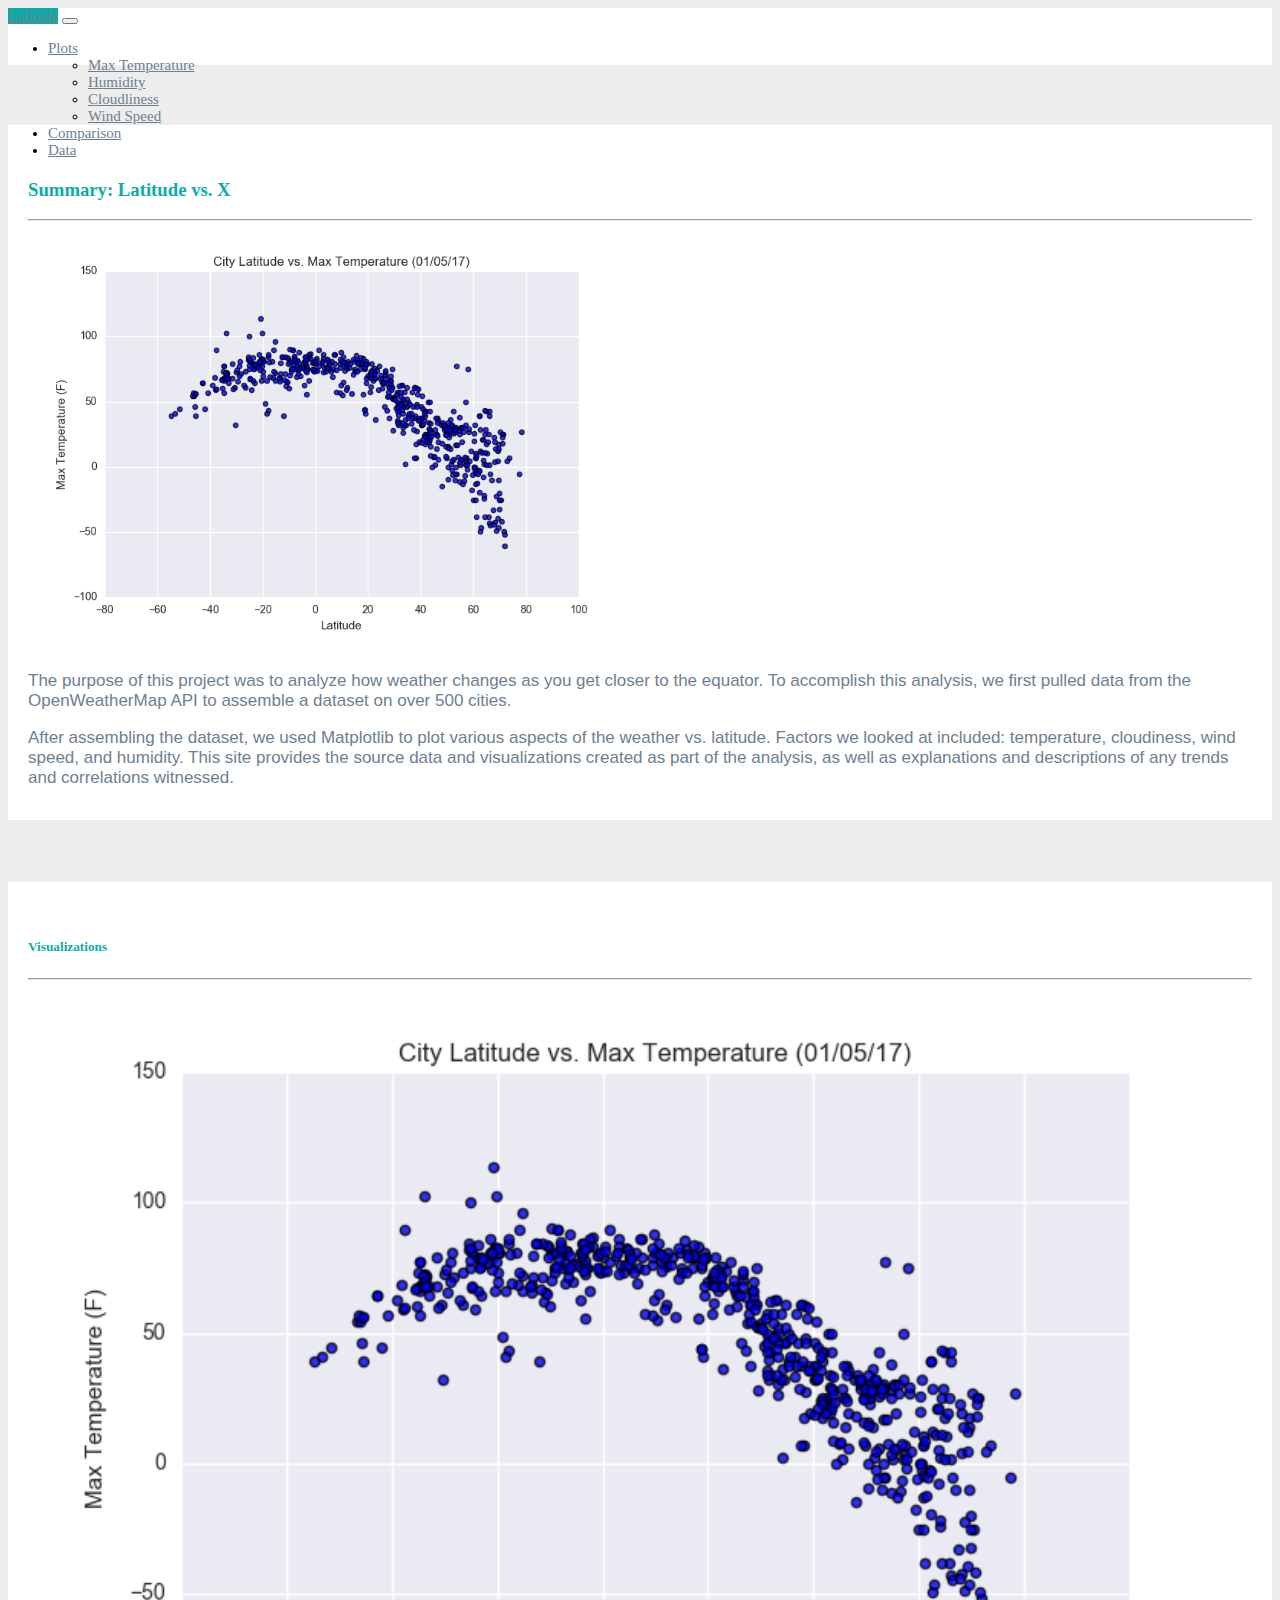
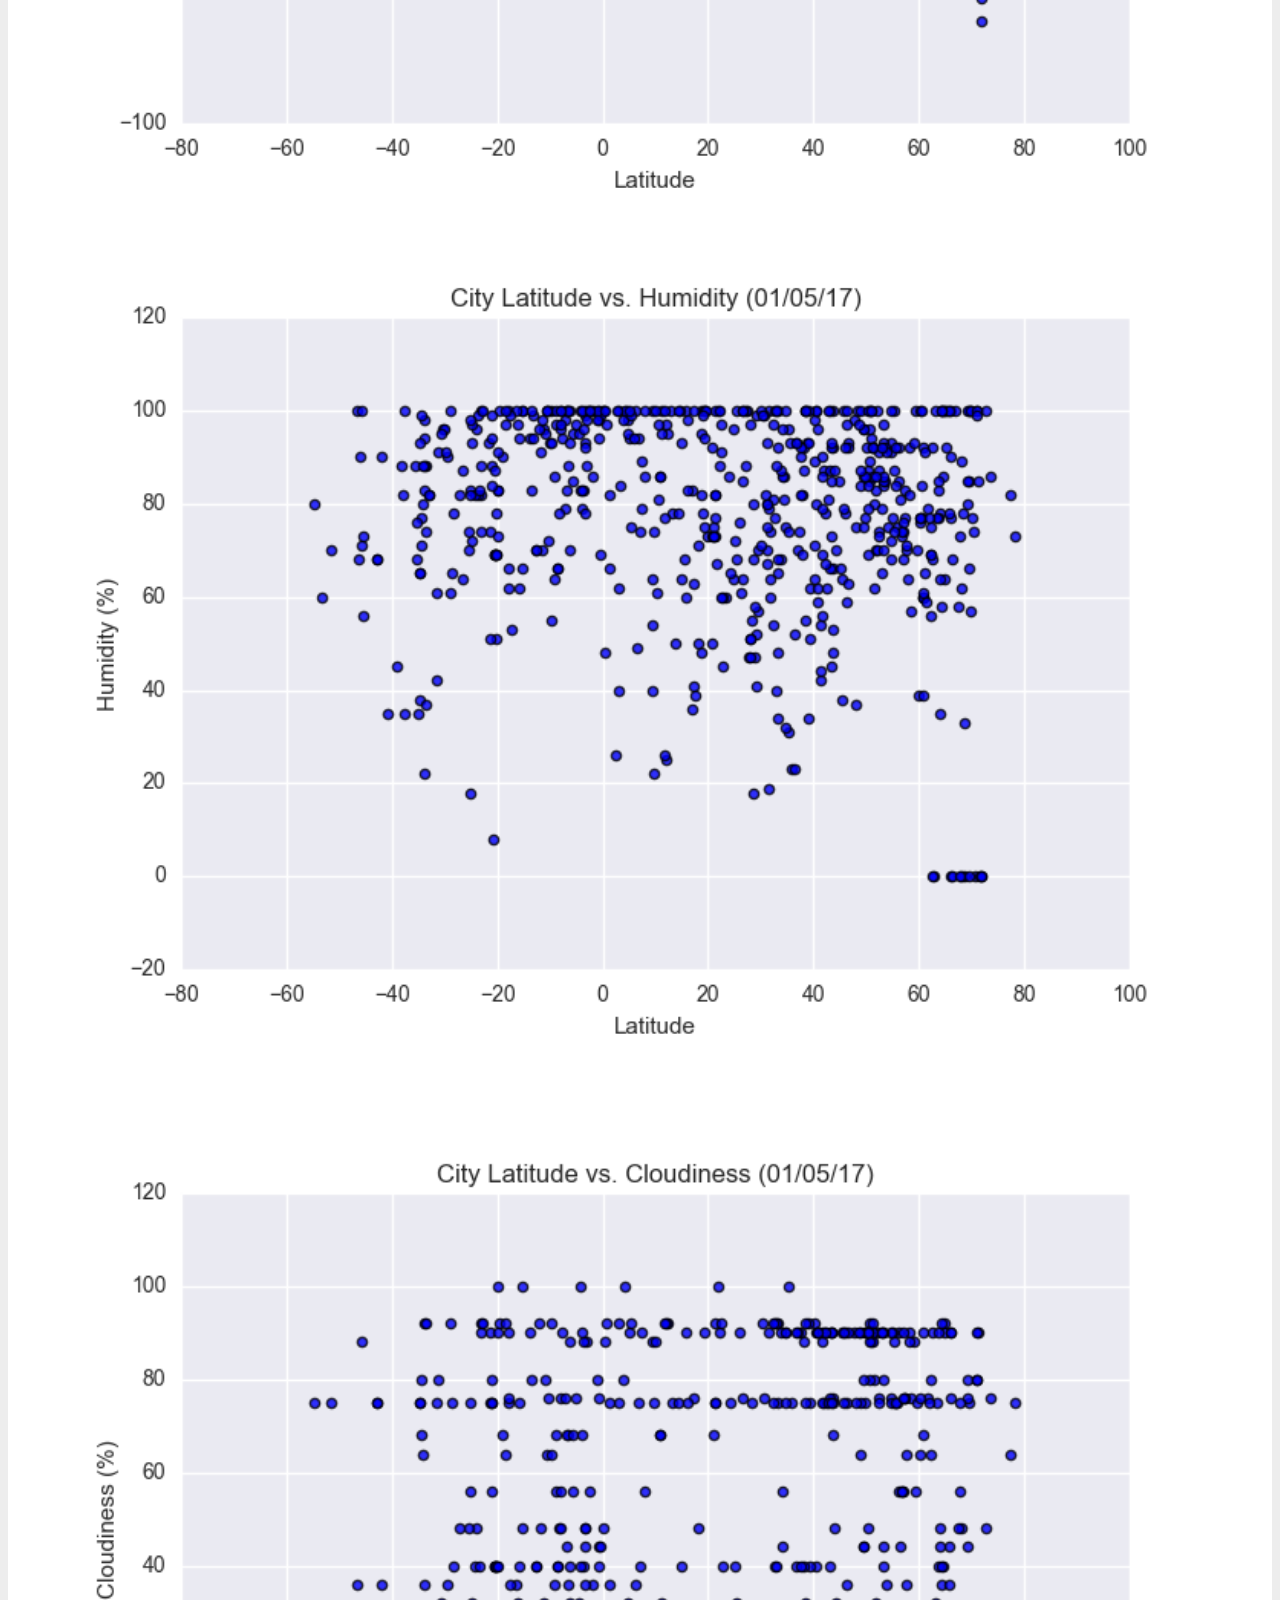
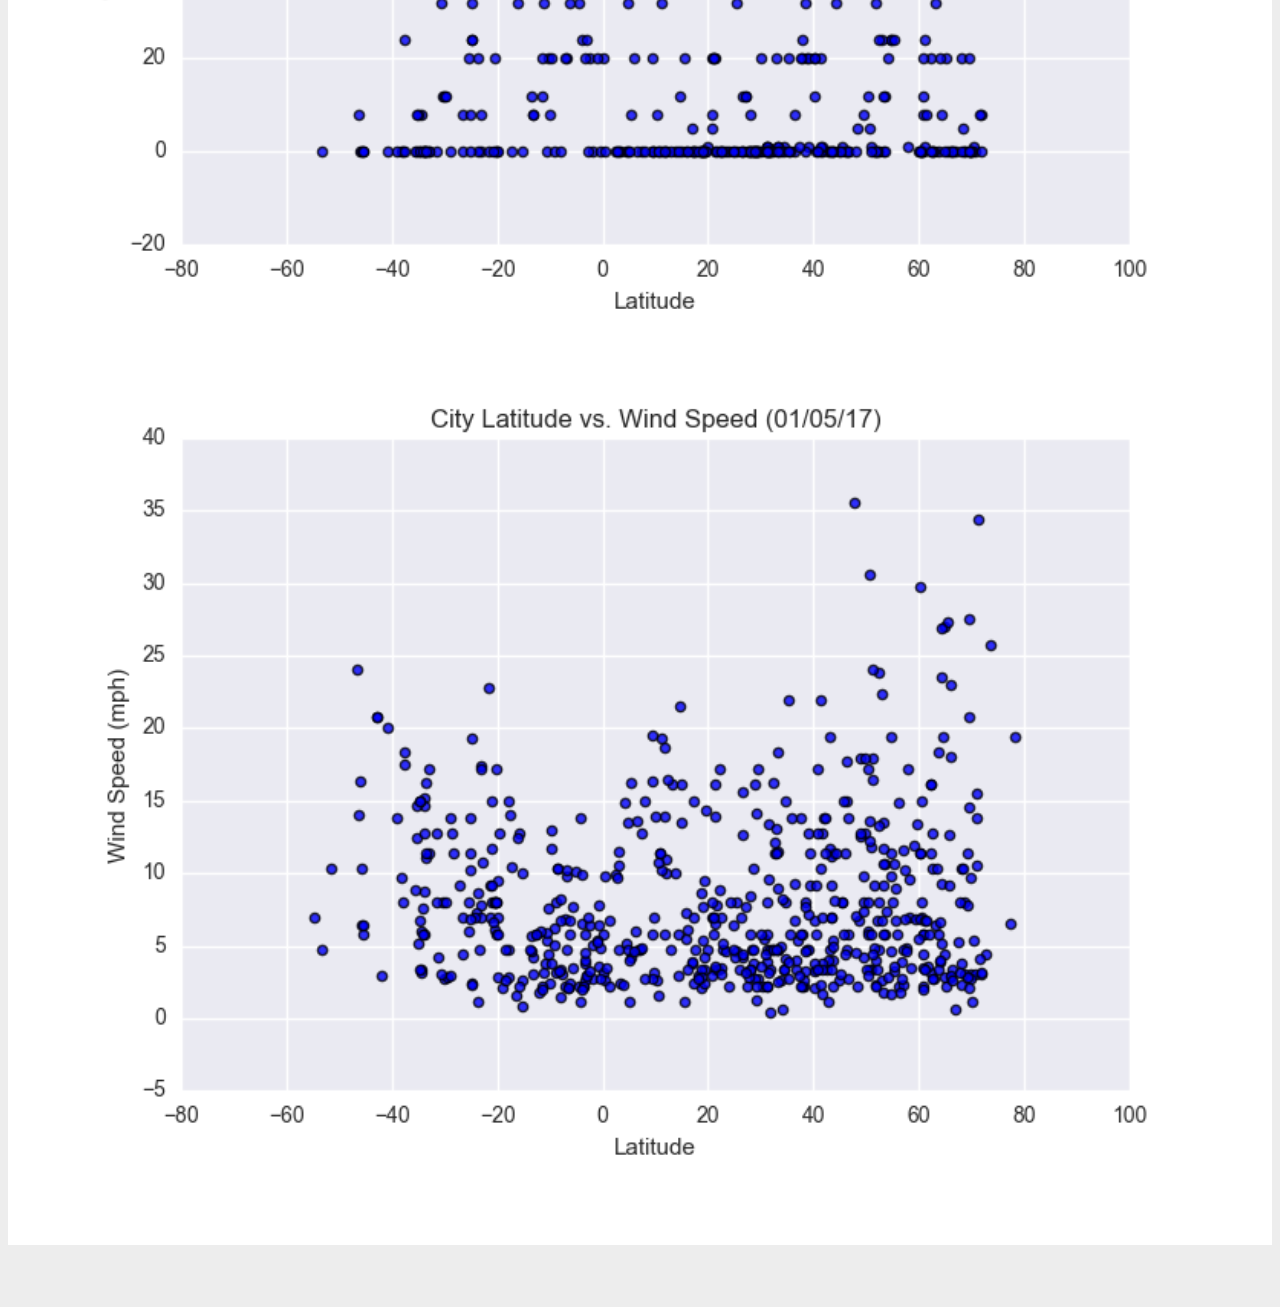
<file: index.html>
<!doctype html>
<html lang="en">
  <head>
    <!-- Required meta tags -->
    <meta charset="utf-8">
    <meta http-equiv="X-UA-Compatible" content="IE=edge">
    <title>Bootstrap Visualization Dashboard</title>
    <meta name="viewport" content="width=device-width, initial-scale=1">

    <!-- Bootstrap CSS -->
    <link href="https://cdn.jsdelivr.net/npm/bootstrap@5.0.0-beta2/dist/css/bootstrap.min.css" rel="stylesheet" integrity="sha384-BmbxuPwQa2lc/FVzBcNJ7UAyJxM6wuqIj61tLrc4wSX0szH/Ev+nYRRuWlolflfl" crossorigin="anonymous">
    
     <!--CSS Link-->
    <link rel="stylesheet" href="style.css">
    
  </head>
  <body>
    <!-- Navigation Section -->
    <nav class="navbar navbar-expand-lg navbar-light bg-light">
        <div class="container-fluid">
          <a class="navbar-brand" style="background-color: #0BADA6;" href="index.html">Latitude</a>
          <button class="navbar-toggler border border-white" type="button" data-bs-toggle="collapse" data-bs-target="#navbarSupportedContent" aria-controls="navbarSupportedContent" aria-expanded="false" aria-label="Toggle navigation">
            <span class="navbar-toggler-icon"></span>
            <div class="container">
         </div>
          </button>
          <div class="collapse navbar-collapse" id="navbarSupportedContent">
           <!--- <ul class="navbar-nav me-auto mb-2 mb-lg-0 justify-content-end "> -->
            <ul class="navbar-nav me-auto">
              <li class="nav-item dropdown">
                <a class="nav-link dropdown-toggle" href="#" id="navbarDropdown" role="button" data-bs-toggle="dropdown" aria-haspopup="true" aria-expanded="false">
                  Plots
                </a>
                <ul class="dropdown-menu" aria-labelledby="navbarDropdown">
                  <li><a class="dropdown-item" href="max_temperature.html">Max Temperature</a></li>
                  <li><a class="dropdown-item" href="humidity.html">Humidity</a></li>
                 <li><a class="dropdown-item" href="cloudiness.html">Cloudliness</a></li>
                 <li><a class="dropdown-item" href="wind_speed.html">Wind Speed</a></li>
                </ul>
              </li>
              <li class="nav-item">
                <a class="nav-link" href="comparison.html">Comparison</a>
              </li>
              <li class="nav-item">
                <a class="nav-link" href="data.html">Data</a>
              </li>
              
            </ul>
         
          </div>
        
        </div>
     </nav>
      <div class="container">
        <div class="row">
          <div class="col-lg-7 col-md-12">
            <!-- Left box  -->
            <div class="box">
              <h3 class="title">Summary: Latitude vs. X</h3>
              <hr>
              <img src="Resources/assets/images/Fig1.png" class="vizualization rounded float-left" alt="Max Temperature Graph">
              <p>The purpose of this project was to analyze how weather changes as you get closer to the equator. To
                accomplish this analysis, we first pulled data from the OpenWeatherMap API to assemble a dataset on over
                500 cities.</p>
              <p>After assembling the dataset, we used Matplotlib to plot various aspects of the weather vs. latitude.
                Factors we looked at included: temperature, cloudiness, wind speed, and humidity. This site provides the
                source data and visualizations created as part of the analysis, as well as explanations and descriptions of
                any trends and correlations witnessed.</p>
            </div>
          </div>
          <div class="col-lg-5 col-md-12">
            <!-- Right Box -->
            <div class="box">
              <h5 class="title">Visualizations</h5>
              <hr>
    
    
              <div class="container">
                <div class="row" style="padding-bottom: 30px;">
                  <div class="col-6">
                    <a href="max_temperature.html">
                      <img class="panel" src="Resources/assets/images/Fig1.png" alt="Max Temperature Image">
                    </a>
                  </div>
                  <div class="col-6">
                    <a href="humidity.html">
                      <img class="panel" src="Resources/assets/images/Fig2.png" alt="Humidity Graph">
                    </a>
                  </div>
                </div>
    
                <div class="row" style="padding-bottom: 30px;">
                  <div class="col-6">
                    <a href="cloudiness.html">
                      <img class="panel" src="Resources/assets/images/Fig3.png" alt="Cloudiness Graph">
                    </a>
                  </div>
                  <div class="col-6">
                    <a href="wind_speed.html">
                      <img class="panel" src="Resources/assets/images/Fig4.png" alt="Wind Speed Graph">
                    </a>
                  </div>
                </div>
            </div>
        </div>
    

    <!-- Optional JavaScript; choose one of the two! -->

    <!-- Option 1: Bootstrap Bundle with Popper -->
    <script src="https://cdn.jsdelivr.net/npm/bootstrap@5.0.0-beta2/dist/js/bootstrap.bundle.min.js" integrity="sha384-b5kHyXgcpbZJO/tY9Ul7kGkf1S0CWuKcCD38l8YkeH8z8QjE0GmW1gYU5S9FOnJ0" crossorigin="anonymous"></script>

    <!-- Option 2: Separate Popper and Bootstrap JS -->
    <!--
    <script src="https://cdn.jsdelivr.net/npm/@popperjs/core@2.6.0/dist/umd/popper.min.js" integrity="sha384-KsvD1yqQ1/1+IA7gi3P0tyJcT3vR+NdBTt13hSJ2lnve8agRGXTTyNaBYmCR/Nwi" crossorigin="anonymous"></script>
    <script src="https://cdn.jsdelivr.net/npm/bootstrap@5.0.0-beta2/dist/js/bootstrap.min.js" integrity="sha384-nsg8ua9HAw1y0W1btsyWgBklPnCUAFLuTMS2G72MMONqmOymq585AcH49TLBQObG" crossorigin="anonymous"></script>
    -->

  </body>
</html>
</file>
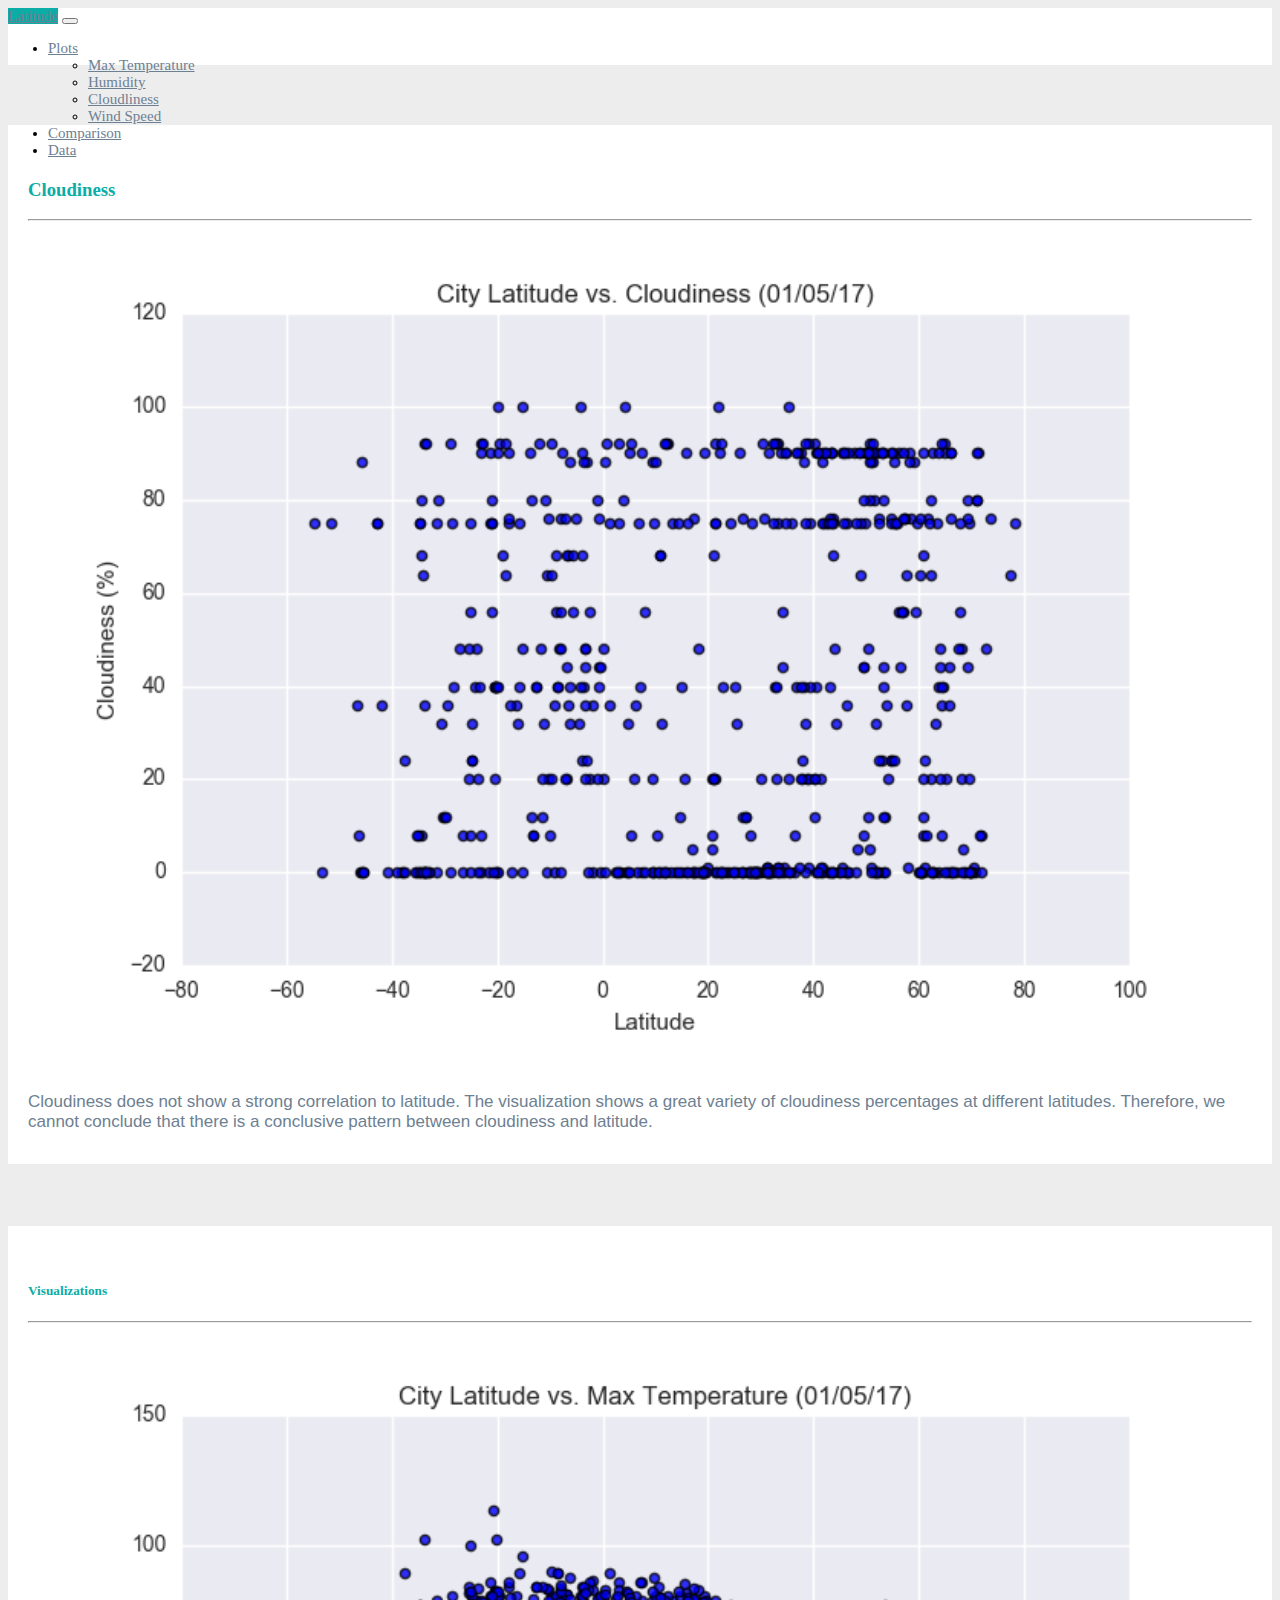
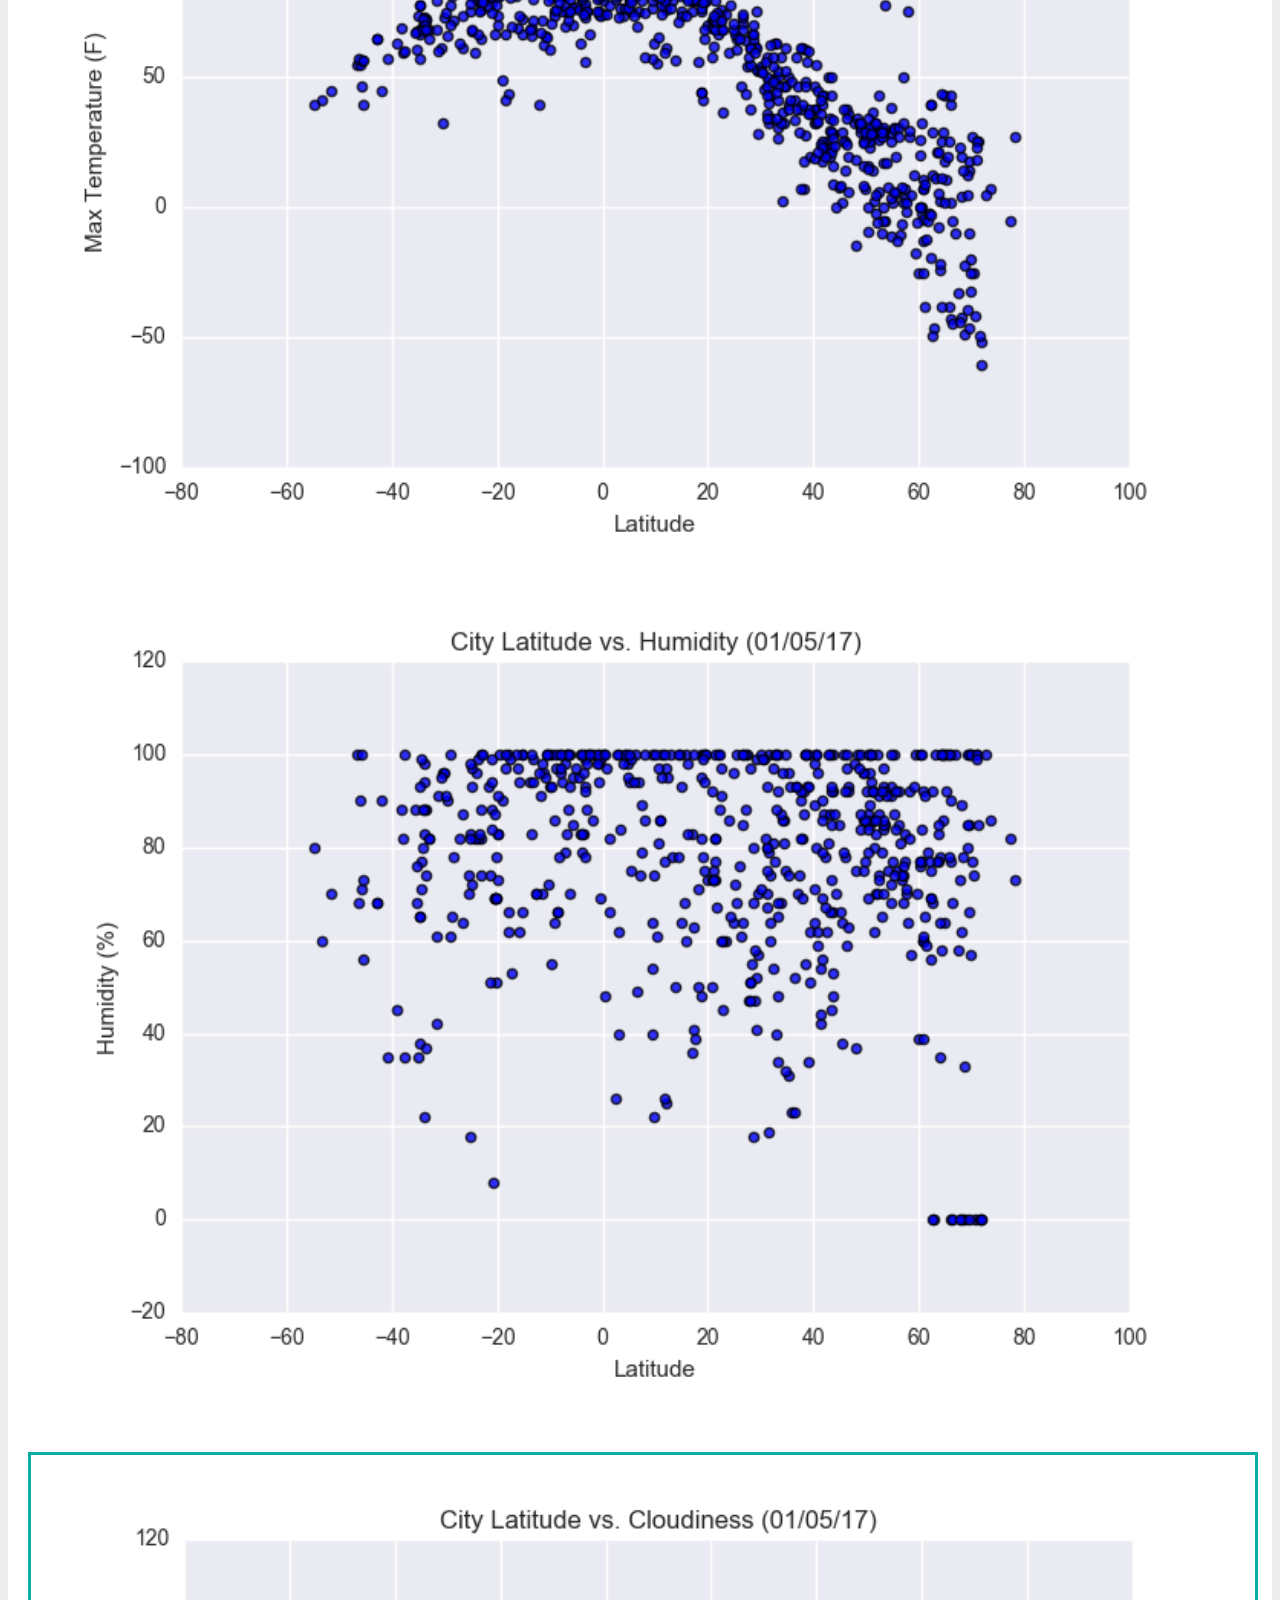
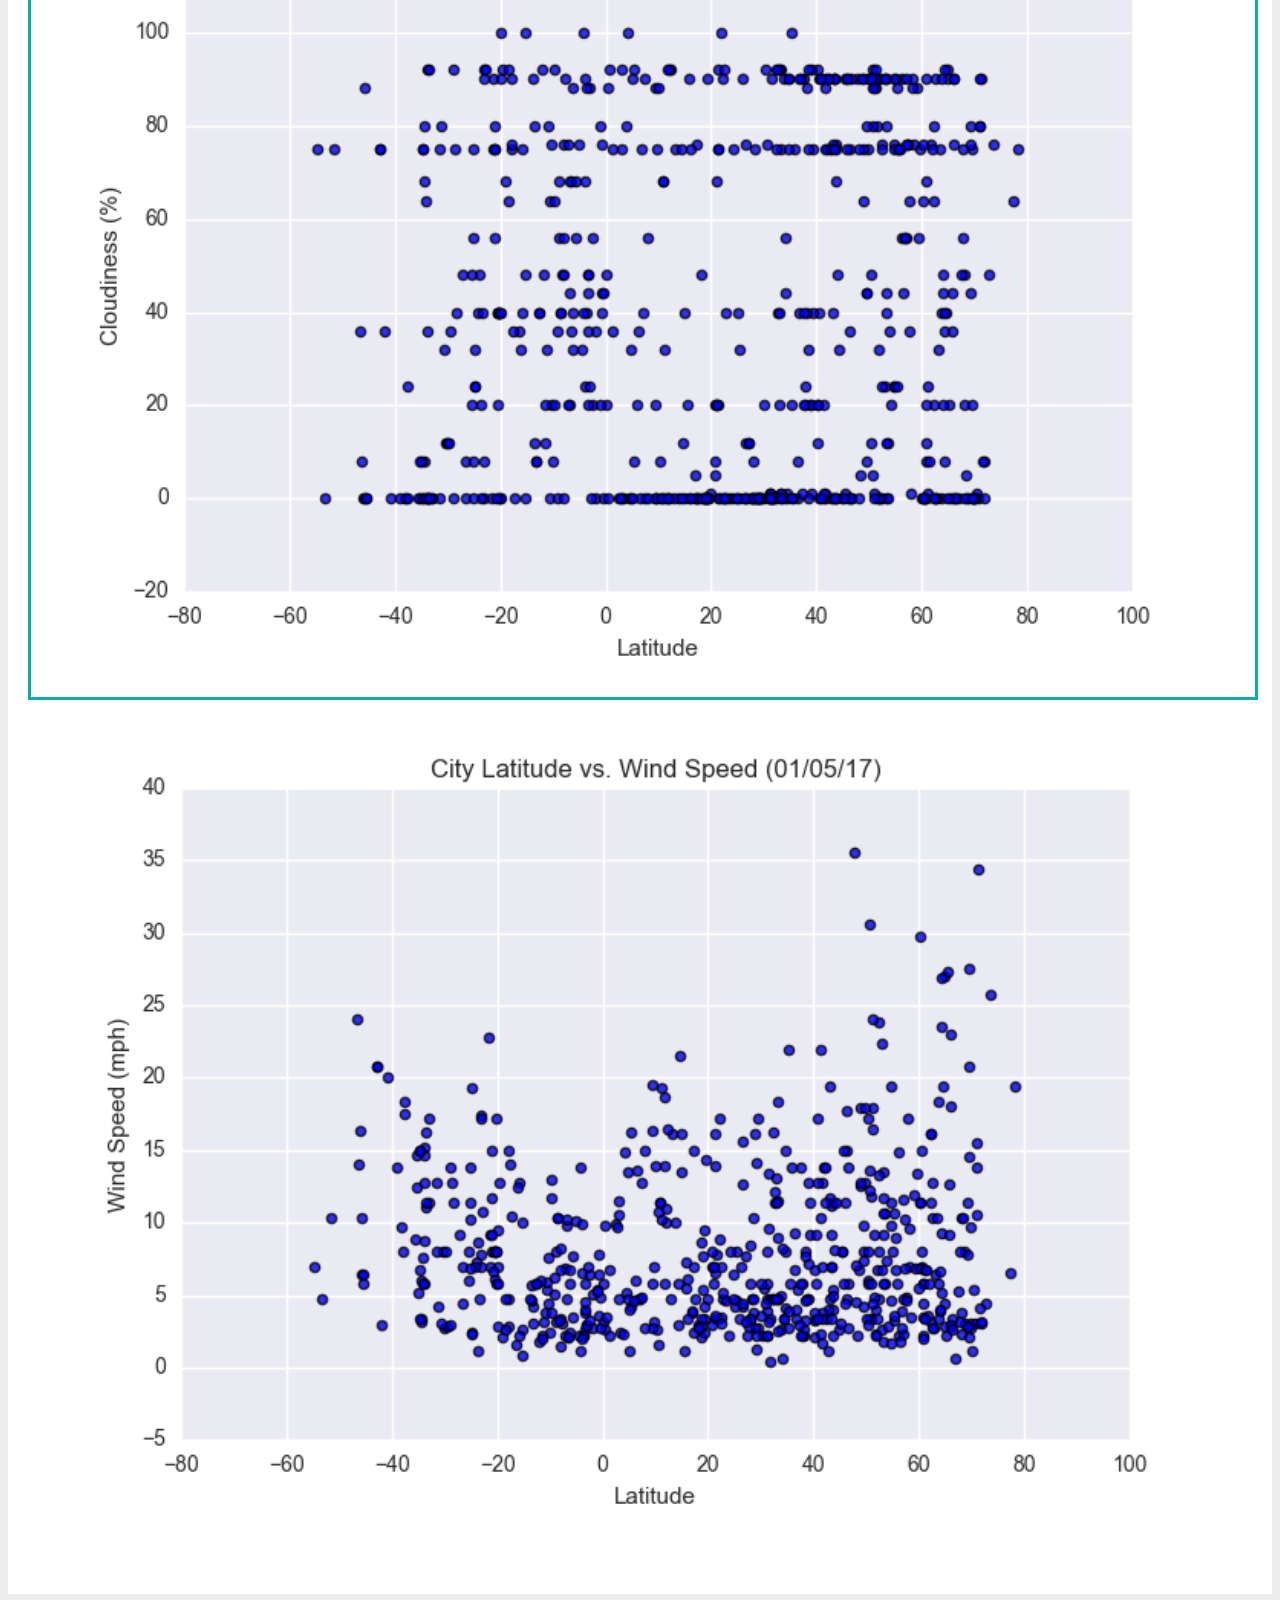
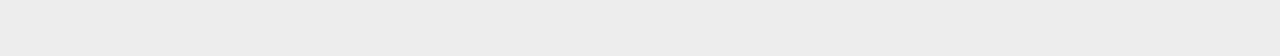
<file: cloudiness.html>
<!DOCTYPE html>
<html lang="en">
<head>
    <meta charset="UTF-8">
    <meta name="viewport" content="width=device-width, initial-scale=1.0">
    <title>Bootstrap Visualization Dashboard</title>
    <!-- Bootstrap CSS -->
    <link href="https://cdn.jsdelivr.net/npm/bootstrap@5.0.0-beta2/dist/css/bootstrap.min.css" rel="stylesheet" integrity="sha384-BmbxuPwQa2lc/FVzBcNJ7UAyJxM6wuqIj61tLrc4wSX0szH/Ev+nYRRuWlolflfl" crossorigin="anonymous">
    
     <!--CSS Link-->
    <link rel="stylesheet" href="style.css">

</head>
<body>
   <!-- Navigation Section -->
   <nav class="navbar navbar-expand-lg navbar-light bg-light">
    <div class="container-fluid">
      <a class="navbar-brand" style="background-color: #0BADA6;" href="index.html">Latitude</a>
      <button class="navbar-toggler border border-white" type="button" data-bs-toggle="collapse" data-bs-target="#navbarSupportedContent" aria-controls="navbarSupportedContent" aria-expanded="false" aria-label="Toggle navigation">
        <span class="navbar-toggler-icon"></span>
        <div class="container">
     </div>
      </button>
      <div class="collapse navbar-collapse" id="navbarSupportedContent">
       <!--- <ul class="navbar-nav me-auto mb-2 mb-lg-0 justify-content-end "> -->
        <ul class="navbar-nav me-auto">
          <li class="nav-item dropdown">
            <a class="nav-link dropdown-toggle" href="#" id="navbarDropdown" role="button" data-bs-toggle="dropdown" aria-haspopup="true" aria-expanded="false">
              Plots
            </a>
            <ul class="dropdown-menu" aria-labelledby="navbarDropdown">
              <li><a class="dropdown-item" href="max_temperature.html">Max Temperature</a></li>
              <li><a class="dropdown-item" href="humidity.html">Humidity</a></li>
             <li><a class="dropdown-item" href="cloudiness.html">Cloudliness</a></li>
             <li><a class="dropdown-item" href="wind_speed.html">Wind Speed</a></li>
            </ul>
          </li>
          <li class="nav-item">
            <a class="nav-link" href="comparison.html">Comparison</a>
          </li>
          <li class="nav-item">
            <a class="nav-link" href="data.html">Data</a>
          </li>
          
        </ul>
     
      </div>
    
    </div>
 </nav> 
  <!-- Content Section -->
  <div class="container">
    <div class="row">
      <div class="col-lg-7 col-md-12">
        <!-- Left box  -->
        <div class="box">
          <h3 class="title">Cloudiness</h3>
          <hr>
          <img src="Resources/assets/images/Fig3.png" alt="Cloudines Graph">
          <p>Cloudiness does not show a strong correlation to latitude. The visualization shows a great variety of
            cloudiness percentages at different latitudes. Therefore, we cannot conclude that there is a conclusive
            pattern between cloudiness and latitude.</p>
        </div>
      </div>
      <div class="col-lg-5 col-md-12">
        <!-- Right Box -->
        <div class="box">
          <h5 class="title">Visualizations</h5>
          <hr>


          <div class="container">
            <div class="row" style="padding-bottom: 30px;">
              <div class="col-6">
                <a href="max_temperature.html">
                  <img class="panel" src="Resources/assets/images/Fig1.png" alt="Max Temperature Image">
                </a>
              </div>
              <div class="col-6">
                <a href="humidity.html">
                  <img class="panel" src="Resources/assets/images/Fig2.png" alt="Humidity Graph">
                </a>
              </div>
            </div>

            <div class="row" style="padding-bottom: 30px;">
              <div class="col-6">
                <a href="cloudiness.html">
                  <img class="panel active" src="Resources/assets/images/Fig3.png" alt="Cloudiness Graph">
                </a>
              </div>
              <div class="col-6">
                <a href="wind_speed.html">
                  <img class="panel" src="Resources/assets/images/Fig4.png" alt="Wind Speed Graph">
                </a>
              </div>


            </div>
          </div>


        </div>
      </div>
    </div>
  </div>
  <!-- Optional JavaScript; choose one of the two! -->

    <!-- Option 1: Bootstrap Bundle with Popper -->
    <script src="https://cdn.jsdelivr.net/npm/bootstrap@5.0.0-beta2/dist/js/bootstrap.bundle.min.js" integrity="sha384-b5kHyXgcpbZJO/tY9Ul7kGkf1S0CWuKcCD38l8YkeH8z8QjE0GmW1gYU5S9FOnJ0" crossorigin="anonymous"></script>

    <!-- Option 2: Separate Popper and Bootstrap JS -->
    <!--
    <script src="https://cdn.jsdelivr.net/npm/@popperjs/core@2.6.0/dist/umd/popper.min.js" integrity="sha384-KsvD1yqQ1/1+IA7gi3P0tyJcT3vR+NdBTt13hSJ2lnve8agRGXTTyNaBYmCR/Nwi" crossorigin="anonymous"></script>
    <script src="https://cdn.jsdelivr.net/npm/bootstrap@5.0.0-beta2/dist/js/bootstrap.min.js" integrity="sha384-nsg8ua9HAw1y0W1btsyWgBklPnCUAFLuTMS2G72MMONqmOymq585AcH49TLBQObG" crossorigin="anonymous"></script>
    -->
</body>
</html>
</file>
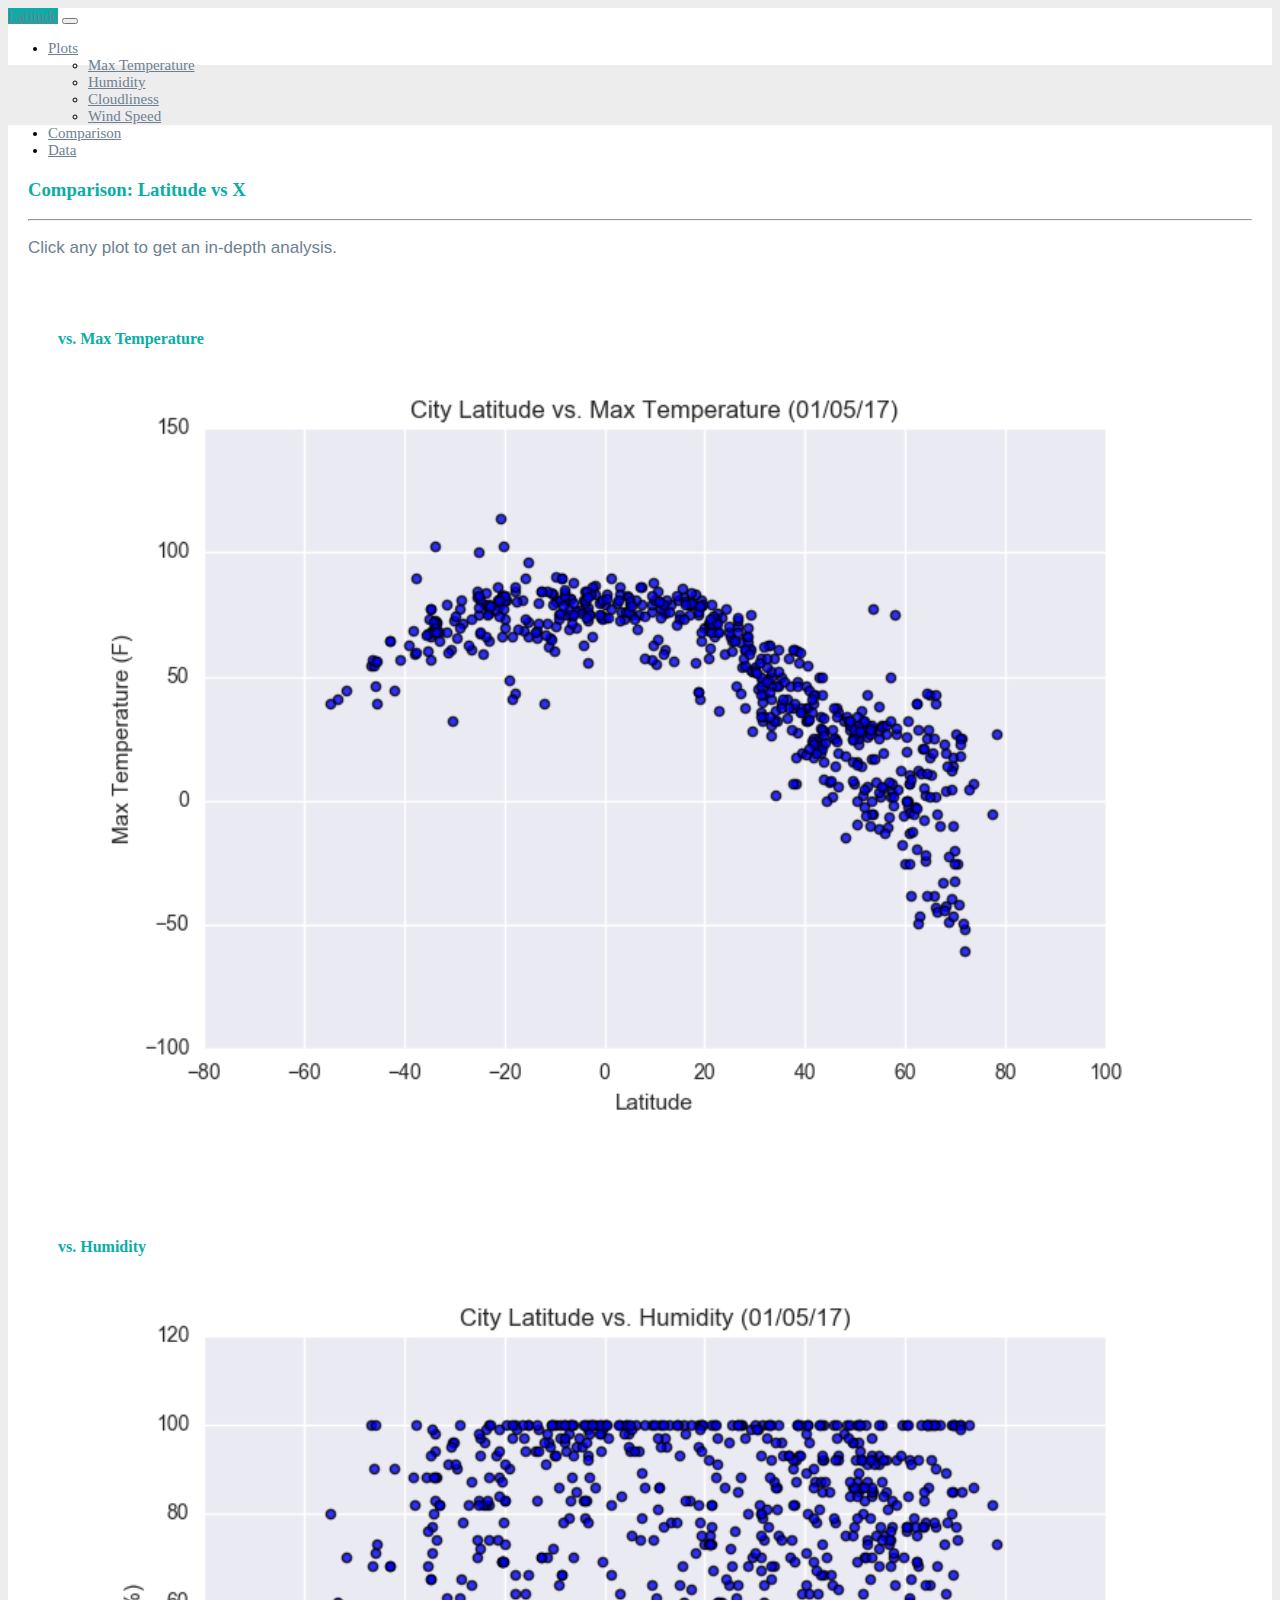
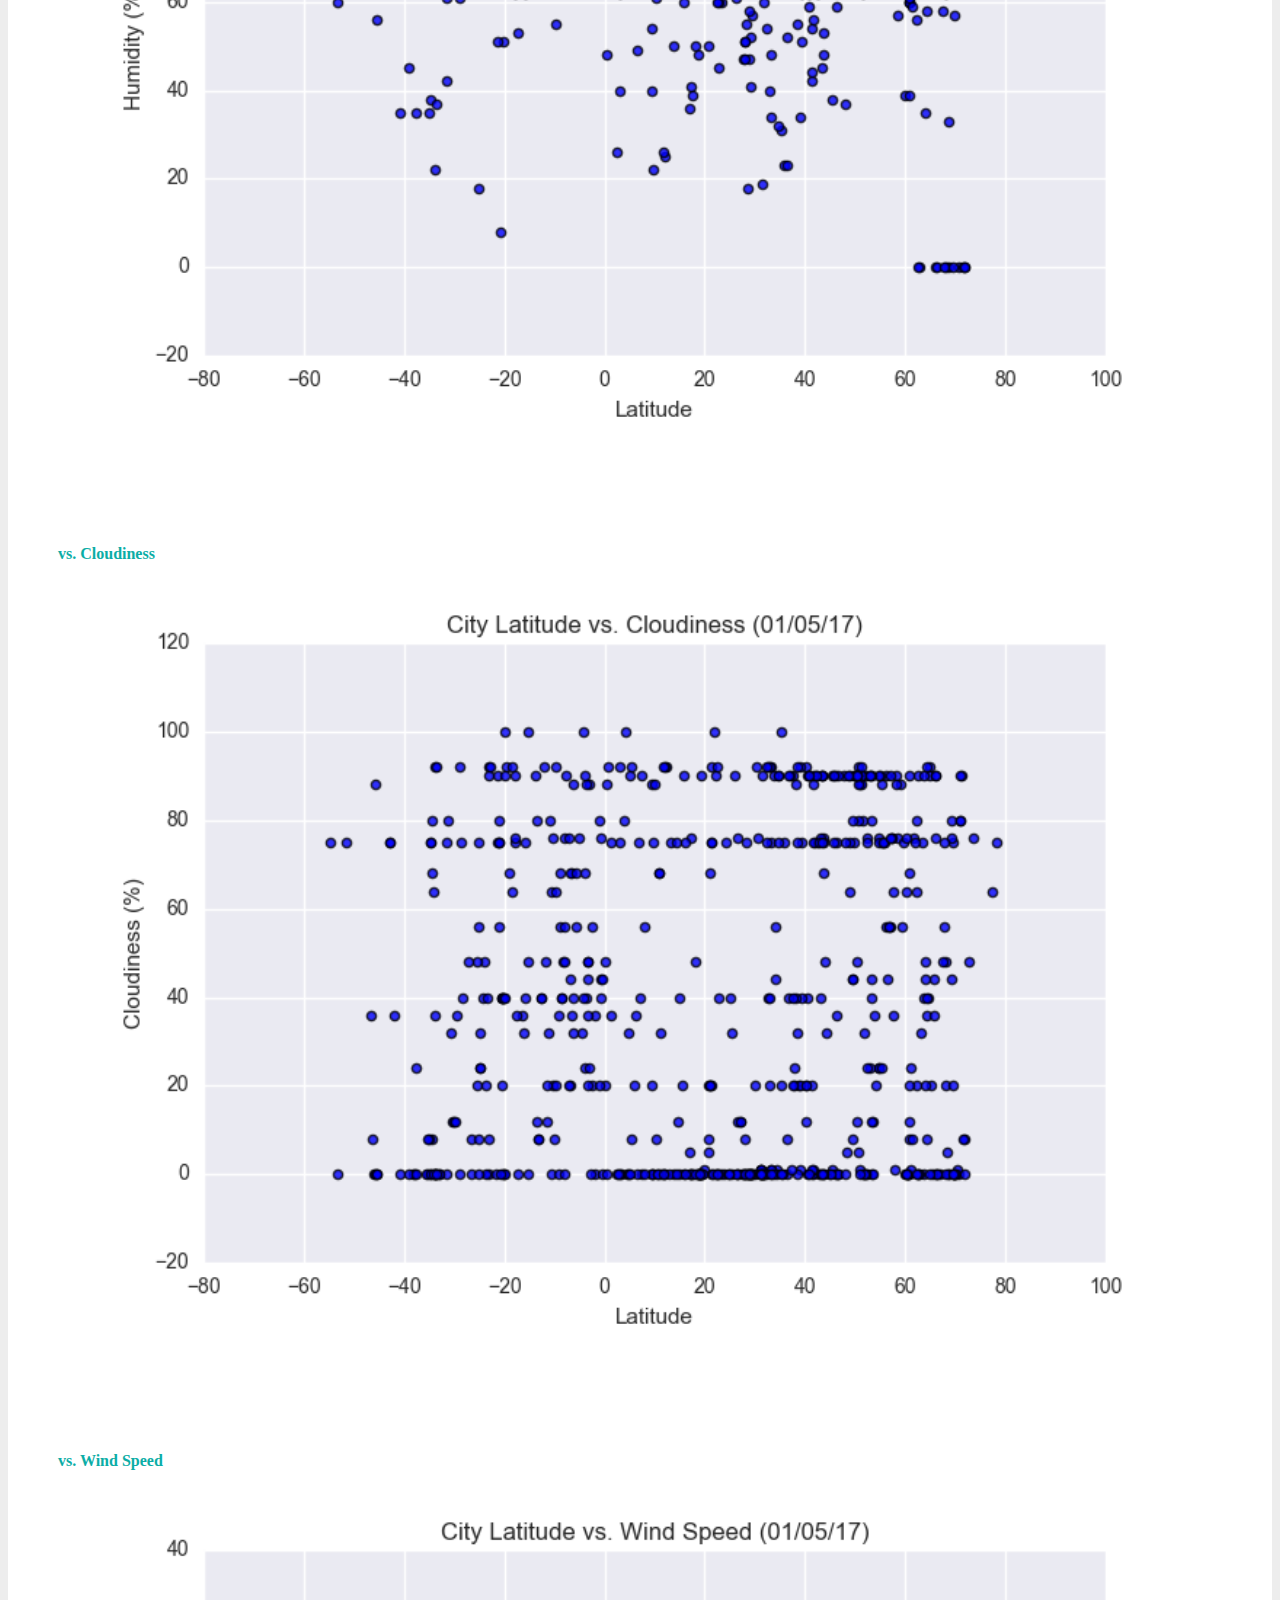
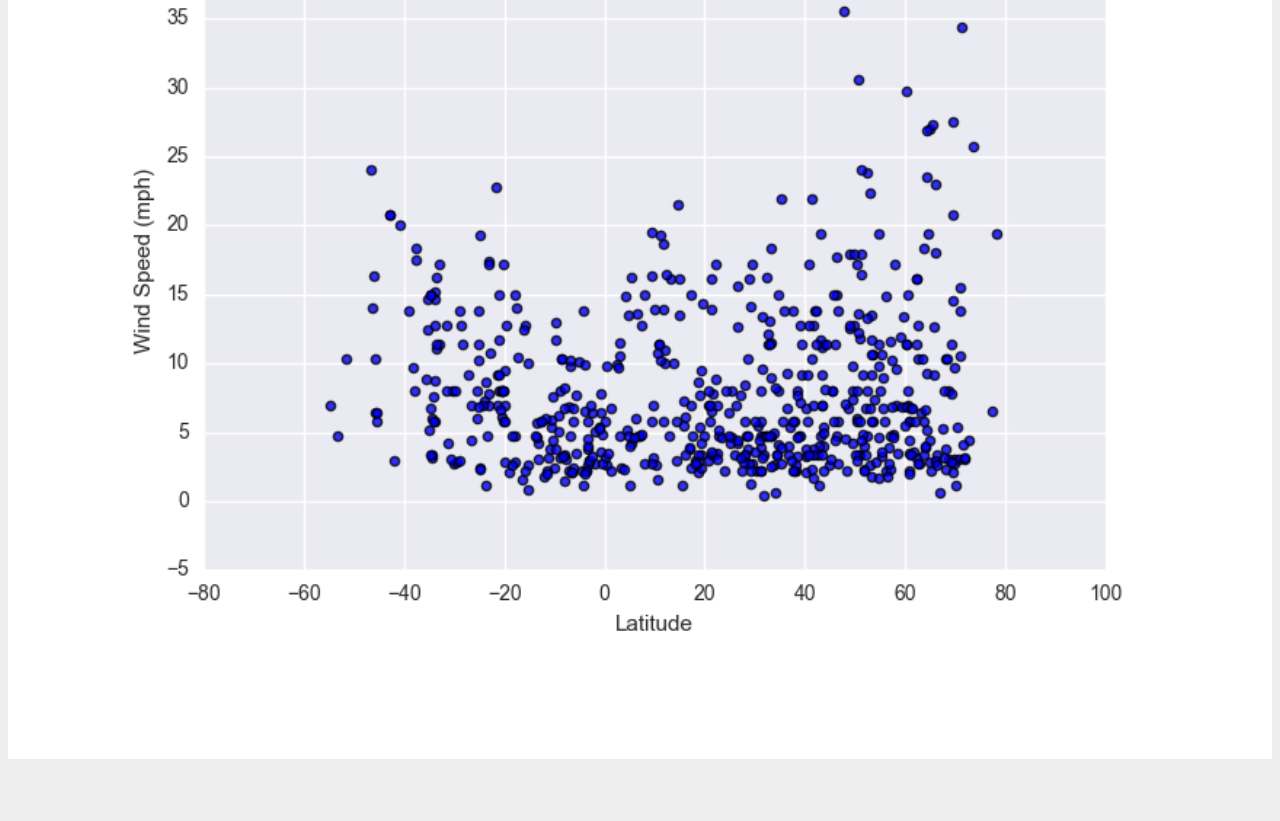
<file: comparison.html>
<!DOCTYPE html>
<html lang="en">
<head>
    <meta charset="UTF-8">
    <meta name="viewport" content="width=device-width, initial-scale=1.0">
    <title>Bootstrap Visualization Dashboard</title>

    <!-- Bootstrap CSS -->
    <link href="https://cdn.jsdelivr.net/npm/bootstrap@5.0.0-beta2/dist/css/bootstrap.min.css" rel="stylesheet" integrity="sha384-BmbxuPwQa2lc/FVzBcNJ7UAyJxM6wuqIj61tLrc4wSX0szH/Ev+nYRRuWlolflfl" crossorigin="anonymous">
    
     <!--CSS Link-->
    <link rel="stylesheet" href="style.css">

</head>
<body>
   <!-- Navigation Section -->
   <nav class="navbar navbar-expand-lg navbar-light bg-light">
    <div class="container-fluid">
      <a class="navbar-brand" style="background-color: #0BADA6;" href="index.html">Latitude</a>
      <button class="navbar-toggler border border-white" type="button" data-bs-toggle="collapse" data-bs-target="#navbarSupportedContent" aria-controls="navbarSupportedContent" aria-expanded="false" aria-label="Toggle navigation">
        <span class="navbar-toggler-icon"></span>
        <div class="container">
     </div>
      </button>
      <div class="collapse navbar-collapse" id="navbarSupportedContent">
       <!--- <ul class="navbar-nav me-auto mb-2 mb-lg-0 justify-content-end "> -->
        <ul class="navbar-nav me-auto">
          <li class="nav-item dropdown">
            <a class="nav-link dropdown-toggle" href="#" id="navbarDropdown" role="button" data-bs-toggle="dropdown" aria-haspopup="true" aria-expanded="false">
              Plots
            </a>
            <ul class="dropdown-menu" aria-labelledby="navbarDropdown">
              <li><a class="dropdown-item" href="max_temperature.html">Max Temperature</a></li>
              <li><a class="dropdown-item" href="humidity.html">Humidity</a></li>
             <li><a class="dropdown-item" href="cloudiness.html">Cloudliness</a></li>
             <li><a class="dropdown-item" href="wind_speed.html">Wind Speed</a></li>
            </ul>
          </li>
          <li class="nav-item">
            <a class="nav-link" href="comparison.html">Comparison</a>
          </li>
          <li class="nav-item">
            <a class="nav-link" href="data.html">Data</a>
          </li>
          
        </ul>
     
      </div>
    
    </div>
 </nav>
 
     <!-- Content Section -->
  <div class="container">
    <div class="row">
      <div>
        <!-- Left box  -->
        <div class="box">
          <h3 class="title">Comparison: Latitude vs X</h3>
          <hr>
          <p>Click any plot to get an in-depth analysis.</p>
          <div class="container" style="padding-bottom: 40px;">
            <div class="row">
              <div class="col-lg-6" style="padding: 30px;">
                <div class="title">vs. Max Temperature</div>
                <a href="max_temperature.html">
                  <img class="panel" src="Resources/assets/images/Fig1.png" alt="Max Temperature Image">
                </a>
              </div>
              <div class="col-lg-6" style="padding: 30px;">
                <div class="title">vs. Humidity</div>
                <a href="humidity.html">
                  <img class="panel" src="Resources/assets/images/Fig2.png" alt="Humidity Graph">
                </a>
              </div>
            </div>

            <div class="row">
              <div class="col-lg-6" style="padding: 30px;">
                <div class="title">vs. Cloudiness</div>
                <a href="cloudiness.html">
                  <img class="panel" src="Resources/assets/images/Fig3.png" alt="Cloudiness Graph">
                </a>

              </div>
              <div class="col-lg-6" style="padding: 30px;">
                <div class="title">vs. Wind Speed</div>
                <a href="wind_speed.html">
                  <img class="panel" src="Resources/assets/images/Fig4.png" alt="Wind Speed Graph">
                </a>
              </div>
            </div>
          </div>
        </div>
      </div>
    </div>
  </div>
  <!-- Optional JavaScript; choose one of the two! -->

    <!-- Option 1: Bootstrap Bundle with Popper -->
    <script src="https://cdn.jsdelivr.net/npm/bootstrap@5.0.0-beta2/dist/js/bootstrap.bundle.min.js" integrity="sha384-b5kHyXgcpbZJO/tY9Ul7kGkf1S0CWuKcCD38l8YkeH8z8QjE0GmW1gYU5S9FOnJ0" crossorigin="anonymous"></script>

    <!-- Option 2: Separate Popper and Bootstrap JS -->
    <!--
    <script src="https://cdn.jsdelivr.net/npm/@popperjs/core@2.6.0/dist/umd/popper.min.js" integrity="sha384-KsvD1yqQ1/1+IA7gi3P0tyJcT3vR+NdBTt13hSJ2lnve8agRGXTTyNaBYmCR/Nwi" crossorigin="anonymous"></script>
    <script src="https://cdn.jsdelivr.net/npm/bootstrap@5.0.0-beta2/dist/js/bootstrap.min.js" integrity="sha384-nsg8ua9HAw1y0W1btsyWgBklPnCUAFLuTMS2G72MMONqmOymq585AcH49TLBQObG" crossorigin="anonymous"></script>
    -->
</body>

</html>
</file>
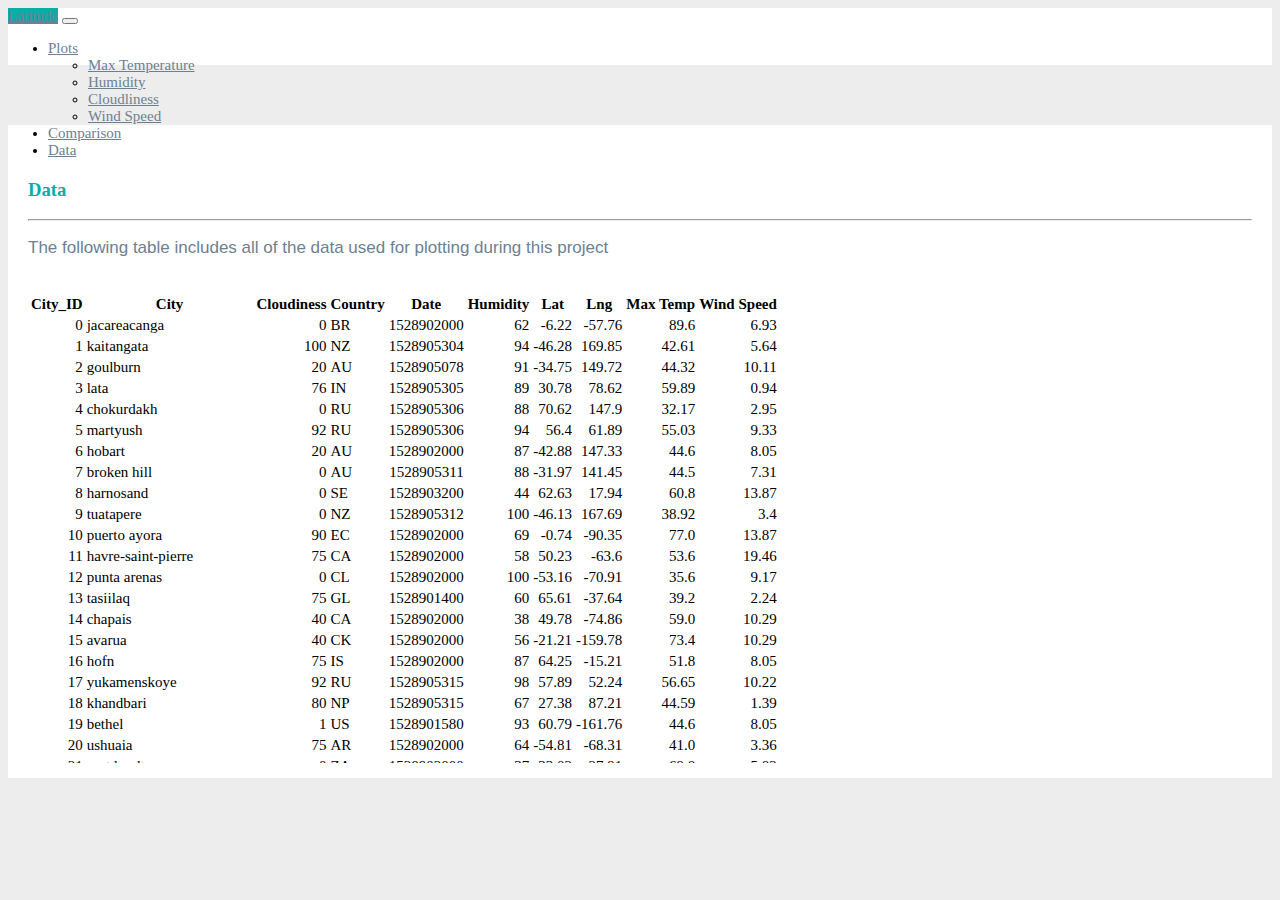
<file: Data.html>
<!DOCTYPE html>
<html lang="en">
<head>
    <meta charset="UTF-8">
    <meta name="viewport" content="width=device-width, initial-scale=1.0">
    <title>Bootstrap Visualization Dashboard</title>
    <!-- Bootstrap CSS -->
    <link href="https://cdn.jsdelivr.net/npm/bootstrap@5.0.0-beta2/dist/css/bootstrap.min.css" rel="stylesheet" integrity="sha384-BmbxuPwQa2lc/FVzBcNJ7UAyJxM6wuqIj61tLrc4wSX0szH/Ev+nYRRuWlolflfl" crossorigin="anonymous">
    
     <!--CSS Link-->
    <link rel="stylesheet" href="style.css">
</head>
<body>
 <!-- Navigation Section -->
 <nav class="navbar navbar-expand-lg navbar-light bg-light">
    <div class="container-fluid">
      <a class="navbar-brand" style="background-color: #0BADA6;" href="index.html">Latitude</a>
      <button class="navbar-toggler border border-white" type="button" data-bs-toggle="collapse" data-bs-target="#navbarSupportedContent" aria-controls="navbarSupportedContent" aria-expanded="false" aria-label="Toggle navigation">
        <span class="navbar-toggler-icon"></span>
        <div class="container">
     </div>
      </button>
      <div class="collapse navbar-collapse" id="navbarSupportedContent">
       <!--- <ul class="navbar-nav me-auto mb-2 mb-lg-0 justify-content-end "> -->
        <ul class="navbar-nav me-auto">
          <li class="nav-item dropdown">
            <a class="nav-link dropdown-toggle" href="#" id="navbarDropdown" role="button" data-bs-toggle="dropdown" aria-haspopup="true" aria-expanded="false">
              Plots
            </a>
            <ul class="dropdown-menu" aria-labelledby="navbarDropdown">
              <li><a class="dropdown-item" href="max_temperature.html">Max Temperature</a></li>
              <li><a class="dropdown-item" href="humidity.html">Humidity</a></li>
             <li><a class="dropdown-item" href="cloudiness.html">Cloudliness</a></li>
             <li><a class="dropdown-item" href="wind_speed.html">Wind Speed</a></li>
            </ul>
          </li>
          <li class="nav-item">
            <a class="nav-link" href="comparison.html">Comparison</a>
          </li>
          <li class="nav-item">
            <a class="nav-link" href="data.html">Data</a>
          </li>
          
        </ul>
     
      </div>
    
    </div>
 </nav>
 <!-- Content Section -->
 <div class="container">
    <div class="row">
      <div>
        <!-- Left box  -->
        <div class="box">
          <h3 class="title">Data</h3>
          <hr>
          <p>The following table includes all of the data used for plotting during this project</p>   
          <br>
      <div class="table-responsive" style="overflow-x:auto; overflow-y:auto; max-height:470px; max-width: auto;">

                <table class="table table-bordered table-hover table-condensed">
                    <thead><tr><th title="Field #1">City_ID</th>
                    <th title="Field #2">City</th>
                    <th title="Field #3">Cloudiness</th>
                    <th title="Field #4">Country</th>
                    <th title="Field #5">Date</th>
                    <th title="Field #6">Humidity</th>
                    <th title="Field #7">Lat</th>
                    <th title="Field #8">Lng</th>
                    <th title="Field #9">Max Temp</th>
                    <th title="Field #10">Wind Speed</th>
                    </tr></thead>
                    <tbody><tr>
                    <td align="right">0</td>
                    <td>jacareacanga</td>
                    <td align="right">0</td>
                    <td>BR</td>
                    <td align="right">1528902000</td>
                    <td align="right">62</td>
                    <td align="right">-6.22</td>
                    <td align="right">-57.76</td>
                    <td align="right">89.6</td>
                    <td align="right">6.93</td>
                    </tr>
                    <tr>
                    <td align="right">1</td>
                    <td>kaitangata</td>
                    <td align="right">100</td>
                    <td>NZ</td>
                    <td align="right">1528905304</td>
                    <td align="right">94</td>
                    <td align="right">-46.28</td>
                    <td align="right">169.85</td>
                    <td align="right">42.61</td>
                    <td align="right">5.64</td>
                    </tr>
                    <tr>
                    <td align="right">2</td>
                    <td>goulburn</td>
                    <td align="right">20</td>
                    <td>AU</td>
                    <td align="right">1528905078</td>
                    <td align="right">91</td>
                    <td align="right">-34.75</td>
                    <td align="right">149.72</td>
                    <td align="right">44.32</td>
                    <td align="right">10.11</td>
                    </tr>
                    <tr>
                    <td align="right">3</td>
                    <td>lata</td>
                    <td align="right">76</td>
                    <td>IN</td>
                    <td align="right">1528905305</td>
                    <td align="right">89</td>
                    <td align="right">30.78</td>
                    <td align="right">78.62</td>
                    <td align="right">59.89</td>
                    <td align="right">0.94</td>
                    </tr>
                    <tr>
                    <td align="right">4</td>
                    <td>chokurdakh</td>
                    <td align="right">0</td>
                    <td>RU</td>
                    <td align="right">1528905306</td>
                    <td align="right">88</td>
                    <td align="right">70.62</td>
                    <td align="right">147.9</td>
                    <td align="right">32.17</td>
                    <td align="right">2.95</td>
                    </tr>
                    <tr>
                    <td align="right">5</td>
                    <td>martyush</td>
                    <td align="right">92</td>
                    <td>RU</td>
                    <td align="right">1528905306</td>
                    <td align="right">94</td>
                    <td align="right">56.4</td>
                    <td align="right">61.89</td>
                    <td align="right">55.03</td>
                    <td align="right">9.33</td>
                    </tr>
                    <tr>
                    <td align="right">6</td>
                    <td>hobart</td>
                    <td align="right">20</td>
                    <td>AU</td>
                    <td align="right">1528902000</td>
                    <td align="right">87</td>
                    <td align="right">-42.88</td>
                    <td align="right">147.33</td>
                    <td align="right">44.6</td>
                    <td align="right">8.05</td>
                    </tr>
                    <tr>
                    <td align="right">7</td>
                    <td>broken hill</td>
                    <td align="right">0</td>
                    <td>AU</td>
                    <td align="right">1528905311</td>
                    <td align="right">88</td>
                    <td align="right">-31.97</td>
                    <td align="right">141.45</td>
                    <td align="right">44.5</td>
                    <td align="right">7.31</td>
                    </tr>
                    <tr>
                    <td align="right">8</td>
                    <td>harnosand</td>
                    <td align="right">0</td>
                    <td>SE</td>
                    <td align="right">1528903200</td>
                    <td align="right">44</td>
                    <td align="right">62.63</td>
                    <td align="right">17.94</td>
                    <td align="right">60.8</td>
                    <td align="right">13.87</td>
                    </tr>
                    <tr>
                    <td align="right">9</td>
                    <td>tuatapere</td>
                    <td align="right">0</td>
                    <td>NZ</td>
                    <td align="right">1528905312</td>
                    <td align="right">100</td>
                    <td align="right">-46.13</td>
                    <td align="right">167.69</td>
                    <td align="right">38.92</td>
                    <td align="right">3.4</td>
                    </tr>
                    <tr>
                    <td align="right">10</td>
                    <td>puerto ayora</td>
                    <td align="right">90</td>
                    <td>EC</td>
                    <td align="right">1528902000</td>
                    <td align="right">69</td>
                    <td align="right">-0.74</td>
                    <td align="right">-90.35</td>
                    <td align="right">77.0</td>
                    <td align="right">13.87</td>
                    </tr>
                    <tr>
                    <td align="right">11</td>
                    <td>havre-saint-pierre</td>
                    <td align="right">75</td>
                    <td>CA</td>
                    <td align="right">1528902000</td>
                    <td align="right">58</td>
                    <td align="right">50.23</td>
                    <td align="right">-63.6</td>
                    <td align="right">53.6</td>
                    <td align="right">19.46</td>
                    </tr>
                    <tr>
                    <td align="right">12</td>
                    <td>punta arenas</td>
                    <td align="right">0</td>
                    <td>CL</td>
                    <td align="right">1528902000</td>
                    <td align="right">100</td>
                    <td align="right">-53.16</td>
                    <td align="right">-70.91</td>
                    <td align="right">35.6</td>
                    <td align="right">9.17</td>
                    </tr>
                    <tr>
                    <td align="right">13</td>
                    <td>tasiilaq</td>
                    <td align="right">75</td>
                    <td>GL</td>
                    <td align="right">1528901400</td>
                    <td align="right">60</td>
                    <td align="right">65.61</td>
                    <td align="right">-37.64</td>
                    <td align="right">39.2</td>
                    <td align="right">2.24</td>
                    </tr>
                    <tr>
                    <td align="right">14</td>
                    <td>chapais</td>
                    <td align="right">40</td>
                    <td>CA</td>
                    <td align="right">1528902000</td>
                    <td align="right">38</td>
                    <td align="right">49.78</td>
                    <td align="right">-74.86</td>
                    <td align="right">59.0</td>
                    <td align="right">10.29</td>
                    </tr>
                    <tr>
                    <td align="right">15</td>
                    <td>avarua</td>
                    <td align="right">40</td>
                    <td>CK</td>
                    <td align="right">1528902000</td>
                    <td align="right">56</td>
                    <td align="right">-21.21</td>
                    <td align="right">-159.78</td>
                    <td align="right">73.4</td>
                    <td align="right">10.29</td>
                    </tr>
                    <tr>
                    <td align="right">16</td>
                    <td>hofn</td>
                    <td align="right">75</td>
                    <td>IS</td>
                    <td align="right">1528902000</td>
                    <td align="right">87</td>
                    <td align="right">64.25</td>
                    <td align="right">-15.21</td>
                    <td align="right">51.8</td>
                    <td align="right">8.05</td>
                    </tr>
                    <tr>
                    <td align="right">17</td>
                    <td>yukamenskoye</td>
                    <td align="right">92</td>
                    <td>RU</td>
                    <td align="right">1528905315</td>
                    <td align="right">98</td>
                    <td align="right">57.89</td>
                    <td align="right">52.24</td>
                    <td align="right">56.65</td>
                    <td align="right">10.22</td>
                    </tr>
                    <tr>
                    <td align="right">18</td>
                    <td>khandbari</td>
                    <td align="right">80</td>
                    <td>NP</td>
                    <td align="right">1528905315</td>
                    <td align="right">67</td>
                    <td align="right">27.38</td>
                    <td align="right">87.21</td>
                    <td align="right">44.59</td>
                    <td align="right">1.39</td>
                    </tr>
                    <tr>
                    <td align="right">19</td>
                    <td>bethel</td>
                    <td align="right">1</td>
                    <td>US</td>
                    <td align="right">1528901580</td>
                    <td align="right">93</td>
                    <td align="right">60.79</td>
                    <td align="right">-161.76</td>
                    <td align="right">44.6</td>
                    <td align="right">8.05</td>
                    </tr>
                    <tr>
                    <td align="right">20</td>
                    <td>ushuaia</td>
                    <td align="right">75</td>
                    <td>AR</td>
                    <td align="right">1528902000</td>
                    <td align="right">64</td>
                    <td align="right">-54.81</td>
                    <td align="right">-68.31</td>
                    <td align="right">41.0</td>
                    <td align="right">3.36</td>
                    </tr>
                    <tr>
                    <td align="right">21</td>
                    <td>east london</td>
                    <td align="right">0</td>
                    <td>ZA</td>
                    <td align="right">1528902000</td>
                    <td align="right">37</td>
                    <td align="right">-33.02</td>
                    <td align="right">27.91</td>
                    <td align="right">69.8</td>
                    <td align="right">5.82</td>
                    </tr>
                    <tr>
                    <td align="right">22</td>
                    <td>bluff</td>
                    <td align="right">76</td>
                    <td>AU</td>
                    <td align="right">1528905321</td>
                    <td align="right">76</td>
                    <td align="right">-23.58</td>
                    <td align="right">149.07</td>
                    <td align="right">61.96</td>
                    <td align="right">4.74</td>
                    </tr>
                    <tr>
                    <td align="right">23</td>
                    <td>mount isa</td>
                    <td align="right">75</td>
                    <td>AU</td>
                    <td align="right">1528902000</td>
                    <td align="right">100</td>
                    <td align="right">-20.73</td>
                    <td align="right">139.49</td>
                    <td align="right">64.4</td>
                    <td align="right">3.29</td>
                    </tr>
                    <tr>
                    <td align="right">24</td>
                    <td>pevek</td>
                    <td align="right">0</td>
                    <td>RU</td>
                    <td align="right">1528905321</td>
                    <td align="right">71</td>
                    <td align="right">69.7</td>
                    <td align="right">170.27</td>
                    <td align="right">36.94</td>
                    <td align="right">6.98</td>
                    </tr>
                    <tr>
                    <td align="right">25</td>
                    <td>gao</td>
                    <td align="right">24</td>
                    <td>ML</td>
                    <td align="right">1528905321</td>
                    <td align="right">16</td>
                    <td align="right">16.28</td>
                    <td align="right">-0.04</td>
                    <td align="right">110.02</td>
                    <td align="right">4.97</td>
                    </tr>
                    <tr>
                    <td align="right">26</td>
                    <td>cabo san lucas</td>
                    <td align="right">75</td>
                    <td>MX</td>
                    <td align="right">1528901160</td>
                    <td align="right">74</td>
                    <td align="right">22.89</td>
                    <td align="right">-109.91</td>
                    <td align="right">84.2</td>
                    <td align="right">10.29</td>
                    </tr>
                    <tr>
                    <td align="right">27</td>
                    <td>sao filipe</td>
                    <td align="right">0</td>
                    <td>CV</td>
                    <td align="right">1528905323</td>
                    <td align="right">88</td>
                    <td align="right">14.9</td>
                    <td align="right">-24.5</td>
                    <td align="right">75.73</td>
                    <td align="right">13.02</td>
                    </tr>
                    <tr>
                    <td align="right">28</td>
                    <td>tiksi</td>
                    <td align="right">44</td>
                    <td>RU</td>
                    <td align="right">1528905298</td>
                    <td align="right">58</td>
                    <td align="right">71.64</td>
                    <td align="right">128.87</td>
                    <td align="right">57.73</td>
                    <td align="right">10.11</td>
                    </tr>
                    <tr>
                    <td align="right">29</td>
                    <td>busselton</td>
                    <td align="right">92</td>
                    <td>AU</td>
                    <td align="right">1528905323</td>
                    <td align="right">100</td>
                    <td align="right">-33.64</td>
                    <td align="right">115.35</td>
                    <td align="right">60.43</td>
                    <td align="right">10.56</td>
                    </tr>
                    <tr>
                    <td align="right">30</td>
                    <td>alofi</td>
                    <td align="right">76</td>
                    <td>NU</td>
                    <td align="right">1528902000</td>
                    <td align="right">88</td>
                    <td align="right">-19.06</td>
                    <td align="right">-169.92</td>
                    <td align="right">71.6</td>
                    <td align="right">3.36</td>
                    </tr>
                    <tr>
                    <td align="right">31</td>
                    <td>ola</td>
                    <td align="right">75</td>
                    <td>RU</td>
                    <td align="right">1528902000</td>
                    <td align="right">100</td>
                    <td align="right">59.58</td>
                    <td align="right">151.3</td>
                    <td align="right">42.8</td>
                    <td align="right">7.76</td>
                    </tr>
                    <tr>
                    <td align="right">32</td>
                    <td>atar</td>
                    <td align="right">20</td>
                    <td>MR</td>
                    <td align="right">1528902000</td>
                    <td align="right">19</td>
                    <td align="right">20.52</td>
                    <td align="right">-13.05</td>
                    <td align="right">91.4</td>
                    <td align="right">9.17</td>
                    </tr>
                    <tr>
                    <td align="right">33</td>
                    <td>rikitea</td>
                    <td align="right">0</td>
                    <td>PF</td>
                    <td align="right">1528905325</td>
                    <td align="right">100</td>
                    <td align="right">-23.12</td>
                    <td align="right">-134.97</td>
                    <td align="right">73.57</td>
                    <td align="right">8.66</td>
                    </tr>
                    <tr>
                    <td align="right">34</td>
                    <td>hermanus</td>
                    <td align="right">0</td>
                    <td>ZA</td>
                    <td align="right">1528905325</td>
                    <td align="right">24</td>
                    <td align="right">-34.42</td>
                    <td align="right">19.24</td>
                    <td align="right">77.17</td>
                    <td align="right">8.66</td>
                    </tr>
                    <tr>
                    <td align="right">35</td>
                    <td>ponta delgada</td>
                    <td align="right">75</td>
                    <td>PT</td>
                    <td align="right">1528903800</td>
                    <td align="right">88</td>
                    <td align="right">37.73</td>
                    <td align="right">-25.67</td>
                    <td align="right">71.6</td>
                    <td align="right">12.75</td>
                    </tr>
                    <tr>
                    <td align="right">36</td>
                    <td>bambari</td>
                    <td align="right">24</td>
                    <td>CF</td>
                    <td align="right">1528905326</td>
                    <td align="right">84</td>
                    <td align="right">5.77</td>
                    <td align="right">20.68</td>
                    <td align="right">81.85</td>
                    <td align="right">7.65</td>
                    </tr>
                    <tr>
                    <td align="right">37</td>
                    <td>cap malheureux</td>
                    <td align="right">75</td>
                    <td>MU</td>
                    <td align="right">1528902000</td>
                    <td align="right">69</td>
                    <td align="right">-19.98</td>
                    <td align="right">57.61</td>
                    <td align="right">75.2</td>
                    <td align="right">14.99</td>
                    </tr>
                    <tr>
                    <td align="right">38</td>
                    <td>puerto escondido</td>
                    <td align="right">75</td>
                    <td>MX</td>
                    <td align="right">1528901100</td>
                    <td align="right">65</td>
                    <td align="right">15.86</td>
                    <td align="right">-97.07</td>
                    <td align="right">80.6</td>
                    <td align="right">3.36</td>
                    </tr>
                    <tr>
                    <td align="right">39</td>
                    <td>qaanaaq</td>
                    <td align="right">32</td>
                    <td>GL</td>
                    <td align="right">1528905330</td>
                    <td align="right">100</td>
                    <td align="right">77.48</td>
                    <td align="right">-69.36</td>
                    <td align="right">31.45</td>
                    <td align="right">6.31</td>
                    </tr>
                    <tr>
                    <td align="right">40</td>
                    <td>new norfolk</td>
                    <td align="right">20</td>
                    <td>AU</td>
                    <td align="right">1528902000</td>
                    <td align="right">87</td>
                    <td align="right">-42.78</td>
                    <td align="right">147.06</td>
                    <td align="right">44.6</td>
                    <td align="right">8.05</td>
                    </tr>
                    <tr>
                    <td align="right">41</td>
                    <td>najran</td>
                    <td align="right">40</td>
                    <td>SA</td>
                    <td align="right">1528902000</td>
                    <td align="right">13</td>
                    <td align="right">17.54</td>
                    <td align="right">44.22</td>
                    <td align="right">98.6</td>
                    <td align="right">11.41</td>
                    </tr>
                    <tr>
                    <td align="right">42</td>
                    <td>isla mujeres</td>
                    <td align="right">90</td>
                    <td>MX</td>
                    <td align="right">1528904340</td>
                    <td align="right">100</td>
                    <td align="right">21.23</td>
                    <td align="right">-86.73</td>
                    <td align="right">75.2</td>
                    <td align="right">16.11</td>
                    </tr>
                    <tr>
                    <td align="right">43</td>
                    <td>mar del plata</td>
                    <td align="right">0</td>
                    <td>AR</td>
                    <td align="right">1528905297</td>
                    <td align="right">100</td>
                    <td align="right">-46.43</td>
                    <td align="right">-67.52</td>
                    <td align="right">32.53</td>
                    <td align="right">7.31</td>
                    </tr>
                    <tr>
                    <td align="right">44</td>
                    <td>provideniya</td>
                    <td align="right">0</td>
                    <td>RU</td>
                    <td align="right">1528905332</td>
                    <td align="right">91</td>
                    <td align="right">64.42</td>
                    <td align="right">-173.23</td>
                    <td align="right">40.63</td>
                    <td align="right">10.78</td>
                    </tr>
                    <tr>
                    <td align="right">45</td>
                    <td>jamestown</td>
                    <td align="right">12</td>
                    <td>AU</td>
                    <td align="right">1528905333</td>
                    <td align="right">88</td>
                    <td align="right">-33.21</td>
                    <td align="right">138.6</td>
                    <td align="right">43.15</td>
                    <td align="right">10.89</td>
                    </tr>
                    <tr>
                    <td align="right">46</td>
                    <td>medicine hat</td>
                    <td align="right">20</td>
                    <td>CA</td>
                    <td align="right">1528902000</td>
                    <td align="right">34</td>
                    <td align="right">50.04</td>
                    <td align="right">-110.68</td>
                    <td align="right">66.2</td>
                    <td align="right">14.99</td>
                    </tr>
                    <tr>
                    <td align="right">47</td>
                    <td>katsuura</td>
                    <td align="right">8</td>
                    <td>JP</td>
                    <td align="right">1528905334</td>
                    <td align="right">88</td>
                    <td align="right">33.93</td>
                    <td align="right">134.5</td>
                    <td align="right">62.05</td>
                    <td align="right">7.54</td>
                    </tr>
                    <tr>
                    <td align="right">48</td>
                    <td>aklavik</td>
                    <td align="right">20</td>
                    <td>CA</td>
                    <td align="right">1528902000</td>
                    <td align="right">53</td>
                    <td align="right">68.22</td>
                    <td align="right">-135.01</td>
                    <td align="right">51.8</td>
                    <td align="right">11.41</td>
                    </tr>
                    <tr>
                    <td align="right">49</td>
                    <td>tuktoyaktuk</td>
                    <td align="right">20</td>
                    <td>CA</td>
                    <td align="right">1528902000</td>
                    <td align="right">61</td>
                    <td align="right">69.44</td>
                    <td align="right">-133.03</td>
                    <td align="right">46.4</td>
                    <td align="right">6.93</td>
                    </tr>
                    <tr>
                    <td align="right">50</td>
                    <td>kapaa</td>
                    <td align="right">90</td>
                    <td>US</td>
                    <td align="right">1528901760</td>
                    <td align="right">88</td>
                    <td align="right">22.08</td>
                    <td align="right">-159.32</td>
                    <td align="right">75.2</td>
                    <td align="right">14.99</td>
                    </tr>
                    <tr>
                    <td align="right">51</td>
                    <td>mildura</td>
                    <td align="right">0</td>
                    <td>AU</td>
                    <td align="right">1528905300</td>
                    <td align="right">92</td>
                    <td align="right">-34.18</td>
                    <td align="right">142.16</td>
                    <td align="right">45.67</td>
                    <td align="right">9.66</td>
                    </tr>
                    <tr>
                    <td align="right">52</td>
                    <td>souillac</td>
                    <td align="right">75</td>
                    <td>FR</td>
                    <td align="right">1528903800</td>
                    <td align="right">49</td>
                    <td align="right">45.6</td>
                    <td align="right">-0.6</td>
                    <td align="right">73.4</td>
                    <td align="right">10.29</td>
                    </tr>
                    <tr>
                    <td align="right">53</td>
                    <td>lorengau</td>
                    <td align="right">100</td>
                    <td>PG</td>
                    <td align="right">1528905336</td>
                    <td align="right">100</td>
                    <td align="right">-2.02</td>
                    <td align="right">147.27</td>
                    <td align="right">80.59</td>
                    <td align="right">3.85</td>
                    </tr>
                    <tr>
                    <td align="right">54</td>
                    <td>praia</td>
                    <td align="right">20</td>
                    <td>BR</td>
                    <td align="right">1528902000</td>
                    <td align="right">47</td>
                    <td align="right">-20.25</td>
                    <td align="right">-43.81</td>
                    <td align="right">82.4</td>
                    <td align="right">3.36</td>
                    </tr>
                    <tr>
                    <td align="right">55</td>
                    <td>port alfred</td>
                    <td align="right">0</td>
                    <td>ZA</td>
                    <td align="right">1528905338</td>
                    <td align="right">50</td>
                    <td align="right">-33.59</td>
                    <td align="right">26.89</td>
                    <td align="right">76.54</td>
                    <td align="right">7.2</td>
                    </tr>
                    <tr>
                    <td align="right">56</td>
                    <td>barranca</td>
                    <td align="right">0</td>
                    <td>PE</td>
                    <td align="right">1528905339</td>
                    <td align="right">98</td>
                    <td align="right">-10.75</td>
                    <td align="right">-77.76</td>
                    <td align="right">61.87</td>
                    <td align="right">9.89</td>
                    </tr>
                    <tr>
                    <td align="right">57</td>
                    <td>nome</td>
                    <td align="right">40</td>
                    <td>US</td>
                    <td align="right">1528902900</td>
                    <td align="right">70</td>
                    <td align="right">30.04</td>
                    <td align="right">-94.42</td>
                    <td align="right">87.8</td>
                    <td align="right">3.36</td>
                    </tr>
                    <tr>
                    <td align="right">58</td>
                    <td>matay</td>
                    <td align="right">0</td>
                    <td>EG</td>
                    <td align="right">1528905339</td>
                    <td align="right">23</td>
                    <td align="right">28.42</td>
                    <td align="right">30.79</td>
                    <td align="right">97.69</td>
                    <td align="right">6.98</td>
                    </tr>
                    <tr>
                    <td align="right">59</td>
                    <td>saskylakh</td>
                    <td align="right">48</td>
                    <td>RU</td>
                    <td align="right">1528905339</td>
                    <td align="right">55</td>
                    <td align="right">71.97</td>
                    <td align="right">114.09</td>
                    <td align="right">59.53</td>
                    <td align="right">5.86</td>
                    </tr>
                    <tr>
                    <td align="right">60</td>
                    <td>itarema</td>
                    <td align="right">0</td>
                    <td>BR</td>
                    <td align="right">1528905340</td>
                    <td align="right">61</td>
                    <td align="right">-2.92</td>
                    <td align="right">-39.92</td>
                    <td align="right">88.33</td>
                    <td align="right">12.57</td>
                    </tr>
                    <tr>
                    <td align="right">61</td>
                    <td>butaritari</td>
                    <td align="right">56</td>
                    <td>KI</td>
                    <td align="right">1528905340</td>
                    <td align="right">100</td>
                    <td align="right">3.07</td>
                    <td align="right">172.79</td>
                    <td align="right">81.13</td>
                    <td align="right">7.31</td>
                    </tr>
                    <tr>
                    <td align="right">62</td>
                    <td>peniche</td>
                    <td align="right">20</td>
                    <td>PT</td>
                    <td align="right">1528903800</td>
                    <td align="right">64</td>
                    <td align="right">39.36</td>
                    <td align="right">-9.38</td>
                    <td align="right">75.2</td>
                    <td align="right">12.75</td>
                    </tr>
                    <tr>
                    <td align="right">63</td>
                    <td>beloha</td>
                    <td align="right">0</td>
                    <td>MG</td>
                    <td align="right">1528905340</td>
                    <td align="right">57</td>
                    <td align="right">-25.17</td>
                    <td align="right">45.06</td>
                    <td align="right">71.95</td>
                    <td align="right">16.37</td>
                    </tr>
                    <tr>
                    <td align="right">64</td>
                    <td>anadyr</td>
                    <td align="right">0</td>
                    <td>RU</td>
                    <td align="right">1528902000</td>
                    <td align="right">57</td>
                    <td align="right">64.73</td>
                    <td align="right">177.51</td>
                    <td align="right">48.2</td>
                    <td align="right">4.47</td>
                    </tr>
                    <tr>
                    <td align="right">65</td>
                    <td>luderitz</td>
                    <td align="right">12</td>
                    <td>NA</td>
                    <td align="right">1528905342</td>
                    <td align="right">64</td>
                    <td align="right">-26.65</td>
                    <td align="right">15.16</td>
                    <td align="right">64.03</td>
                    <td align="right">17.38</td>
                    </tr>
                    <tr>
                    <td align="right">66</td>
                    <td>rochester</td>
                    <td align="right">1</td>
                    <td>US</td>
                    <td align="right">1528902960</td>
                    <td align="right">37</td>
                    <td align="right">44.02</td>
                    <td align="right">-92.46</td>
                    <td align="right">73.4</td>
                    <td align="right">6.93</td>
                    </tr>
                    <tr>
                    <td align="right">67</td>
                    <td>bosaso</td>
                    <td align="right">0</td>
                    <td>SO</td>
                    <td align="right">1528905347</td>
                    <td align="right">86</td>
                    <td align="right">11.28</td>
                    <td align="right">49.18</td>
                    <td align="right">89.77</td>
                    <td align="right">3.96</td>
                    </tr>
                    <tr>
                    <td align="right">68</td>
                    <td>faanui</td>
                    <td align="right">0</td>
                    <td>PF</td>
                    <td align="right">1528905347</td>
                    <td align="right">100</td>
                    <td align="right">-16.48</td>
                    <td align="right">-151.75</td>
                    <td align="right">79.96</td>
                    <td align="right">11.79</td>
                    </tr>
                    <tr>
                    <td align="right">69</td>
                    <td>grindavik</td>
                    <td align="right">75</td>
                    <td>IS</td>
                    <td align="right">1528902000</td>
                    <td align="right">70</td>
                    <td align="right">63.84</td>
                    <td align="right">-22.43</td>
                    <td align="right">48.2</td>
                    <td align="right">5.82</td>
                    </tr>
                    <tr>
                    <td align="right">70</td>
                    <td>margate</td>
                    <td align="right">20</td>
                    <td>AU</td>
                    <td align="right">1528902000</td>
                    <td align="right">87</td>
                    <td align="right">-43.03</td>
                    <td align="right">147.26</td>
                    <td align="right">44.6</td>
                    <td align="right">8.05</td>
                    </tr>
                    <tr>
                    <td align="right">71</td>
                    <td>marsh harbour</td>
                    <td align="right">88</td>
                    <td>BS</td>
                    <td align="right">1528905349</td>
                    <td align="right">95</td>
                    <td align="right">26.54</td>
                    <td align="right">-77.06</td>
                    <td align="right">82.39</td>
                    <td align="right">10.0</td>
                    </tr>
                    <tr>
                    <td align="right">72</td>
                    <td>comodoro rivadavia</td>
                    <td align="right">40</td>
                    <td>AR</td>
                    <td align="right">1528902000</td>
                    <td align="right">60</td>
                    <td align="right">-45.87</td>
                    <td align="right">-67.48</td>
                    <td align="right">42.8</td>
                    <td align="right">9.17</td>
                    </tr>
                    <tr>
                    <td align="right">73</td>
                    <td>upernavik</td>
                    <td align="right">92</td>
                    <td>GL</td>
                    <td align="right">1528905350</td>
                    <td align="right">100</td>
                    <td align="right">72.79</td>
                    <td align="right">-56.15</td>
                    <td align="right">29.29</td>
                    <td align="right">3.74</td>
                    </tr>
                    <tr>
                    <td align="right">74</td>
                    <td>uige</td>
                    <td align="right">0</td>
                    <td>AO</td>
                    <td align="right">1528905350</td>
                    <td align="right">29</td>
                    <td align="right">-7.61</td>
                    <td align="right">15.06</td>
                    <td align="right">86.8</td>
                    <td align="right">3.18</td>
                    </tr>
                    <tr>
                    <td align="right">75</td>
                    <td>bredasdorp</td>
                    <td align="right">0</td>
                    <td>ZA</td>
                    <td align="right">1528902000</td>
                    <td align="right">23</td>
                    <td align="right">-34.53</td>
                    <td align="right">20.04</td>
                    <td align="right">82.4</td>
                    <td align="right">5.82</td>
                    </tr>
                    <tr>
                    <td align="right">76</td>
                    <td>bodden town</td>
                    <td align="right">40</td>
                    <td>KY</td>
                    <td align="right">1528902000</td>
                    <td align="right">78</td>
                    <td align="right">19.28</td>
                    <td align="right">-81.25</td>
                    <td align="right">80.6</td>
                    <td align="right">16.11</td>
                    </tr>
                    <tr>
                    <td align="right">77</td>
                    <td>guerrero negro</td>
                    <td align="right">44</td>
                    <td>MX</td>
                    <td align="right">1528905350</td>
                    <td align="right">88</td>
                    <td align="right">27.97</td>
                    <td align="right">-114.04</td>
                    <td align="right">63.85</td>
                    <td align="right">3.74</td>
                    </tr>
                    <tr>
                    <td align="right">78</td>
                    <td>bilma</td>
                    <td align="right">0</td>
                    <td>NE</td>
                    <td align="right">1528905351</td>
                    <td align="right">12</td>
                    <td align="right">18.69</td>
                    <td align="right">12.92</td>
                    <td align="right">110.47</td>
                    <td align="right">4.63</td>
                    </tr>
                    <tr>
                    <td align="right">79</td>
                    <td>carnarvon</td>
                    <td align="right">0</td>
                    <td>ZA</td>
                    <td align="right">1528905351</td>
                    <td align="right">30</td>
                    <td align="right">-30.97</td>
                    <td align="right">22.13</td>
                    <td align="right">60.43</td>
                    <td align="right">14.25</td>
                    </tr>
                    <tr>
                    <td align="right">80</td>
                    <td>ponta do sol</td>
                    <td align="right">12</td>
                    <td>BR</td>
                    <td align="right">1528905352</td>
                    <td align="right">72</td>
                    <td align="right">-20.63</td>
                    <td align="right">-46.0</td>
                    <td align="right">78.25</td>
                    <td align="right">3.96</td>
                    </tr>
                    <tr>
                    <td align="right">81</td>
                    <td>vila franca do campo</td>
                    <td align="right">75</td>
                    <td>PT</td>
                    <td align="right">1528903800</td>
                    <td align="right">88</td>
                    <td align="right">37.72</td>
                    <td align="right">-25.43</td>
                    <td align="right">71.6</td>
                    <td align="right">12.75</td>
                    </tr>
                    <tr>
                    <td align="right">82</td>
                    <td>puerto del rosario</td>
                    <td align="right">20</td>
                    <td>ES</td>
                    <td align="right">1528903800</td>
                    <td align="right">60</td>
                    <td align="right">28.5</td>
                    <td align="right">-13.86</td>
                    <td align="right">73.4</td>
                    <td align="right">17.22</td>
                    </tr>
                    <tr>
                    <td align="right">83</td>
                    <td>sitka</td>
                    <td align="right">20</td>
                    <td>US</td>
                    <td align="right">1528905353</td>
                    <td align="right">92</td>
                    <td align="right">37.17</td>
                    <td align="right">-99.65</td>
                    <td align="right">74.02</td>
                    <td align="right">5.97</td>
                    </tr>
                    <tr>
                    <td align="right">84</td>
                    <td>camacha</td>
                    <td align="right">75</td>
                    <td>PT</td>
                    <td align="right">1528903800</td>
                    <td align="right">72</td>
                    <td align="right">33.08</td>
                    <td align="right">-16.33</td>
                    <td align="right">68.0</td>
                    <td align="right">16.11</td>
                    </tr>
                    <tr>
                    <td align="right">85</td>
                    <td>saint-philippe</td>
                    <td align="right">1</td>
                    <td>CA</td>
                    <td align="right">1528902900</td>
                    <td align="right">54</td>
                    <td align="right">45.36</td>
                    <td align="right">-73.48</td>
                    <td align="right">78.8</td>
                    <td align="right">11.41</td>
                    </tr>
                    <tr>
                    <td align="right">86</td>
                    <td>port blair</td>
                    <td align="right">92</td>
                    <td>IN</td>
                    <td align="right">1528905357</td>
                    <td align="right">97</td>
                    <td align="right">11.67</td>
                    <td align="right">92.75</td>
                    <td align="right">84.37</td>
                    <td align="right">25.1</td>
                    </tr>
                    <tr>
                    <td align="right">87</td>
                    <td>albany</td>
                    <td align="right">90</td>
                    <td>US</td>
                    <td align="right">1528903860</td>
                    <td align="right">68</td>
                    <td align="right">42.65</td>
                    <td align="right">-73.75</td>
                    <td align="right">69.8</td>
                    <td align="right">3.36</td>
                    </tr>
                    <tr>
                    <td align="right">88</td>
                    <td>barrow</td>
                    <td align="right">88</td>
                    <td>AR</td>
                    <td align="right">1528905182</td>
                    <td align="right">72</td>
                    <td align="right">-38.31</td>
                    <td align="right">-60.23</td>
                    <td align="right">50.26</td>
                    <td align="right">8.21</td>
                    </tr>
                    <tr>
                    <td align="right">89</td>
                    <td>qorveh</td>
                    <td align="right">92</td>
                    <td>IR</td>
                    <td align="right">1528905357</td>
                    <td align="right">22</td>
                    <td align="right">35.17</td>
                    <td align="right">47.8</td>
                    <td align="right">76.72</td>
                    <td align="right">3.18</td>
                    </tr>
                    <tr>
                    <td align="right">90</td>
                    <td>san jeronimo</td>
                    <td align="right">90</td>
                    <td>PE</td>
                    <td align="right">1528902000</td>
                    <td align="right">81</td>
                    <td align="right">-13.65</td>
                    <td align="right">-73.37</td>
                    <td align="right">46.4</td>
                    <td align="right">2.39</td>
                    </tr>
                    <tr>
                    <td align="right">91</td>
                    <td>mataura</td>
                    <td align="right">24</td>
                    <td>NZ</td>
                    <td align="right">1528905299</td>
                    <td align="right">79</td>
                    <td align="right">-46.19</td>
                    <td align="right">168.86</td>
                    <td align="right">25.69</td>
                    <td align="right">3.18</td>
                    </tr>
                    <tr>
                    <td align="right">92</td>
                    <td>buala</td>
                    <td align="right">64</td>
                    <td>SB</td>
                    <td align="right">1528905359</td>
                    <td align="right">100</td>
                    <td align="right">-8.15</td>
                    <td align="right">159.59</td>
                    <td align="right">78.7</td>
                    <td align="right">4.18</td>
                    </tr>
                    <tr>
                    <td align="right">93</td>
                    <td>eyl</td>
                    <td align="right">20</td>
                    <td>SO</td>
                    <td align="right">1528905359</td>
                    <td align="right">57</td>
                    <td align="right">7.98</td>
                    <td align="right">49.82</td>
                    <td align="right">86.62</td>
                    <td align="right">22.41</td>
                    </tr>
                    <tr>
                    <td align="right">94</td>
                    <td>abu dhabi</td>
                    <td align="right">0</td>
                    <td>AE</td>
                    <td align="right">1528902000</td>
                    <td align="right">29</td>
                    <td align="right">24.47</td>
                    <td align="right">54.37</td>
                    <td align="right">98.6</td>
                    <td align="right">16.11</td>
                    </tr>
                    <tr>
                    <td align="right">95</td>
                    <td>tahe</td>
                    <td align="right">92</td>
                    <td>CN</td>
                    <td align="right">1528905359</td>
                    <td align="right">98</td>
                    <td align="right">52.34</td>
                    <td align="right">124.71</td>
                    <td align="right">51.43</td>
                    <td align="right">2.17</td>
                    </tr>
                    <tr>
                    <td align="right">96</td>
                    <td>chuy</td>
                    <td align="right">80</td>
                    <td>UY</td>
                    <td align="right">1528905099</td>
                    <td align="right">93</td>
                    <td align="right">-33.69</td>
                    <td align="right">-53.46</td>
                    <td align="right">52.87</td>
                    <td align="right">28.9</td>
                    </tr>
                    <tr>
                    <td align="right">97</td>
                    <td>dzerzhinskoye</td>
                    <td align="right">8</td>
                    <td>RU</td>
                    <td align="right">1528905360</td>
                    <td align="right">69</td>
                    <td align="right">56.84</td>
                    <td align="right">95.22</td>
                    <td align="right">65.11</td>
                    <td align="right">3.85</td>
                    </tr>
                    <tr>
                    <td align="right">98</td>
                    <td>vanavara</td>
                    <td align="right">0</td>
                    <td>RU</td>
                    <td align="right">1528905360</td>
                    <td align="right">50</td>
                    <td align="right">60.35</td>
                    <td align="right">102.28</td>
                    <td align="right">64.21</td>
                    <td align="right">5.64</td>
                    </tr>
                    <tr>
                    <td align="right">99</td>
                    <td>muros</td>
                    <td align="right">40</td>
                    <td>ES</td>
                    <td align="right">1528903800</td>
                    <td align="right">72</td>
                    <td align="right">42.77</td>
                    <td align="right">-9.06</td>
                    <td align="right">66.2</td>
                    <td align="right">10.29</td>
                    </tr>
                    <tr>
                    <td align="right">100</td>
                    <td>auchel</td>
                    <td align="right">0</td>
                    <td>FR</td>
                    <td align="right">1528903800</td>
                    <td align="right">49</td>
                    <td align="right">50.51</td>
                    <td align="right">2.47</td>
                    <td align="right">68.0</td>
                    <td align="right">3.36</td>
                    </tr>
                    <tr>
                    <td align="right">101</td>
                    <td>bubaque</td>
                    <td align="right">40</td>
                    <td>GW</td>
                    <td align="right">1528902000</td>
                    <td align="right">55</td>
                    <td align="right">11.28</td>
                    <td align="right">-15.83</td>
                    <td align="right">91.4</td>
                    <td align="right">11.41</td>
                    </tr>
                    <tr>
                    <td align="right">102</td>
                    <td>khatanga</td>
                    <td align="right">8</td>
                    <td>RU</td>
                    <td align="right">1528905361</td>
                    <td align="right">65</td>
                    <td align="right">71.98</td>
                    <td align="right">102.47</td>
                    <td align="right">60.97</td>
                    <td align="right">4.63</td>
                    </tr>
                    <tr>
                    <td align="right">103</td>
                    <td>los banos</td>
                    <td align="right">1</td>
                    <td>US</td>
                    <td align="right">1528904100</td>
                    <td align="right">67</td>
                    <td align="right">37.06</td>
                    <td align="right">-120.85</td>
                    <td align="right">75.2</td>
                    <td align="right">4.74</td>
                    </tr>
                    <tr>
                    <td align="right">104</td>
                    <td>labuhan</td>
                    <td align="right">12</td>
                    <td>ID</td>
                    <td align="right">1528905361</td>
                    <td align="right">95</td>
                    <td align="right">-2.54</td>
                    <td align="right">115.51</td>
                    <td align="right">72.94</td>
                    <td align="right">1.83</td>
                    </tr>
                    <tr>
                    <td align="right">105</td>
                    <td>saint-paul</td>
                    <td align="right">75</td>
                    <td>FR</td>
                    <td align="right">1528903800</td>
                    <td align="right">56</td>
                    <td align="right">45.22</td>
                    <td align="right">1.9</td>
                    <td align="right">68.0</td>
                    <td align="right">14.99</td>
                    </tr>
                    <tr>
                    <td align="right">106</td>
                    <td>petatlan</td>
                    <td align="right">90</td>
                    <td>MX</td>
                    <td align="right">1528901220</td>
                    <td align="right">74</td>
                    <td align="right">17.52</td>
                    <td align="right">-101.27</td>
                    <td align="right">84.2</td>
                    <td align="right">1.83</td>
                    </tr>
                    <tr>
                    <td align="right">107</td>
                    <td>baykit</td>
                    <td align="right">36</td>
                    <td>RU</td>
                    <td align="right">1528905366</td>
                    <td align="right">68</td>
                    <td align="right">61.68</td>
                    <td align="right">96.39</td>
                    <td align="right">63.94</td>
                    <td align="right">4.29</td>
                    </tr>
                    <tr>
                    <td align="right">108</td>
                    <td>dalby</td>
                    <td align="right">75</td>
                    <td>AU</td>
                    <td align="right">1528902000</td>
                    <td align="right">93</td>
                    <td align="right">-27.18</td>
                    <td align="right">151.26</td>
                    <td align="right">53.6</td>
                    <td align="right">2.24</td>
                    </tr>
                    <tr>
                    <td align="right">109</td>
                    <td>yellowknife</td>
                    <td align="right">90</td>
                    <td>CA</td>
                    <td align="right">1528902540</td>
                    <td align="right">93</td>
                    <td align="right">62.45</td>
                    <td align="right">-114.38</td>
                    <td align="right">46.4</td>
                    <td align="right">8.05</td>
                    </tr>
                    <tr>
                    <td align="right">110</td>
                    <td>hilo</td>
                    <td align="right">75</td>
                    <td>US</td>
                    <td align="right">1528901580</td>
                    <td align="right">88</td>
                    <td align="right">19.71</td>
                    <td align="right">-155.08</td>
                    <td align="right">66.2</td>
                    <td align="right">5.82</td>
                    </tr>
                    <tr>
                    <td align="right">111</td>
                    <td>turukhansk</td>
                    <td align="right">36</td>
                    <td>RU</td>
                    <td align="right">1528905297</td>
                    <td align="right">76</td>
                    <td align="right">65.8</td>
                    <td align="right">87.96</td>
                    <td align="right">66.37</td>
                    <td align="right">6.42</td>
                    </tr>
                    <tr>
                    <td align="right">112</td>
                    <td>dingle</td>
                    <td align="right">68</td>
                    <td>PH</td>
                    <td align="right">1528905368</td>
                    <td align="right">82</td>
                    <td align="right">11.0</td>
                    <td align="right">122.67</td>
                    <td align="right">79.96</td>
                    <td align="right">8.21</td>
                    </tr>
                    <tr>
                    <td align="right">113</td>
                    <td>dillon</td>
                    <td align="right">1</td>
                    <td>US</td>
                    <td align="right">1528901580</td>
                    <td align="right">44</td>
                    <td align="right">45.22</td>
                    <td align="right">-112.64</td>
                    <td align="right">57.2</td>
                    <td align="right">5.82</td>
                    </tr>
                    <tr>
                    <td align="right">114</td>
                    <td>labytnangi</td>
                    <td align="right">64</td>
                    <td>RU</td>
                    <td align="right">1528905370</td>
                    <td align="right">75</td>
                    <td align="right">66.66</td>
                    <td align="right">66.39</td>
                    <td align="right">47.11</td>
                    <td align="right">17.49</td>
                    </tr>
                    <tr>
                    <td align="right">115</td>
                    <td>gigmoto</td>
                    <td align="right">36</td>
                    <td>PH</td>
                    <td align="right">1528905370</td>
                    <td align="right">98</td>
                    <td align="right">13.78</td>
                    <td align="right">124.39</td>
                    <td align="right">83.56</td>
                    <td align="right">17.6</td>
                    </tr>
                    <tr>
                    <td align="right">116</td>
                    <td>nouakchott</td>
                    <td align="right">68</td>
                    <td>MR</td>
                    <td align="right">1528905371</td>
                    <td align="right">76</td>
                    <td align="right">18.08</td>
                    <td align="right">-15.98</td>
                    <td align="right">76.72</td>
                    <td align="right">1.39</td>
                    </tr>
                    <tr>
                    <td align="right">117</td>
                    <td>rumoi</td>
                    <td align="right">92</td>
                    <td>JP</td>
                    <td align="right">1528905371</td>
                    <td align="right">100</td>
                    <td align="right">43.93</td>
                    <td align="right">141.67</td>
                    <td align="right">44.41</td>
                    <td align="right">8.1</td>
                    </tr>
                    <tr>
                    <td align="right">118</td>
                    <td>dikson</td>
                    <td align="right">32</td>
                    <td>RU</td>
                    <td align="right">1528905373</td>
                    <td align="right">100</td>
                    <td align="right">73.51</td>
                    <td align="right">80.55</td>
                    <td align="right">31.09</td>
                    <td align="right">13.13</td>
                    </tr>
                    <tr>
                    <td align="right">119</td>
                    <td>chinsali</td>
                    <td align="right">0</td>
                    <td>ZM</td>
                    <td align="right">1528905377</td>
                    <td align="right">36</td>
                    <td align="right">-10.55</td>
                    <td align="right">32.07</td>
                    <td align="right">73.39</td>
                    <td align="right">9.22</td>
                    </tr>
                    <tr>
                    <td align="right">120</td>
                    <td>georgetown</td>
                    <td align="right">75</td>
                    <td>GY</td>
                    <td align="right">1528902000</td>
                    <td align="right">78</td>
                    <td align="right">6.8</td>
                    <td align="right">-58.16</td>
                    <td align="right">82.4</td>
                    <td align="right">9.17</td>
                    </tr>
                    <tr>
                    <td align="right">121</td>
                    <td>tooele</td>
                    <td align="right">1</td>
                    <td>US</td>
                    <td align="right">1528902900</td>
                    <td align="right">35</td>
                    <td align="right">40.53</td>
                    <td align="right">-112.3</td>
                    <td align="right">73.4</td>
                    <td align="right">9.17</td>
                    </tr>
                    <tr>
                    <td align="right">122</td>
                    <td>nikolskoye</td>
                    <td align="right">40</td>
                    <td>RU</td>
                    <td align="right">1528902000</td>
                    <td align="right">41</td>
                    <td align="right">59.7</td>
                    <td align="right">30.79</td>
                    <td align="right">60.8</td>
                    <td align="right">4.47</td>
                    </tr>
                    <tr>
                    <td align="right">123</td>
                    <td>bodo</td>
                    <td align="right">80</td>
                    <td>CI</td>
                    <td align="right">1528905379</td>
                    <td align="right">66</td>
                    <td align="right">5.91</td>
                    <td align="right">-4.68</td>
                    <td align="right">87.7</td>
                    <td align="right">8.21</td>
                    </tr>
                    <tr>
                    <td align="right">124</td>
                    <td>minador do negrao</td>
                    <td align="right">32</td>
                    <td>BR</td>
                    <td align="right">1528905379</td>
                    <td align="right">80</td>
                    <td align="right">-9.31</td>
                    <td align="right">-36.86</td>
                    <td align="right">76.81</td>
                    <td align="right">13.24</td>
                    </tr>
                    <tr>
                    <td align="right">125</td>
                    <td>sambava</td>
                    <td align="right">88</td>
                    <td>MG</td>
                    <td align="right">1528905379</td>
                    <td align="right">100</td>
                    <td align="right">-14.27</td>
                    <td align="right">50.17</td>
                    <td align="right">77.35</td>
                    <td align="right">19.73</td>
                    </tr>
                    <tr>
                    <td align="right">126</td>
                    <td>yerbogachen</td>
                    <td align="right">0</td>
                    <td>RU</td>
                    <td align="right">1528905380</td>
                    <td align="right">44</td>
                    <td align="right">61.28</td>
                    <td align="right">108.01</td>
                    <td align="right">64.93</td>
                    <td align="right">7.43</td>
                    </tr>
                    <tr>
                    <td align="right">127</td>
                    <td>kahului</td>
                    <td align="right">1</td>
                    <td>US</td>
                    <td align="right">1528901760</td>
                    <td align="right">93</td>
                    <td align="right">20.89</td>
                    <td align="right">-156.47</td>
                    <td align="right">66.2</td>
                    <td align="right">3.36</td>
                    </tr>
                    <tr>
                    <td align="right">128</td>
                    <td>clyde river</td>
                    <td align="right">75</td>
                    <td>CA</td>
                    <td align="right">1528902660</td>
                    <td align="right">100</td>
                    <td align="right">70.47</td>
                    <td align="right">-68.59</td>
                    <td align="right">35.6</td>
                    <td align="right">21.92</td>
                    </tr>
                    <tr>
                    <td align="right">129</td>
                    <td>ancud</td>
                    <td align="right">20</td>
                    <td>CL</td>
                    <td align="right">1528905381</td>
                    <td align="right">90</td>
                    <td align="right">-41.87</td>
                    <td align="right">-73.83</td>
                    <td align="right">39.1</td>
                    <td align="right">2.73</td>
                    </tr>
                    <tr>
                    <td align="right">130</td>
                    <td>beringovskiy</td>
                    <td align="right">0</td>
                    <td>RU</td>
                    <td align="right">1528905381</td>
                    <td align="right">88</td>
                    <td align="right">63.05</td>
                    <td align="right">179.32</td>
                    <td align="right">39.37</td>
                    <td align="right">3.4</td>
                    </tr>
                    <tr>
                    <td align="right">131</td>
                    <td>majene</td>
                    <td align="right">32</td>
                    <td>ID</td>
                    <td align="right">1528905382</td>
                    <td align="right">100</td>
                    <td align="right">-3.54</td>
                    <td align="right">118.97</td>
                    <td align="right">81.85</td>
                    <td align="right">11.01</td>
                    </tr>
                    <tr>
                    <td align="right">132</td>
                    <td>ahar</td>
                    <td align="right">36</td>
                    <td>IR</td>
                    <td align="right">1528905382</td>
                    <td align="right">62</td>
                    <td align="right">38.48</td>
                    <td align="right">47.07</td>
                    <td align="right">62.77</td>
                    <td align="right">3.74</td>
                    </tr>
                    <tr>
                    <td align="right">133</td>
                    <td>ilhabela</td>
                    <td align="right">80</td>
                    <td>BR</td>
                    <td align="right">1528905382</td>
                    <td align="right">98</td>
                    <td align="right">-23.78</td>
                    <td align="right">-45.36</td>
                    <td align="right">72.85</td>
                    <td align="right">2.28</td>
                    </tr>
                    <tr>
                    <td align="right">134</td>
                    <td>listvyagi</td>
                    <td align="right">0</td>
                    <td>RU</td>
                    <td align="right">1528905382</td>
                    <td align="right">78</td>
                    <td align="right">53.68</td>
                    <td align="right">86.95</td>
                    <td align="right">65.11</td>
                    <td align="right">2.06</td>
                    </tr>
                    <tr>
                    <td align="right">135</td>
                    <td>skjervoy</td>
                    <td align="right">40</td>
                    <td>NO</td>
                    <td align="right">1528903200</td>
                    <td align="right">65</td>
                    <td align="right">70.03</td>
                    <td align="right">20.97</td>
                    <td align="right">44.6</td>
                    <td align="right">10.29</td>
                    </tr>
                    <tr>
                    <td align="right">136</td>
                    <td>cape town</td>
                    <td align="right">0</td>
                    <td>ZA</td>
                    <td align="right">1528902000</td>
                    <td align="right">35</td>
                    <td align="right">-33.93</td>
                    <td align="right">18.42</td>
                    <td align="right">73.4</td>
                    <td align="right">9.17</td>
                    </tr>
                    <tr>
                    <td align="right">137</td>
                    <td>iqaluit</td>
                    <td align="right">90</td>
                    <td>CA</td>
                    <td align="right">1528902000</td>
                    <td align="right">96</td>
                    <td align="right">63.75</td>
                    <td align="right">-68.52</td>
                    <td align="right">35.6</td>
                    <td align="right">20.8</td>
                    </tr>
                    <tr>
                    <td align="right">138</td>
                    <td>fort-shevchenko</td>
                    <td align="right">0</td>
                    <td>KZ</td>
                    <td align="right">1528905387</td>
                    <td align="right">59</td>
                    <td align="right">44.51</td>
                    <td align="right">50.26</td>
                    <td align="right">74.2</td>
                    <td align="right">3.62</td>
                    </tr>
                    <tr>
                    <td align="right">139</td>
                    <td>severo-kurilsk</td>
                    <td align="right">92</td>
                    <td>RU</td>
                    <td align="right">1528905387</td>
                    <td align="right">100</td>
                    <td align="right">50.68</td>
                    <td align="right">156.12</td>
                    <td align="right">38.02</td>
                    <td align="right">16.26</td>
                    </tr>
                    <tr>
                    <td align="right">140</td>
                    <td>arraial do cabo</td>
                    <td align="right">0</td>
                    <td>BR</td>
                    <td align="right">1528905600</td>
                    <td align="right">65</td>
                    <td align="right">-22.97</td>
                    <td align="right">-42.02</td>
                    <td align="right">80.6</td>
                    <td align="right">4.7</td>
                    </tr>
                    <tr>
                    <td align="right">141</td>
                    <td>torbay</td>
                    <td align="right">90</td>
                    <td>CA</td>
                    <td align="right">1528903560</td>
                    <td align="right">93</td>
                    <td align="right">47.66</td>
                    <td align="right">-52.73</td>
                    <td align="right">50.0</td>
                    <td align="right">19.46</td>
                    </tr>
                    <tr>
                    <td align="right">142</td>
                    <td>ahipara</td>
                    <td align="right">88</td>
                    <td>NZ</td>
                    <td align="right">1528905388</td>
                    <td align="right">91</td>
                    <td align="right">-35.17</td>
                    <td align="right">173.16</td>
                    <td align="right">56.65</td>
                    <td align="right">9.66</td>
                    </tr>
                    <tr>
                    <td align="right">143</td>
                    <td>bandarbeyla</td>
                    <td align="right">0</td>
                    <td>SO</td>
                    <td align="right">1528905389</td>
                    <td align="right">79</td>
                    <td align="right">9.49</td>
                    <td align="right">50.81</td>
                    <td align="right">79.15</td>
                    <td align="right">32.93</td>
                    </tr>
                    <tr>
                    <td align="right">144</td>
                    <td>vuktyl</td>
                    <td align="right">92</td>
                    <td>RU</td>
                    <td align="right">1528905389</td>
                    <td align="right">96</td>
                    <td align="right">63.86</td>
                    <td align="right">57.31</td>
                    <td align="right">52.6</td>
                    <td align="right">7.43</td>
                    </tr>
                    <tr>
                    <td align="right">145</td>
                    <td>caravelas</td>
                    <td align="right">0</td>
                    <td>BR</td>
                    <td align="right">1528905390</td>
                    <td align="right">98</td>
                    <td align="right">-17.73</td>
                    <td align="right">-39.27</td>
                    <td align="right">77.62</td>
                    <td align="right">10.45</td>
                    </tr>
                    <tr>
                    <td align="right">146</td>
                    <td>waipawa</td>
                    <td align="right">92</td>
                    <td>NZ</td>
                    <td align="right">1528905390</td>
                    <td align="right">94</td>
                    <td align="right">-39.94</td>
                    <td align="right">176.59</td>
                    <td align="right">50.89</td>
                    <td align="right">9.44</td>
                    </tr>
                    <tr>
                    <td align="right">147</td>
                    <td>khomutovo</td>
                    <td align="right">0</td>
                    <td>RU</td>
                    <td align="right">1528905390</td>
                    <td align="right">65</td>
                    <td align="right">52.85</td>
                    <td align="right">37.45</td>
                    <td align="right">72.31</td>
                    <td align="right">5.97</td>
                    </tr>
                    <tr>
                    <td align="right">148</td>
                    <td>acajutla</td>
                    <td align="right">40</td>
                    <td>SV</td>
                    <td align="right">1528901400</td>
                    <td align="right">79</td>
                    <td align="right">13.59</td>
                    <td align="right">-89.83</td>
                    <td align="right">84.2</td>
                    <td align="right">1.12</td>
                    </tr>
                    <tr>
                    <td align="right">149</td>
                    <td>buritis</td>
                    <td align="right">0</td>
                    <td>BR</td>
                    <td align="right">1528905391</td>
                    <td align="right">53</td>
                    <td align="right">-15.62</td>
                    <td align="right">-46.42</td>
                    <td align="right">83.74</td>
                    <td align="right">6.87</td>
                    </tr>
                    <tr>
                    <td align="right">150</td>
                    <td>meulaboh</td>
                    <td align="right">48</td>
                    <td>ID</td>
                    <td align="right">1528905392</td>
                    <td align="right">100</td>
                    <td align="right">4.14</td>
                    <td align="right">96.13</td>
                    <td align="right">82.03</td>
                    <td align="right">3.4</td>
                    </tr>
                    <tr>
                    <td align="right">151</td>
                    <td>vaini</td>
                    <td align="right">100</td>
                    <td>IN</td>
                    <td align="right">1528905392</td>
                    <td align="right">98</td>
                    <td align="right">15.34</td>
                    <td align="right">74.49</td>
                    <td align="right">70.42</td>
                    <td align="right">4.29</td>
                    </tr>
                    <tr>
                    <td align="right">152</td>
                    <td>teya</td>
                    <td align="right">75</td>
                    <td>MX</td>
                    <td align="right">1528901400</td>
                    <td align="right">66</td>
                    <td align="right">21.05</td>
                    <td align="right">-89.07</td>
                    <td align="right">86.0</td>
                    <td align="right">13.87</td>
                    </tr>
                    <tr>
                    <td align="right">153</td>
                    <td>bambous virieux</td>
                    <td align="right">75</td>
                    <td>MU</td>
                    <td align="right">1528902000</td>
                    <td align="right">69</td>
                    <td align="right">-20.34</td>
                    <td align="right">57.76</td>
                    <td align="right">75.2</td>
                    <td align="right">14.99</td>
                    </tr>
                    <tr>
                    <td align="right">154</td>
                    <td>zaragoza</td>
                    <td align="right">20</td>
                    <td>ES</td>
                    <td align="right">1528903800</td>
                    <td align="right">49</td>
                    <td align="right">41.65</td>
                    <td align="right">-0.88</td>
                    <td align="right">77.0</td>
                    <td align="right">28.86</td>
                    </tr>
                    <tr>
                    <td align="right">155</td>
                    <td>thompson</td>
                    <td align="right">75</td>
                    <td>CA</td>
                    <td align="right">1528902600</td>
                    <td align="right">76</td>
                    <td align="right">55.74</td>
                    <td align="right">-97.86</td>
                    <td align="right">57.2</td>
                    <td align="right">3.36</td>
                    </tr>
                    <tr>
                    <td align="right">156</td>
                    <td>kodiak</td>
                    <td align="right">1</td>
                    <td>US</td>
                    <td align="right">1528901580</td>
                    <td align="right">50</td>
                    <td align="right">39.95</td>
                    <td align="right">-94.76</td>
                    <td align="right">75.2</td>
                    <td align="right">13.87</td>
                    </tr>
                    <tr>
                    <td align="right">157</td>
                    <td>nsanje</td>
                    <td align="right">92</td>
                    <td>MZ</td>
                    <td align="right">1528905397</td>
                    <td align="right">84</td>
                    <td align="right">-16.92</td>
                    <td align="right">35.26</td>
                    <td align="right">70.33</td>
                    <td align="right">4.18</td>
                    </tr>
                    <tr>
                    <td align="right">158</td>
                    <td>the pas</td>
                    <td align="right">1</td>
                    <td>CA</td>
                    <td align="right">1528902000</td>
                    <td align="right">63</td>
                    <td align="right">53.82</td>
                    <td align="right">-101.24</td>
                    <td align="right">60.8</td>
                    <td align="right">10.29</td>
                    </tr>
                    <tr>
                    <td align="right">159</td>
                    <td>masalli</td>
                    <td align="right">12</td>
                    <td>KR</td>
                    <td align="right">1528902000</td>
                    <td align="right">77</td>
                    <td align="right">34.8</td>
                    <td align="right">126.66</td>
                    <td align="right">68.0</td>
                    <td align="right">9.17</td>
                    </tr>
                    <tr>
                    <td align="right">160</td>
                    <td>talnakh</td>
                    <td align="right">20</td>
                    <td>RU</td>
                    <td align="right">1528905398</td>
                    <td align="right">100</td>
                    <td align="right">69.49</td>
                    <td align="right">88.39</td>
                    <td align="right">42.79</td>
                    <td align="right">3.18</td>
                    </tr>
                    <tr>
                    <td align="right">161</td>
                    <td>ilulissat</td>
                    <td align="right">90</td>
                    <td>GL</td>
                    <td align="right">1528901400</td>
                    <td align="right">97</td>
                    <td align="right">69.22</td>
                    <td align="right">-51.1</td>
                    <td align="right">32.0</td>
                    <td align="right">4.7</td>
                    </tr>
                    <tr>
                    <td align="right">162</td>
                    <td>vallenar</td>
                    <td align="right">0</td>
                    <td>CL</td>
                    <td align="right">1528905399</td>
                    <td align="right">56</td>
                    <td align="right">-28.58</td>
                    <td align="right">-70.76</td>
                    <td align="right">54.4</td>
                    <td align="right">1.28</td>
                    </tr>
                    <tr>
                    <td align="right">163</td>
                    <td>cap-aux-meules</td>
                    <td align="right">40</td>
                    <td>CA</td>
                    <td align="right">1528902000</td>
                    <td align="right">62</td>
                    <td align="right">47.38</td>
                    <td align="right">-61.86</td>
                    <td align="right">51.8</td>
                    <td align="right">20.8</td>
                    </tr>
                    <tr>
                    <td align="right">164</td>
                    <td>san quintin</td>
                    <td align="right">90</td>
                    <td>PH</td>
                    <td align="right">1528902000</td>
                    <td align="right">100</td>
                    <td align="right">17.54</td>
                    <td align="right">120.52</td>
                    <td align="right">77.0</td>
                    <td align="right">13.87</td>
                    </tr>
                    <tr>
                    <td align="right">165</td>
                    <td>victoria</td>
                    <td align="right">75</td>
                    <td>BN</td>
                    <td align="right">1528902000</td>
                    <td align="right">94</td>
                    <td align="right">5.28</td>
                    <td align="right">115.24</td>
                    <td align="right">80.6</td>
                    <td align="right">1.12</td>
                    </tr>
                    <tr>
                    <td align="right">166</td>
                    <td>okhotsk</td>
                    <td align="right">12</td>
                    <td>RU</td>
                    <td align="right">1528905400</td>
                    <td align="right">100</td>
                    <td align="right">59.36</td>
                    <td align="right">143.24</td>
                    <td align="right">38.02</td>
                    <td align="right">2.17</td>
                    </tr>
                    <tr>
                    <td align="right">167</td>
                    <td>bonavista</td>
                    <td align="right">92</td>
                    <td>CA</td>
                    <td align="right">1528905401</td>
                    <td align="right">82</td>
                    <td align="right">48.65</td>
                    <td align="right">-53.11</td>
                    <td align="right">46.57</td>
                    <td align="right">22.97</td>
                    </tr>
                    <tr>
                    <td align="right">168</td>
                    <td>manokwari</td>
                    <td align="right">80</td>
                    <td>ID</td>
                    <td align="right">1528905401</td>
                    <td align="right">100</td>
                    <td align="right">-0.87</td>
                    <td align="right">134.08</td>
                    <td align="right">78.07</td>
                    <td align="right">8.1</td>
                    </tr>
                    <tr>
                    <td align="right">169</td>
                    <td>lebu</td>
                    <td align="right">92</td>
                    <td>ET</td>
                    <td align="right">1528905404</td>
                    <td align="right">100</td>
                    <td align="right">8.96</td>
                    <td align="right">38.73</td>
                    <td align="right">55.3</td>
                    <td align="right">0.72</td>
                    </tr>
                    <tr>
                    <td align="right">170</td>
                    <td>qostanay</td>
                    <td align="right">75</td>
                    <td>KZ</td>
                    <td align="right">1528902000</td>
                    <td align="right">54</td>
                    <td align="right">53.17</td>
                    <td align="right">63.58</td>
                    <td align="right">59.0</td>
                    <td align="right">6.71</td>
                    </tr>
                    <tr>
                    <td align="right">171</td>
                    <td>victor harbor</td>
                    <td align="right">75</td>
                    <td>AU</td>
                    <td align="right">1528902000</td>
                    <td align="right">82</td>
                    <td align="right">-35.55</td>
                    <td align="right">138.62</td>
                    <td align="right">55.4</td>
                    <td align="right">17.22</td>
                    </tr>
                    <tr>
                    <td align="right">172</td>
                    <td>kamenka</td>
                    <td align="right">12</td>
                    <td>RU</td>
                    <td align="right">1528905405</td>
                    <td align="right">98</td>
                    <td align="right">53.19</td>
                    <td align="right">44.05</td>
                    <td align="right">61.6</td>
                    <td align="right">9.44</td>
                    </tr>
                    <tr>
                    <td align="right">173</td>
                    <td>cherskiy</td>
                    <td align="right">8</td>
                    <td>RU</td>
                    <td align="right">1528905405</td>
                    <td align="right">48</td>
                    <td align="right">68.75</td>
                    <td align="right">161.3</td>
                    <td align="right">55.21</td>
                    <td align="right">3.18</td>
                    </tr>
                    <tr>
                    <td align="right">174</td>
                    <td>kimbe</td>
                    <td align="right">92</td>
                    <td>PG</td>
                    <td align="right">1528905405</td>
                    <td align="right">100</td>
                    <td align="right">-5.56</td>
                    <td align="right">150.15</td>
                    <td align="right">78.43</td>
                    <td align="right">6.64</td>
                    </tr>
                    <tr>
                    <td align="right">175</td>
                    <td>guba</td>
                    <td align="right">75</td>
                    <td>PH</td>
                    <td align="right">1528902000</td>
                    <td align="right">74</td>
                    <td align="right">10.43</td>
                    <td align="right">123.89</td>
                    <td align="right">84.2</td>
                    <td align="right">8.05</td>
                    </tr>
                    <tr>
                    <td align="right">176</td>
                    <td>inuvik</td>
                    <td align="right">40</td>
                    <td>CA</td>
                    <td align="right">1528902000</td>
                    <td align="right">53</td>
                    <td align="right">68.36</td>
                    <td align="right">-133.71</td>
                    <td align="right">51.8</td>
                    <td align="right">3.36</td>
                    </tr>
                    <tr>
                    <td align="right">177</td>
                    <td>jiazi</td>
                    <td align="right">20</td>
                    <td>CN</td>
                    <td align="right">1528902000</td>
                    <td align="right">78</td>
                    <td align="right">19.61</td>
                    <td align="right">110.49</td>
                    <td align="right">82.4</td>
                    <td align="right">4.47</td>
                    </tr>
                    <tr>
                    <td align="right">178</td>
                    <td>namatanai</td>
                    <td align="right">76</td>
                    <td>PG</td>
                    <td align="right">1528905407</td>
                    <td align="right">100</td>
                    <td align="right">-3.66</td>
                    <td align="right">152.44</td>
                    <td align="right">78.07</td>
                    <td align="right">11.68</td>
                    </tr>
                    <tr>
                    <td align="right">179</td>
                    <td>port elizabeth</td>
                    <td align="right">90</td>
                    <td>US</td>
                    <td align="right">1528903500</td>
                    <td align="right">83</td>
                    <td align="right">39.31</td>
                    <td align="right">-74.98</td>
                    <td align="right">75.2</td>
                    <td align="right">9.17</td>
                    </tr>
                    <tr>
                    <td align="right">180</td>
                    <td>chilca</td>
                    <td align="right">75</td>
                    <td>PE</td>
                    <td align="right">1528903800</td>
                    <td align="right">47</td>
                    <td align="right">-13.22</td>
                    <td align="right">-72.34</td>
                    <td align="right">55.4</td>
                    <td align="right">3.36</td>
                    </tr>
                    <tr>
                    <td align="right">181</td>
                    <td>tual</td>
                    <td align="right">68</td>
                    <td>ID</td>
                    <td align="right">1528905408</td>
                    <td align="right">100</td>
                    <td align="right">-5.67</td>
                    <td align="right">132.75</td>
                    <td align="right">79.78</td>
                    <td align="right">12.12</td>
                    </tr>
                    <tr>
                    <td align="right">182</td>
                    <td>puerto colombia</td>
                    <td align="right">40</td>
                    <td>CO</td>
                    <td align="right">1528902000</td>
                    <td align="right">74</td>
                    <td align="right">10.99</td>
                    <td align="right">-74.96</td>
                    <td align="right">87.8</td>
                    <td align="right">6.93</td>
                    </tr>
                    <tr>
                    <td align="right">183</td>
                    <td>muzhi</td>
                    <td align="right">0</td>
                    <td>RU</td>
                    <td align="right">1528905409</td>
                    <td align="right">63</td>
                    <td align="right">65.4</td>
                    <td align="right">64.7</td>
                    <td align="right">55.57</td>
                    <td align="right">10.67</td>
                    </tr>
                    <tr>
                    <td align="right">184</td>
                    <td>tabuk</td>
                    <td align="right">92</td>
                    <td>PH</td>
                    <td align="right">1528905413</td>
                    <td align="right">86</td>
                    <td align="right">17.41</td>
                    <td align="right">121.44</td>
                    <td align="right">72.4</td>
                    <td align="right">1.83</td>
                    </tr>
                    <tr>
                    <td align="right">185</td>
                    <td>palauig</td>
                    <td align="right">92</td>
                    <td>PH</td>
                    <td align="right">1528905413</td>
                    <td align="right">100</td>
                    <td align="right">15.44</td>
                    <td align="right">119.9</td>
                    <td align="right">74.11</td>
                    <td align="right">10.67</td>
                    </tr>
                    <tr>
                    <td align="right">186</td>
                    <td>komsomolskiy</td>
                    <td align="right">0</td>
                    <td>RU</td>
                    <td align="right">1528905413</td>
                    <td align="right">84</td>
                    <td align="right">67.55</td>
                    <td align="right">63.78</td>
                    <td align="right">37.39</td>
                    <td align="right">9.22</td>
                    </tr>
                    <tr>
                    <td align="right">187</td>
                    <td>atuona</td>
                    <td align="right">44</td>
                    <td>PF</td>
                    <td align="right">1528905298</td>
                    <td align="right">100</td>
                    <td align="right">-9.8</td>
                    <td align="right">-139.03</td>
                    <td align="right">79.6</td>
                    <td align="right">12.91</td>
                    </tr>
                    <tr>
                    <td align="right">188</td>
                    <td>sinnamary</td>
                    <td align="right">92</td>
                    <td>GF</td>
                    <td align="right">1528905414</td>
                    <td align="right">100</td>
                    <td align="right">5.38</td>
                    <td align="right">-52.96</td>
                    <td align="right">75.19</td>
                    <td align="right">3.4</td>
                    </tr>
                    <tr>
                    <td align="right">189</td>
                    <td>kavieng</td>
                    <td align="right">92</td>
                    <td>PG</td>
                    <td align="right">1528905414</td>
                    <td align="right">100</td>
                    <td align="right">-2.57</td>
                    <td align="right">150.8</td>
                    <td align="right">78.97</td>
                    <td align="right">5.41</td>
                    </tr>
                    <tr>
                    <td align="right">190</td>
                    <td>moron</td>
                    <td align="right">0</td>
                    <td>VE</td>
                    <td align="right">1528905415</td>
                    <td align="right">70</td>
                    <td align="right">10.49</td>
                    <td align="right">-68.2</td>
                    <td align="right">81.67</td>
                    <td align="right">3.06</td>
                    </tr>
                    <tr>
                    <td align="right">191</td>
                    <td>fortuna</td>
                    <td align="right">20</td>
                    <td>ES</td>
                    <td align="right">1528903800</td>
                    <td align="right">64</td>
                    <td align="right">38.18</td>
                    <td align="right">-1.13</td>
                    <td align="right">86.0</td>
                    <td align="right">12.75</td>
                    </tr>
                    <tr>
                    <td align="right">192</td>
                    <td>pangnirtung</td>
                    <td align="right">90</td>
                    <td>CA</td>
                    <td align="right">1528902000</td>
                    <td align="right">93</td>
                    <td align="right">66.15</td>
                    <td align="right">-65.72</td>
                    <td align="right">35.6</td>
                    <td align="right">4.7</td>
                    </tr>
                    <tr>
                    <td align="right">193</td>
                    <td>paamiut</td>
                    <td align="right">68</td>
                    <td>GL</td>
                    <td align="right">1528905416</td>
                    <td align="right">100</td>
                    <td align="right">61.99</td>
                    <td align="right">-49.67</td>
                    <td align="right">35.32</td>
                    <td align="right">12.46</td>
                    </tr>
                    <tr>
                    <td align="right">194</td>
                    <td>juegang</td>
                    <td align="right">36</td>
                    <td>CN</td>
                    <td align="right">1528905417</td>
                    <td align="right">76</td>
                    <td align="right">32.31</td>
                    <td align="right">121.18</td>
                    <td align="right">75.28</td>
                    <td align="right">16.6</td>
                    </tr>
                    <tr>
                    <td align="right">195</td>
                    <td>kiama</td>
                    <td align="right">0</td>
                    <td>AU</td>
                    <td align="right">1528905418</td>
                    <td align="right">86</td>
                    <td align="right">-34.67</td>
                    <td align="right">150.86</td>
                    <td align="right">50.44</td>
                    <td align="right">6.87</td>
                    </tr>
                    <tr>
                    <td align="right">196</td>
                    <td>yamada</td>
                    <td align="right">20</td>
                    <td>JP</td>
                    <td align="right">1528902000</td>
                    <td align="right">72</td>
                    <td align="right">36.58</td>
                    <td align="right">137.08</td>
                    <td align="right">60.8</td>
                    <td align="right">14.99</td>
                    </tr>
                    <tr>
                    <td align="right">197</td>
                    <td>russell</td>
                    <td align="right">0</td>
                    <td>AR</td>
                    <td align="right">1528902000</td>
                    <td align="right">48</td>
                    <td align="right">-33.01</td>
                    <td align="right">-68.8</td>
                    <td align="right">42.8</td>
                    <td align="right">3.36</td>
                    </tr>
                    <tr>
                    <td align="right">198</td>
                    <td>port hawkesbury</td>
                    <td align="right">1</td>
                    <td>CA</td>
                    <td align="right">1528902000</td>
                    <td align="right">63</td>
                    <td align="right">45.62</td>
                    <td align="right">-61.36</td>
                    <td align="right">64.4</td>
                    <td align="right">16.11</td>
                    </tr>
                    <tr>
                    <td align="right">199</td>
                    <td>naze</td>
                    <td align="right">75</td>
                    <td>NG</td>
                    <td align="right">1528902000</td>
                    <td align="right">62</td>
                    <td align="right">5.43</td>
                    <td align="right">7.07</td>
                    <td align="right">89.6</td>
                    <td align="right">9.17</td>
                    </tr>
                    <tr>
                    <td align="right">200</td>
                    <td>namibe</td>
                    <td align="right">0</td>
                    <td>AO</td>
                    <td align="right">1528905419</td>
                    <td align="right">89</td>
                    <td align="right">-15.19</td>
                    <td align="right">12.15</td>
                    <td align="right">74.02</td>
                    <td align="right">17.49</td>
                    </tr>
                    <tr>
                    <td align="right">201</td>
                    <td>lodja</td>
                    <td align="right">0</td>
                    <td>CD</td>
                    <td align="right">1528905419</td>
                    <td align="right">20</td>
                    <td align="right">-3.52</td>
                    <td align="right">23.6</td>
                    <td align="right">94.36</td>
                    <td align="right">4.97</td>
                    </tr>
                    <tr>
                    <td align="right">202</td>
                    <td>basco</td>
                    <td align="right">1</td>
                    <td>US</td>
                    <td align="right">1528904100</td>
                    <td align="right">44</td>
                    <td align="right">40.33</td>
                    <td align="right">-91.2</td>
                    <td align="right">77.0</td>
                    <td align="right">13.87</td>
                    </tr>
                    <tr>
                    <td align="right">203</td>
                    <td>suleja</td>
                    <td align="right">20</td>
                    <td>NG</td>
                    <td align="right">1528905420</td>
                    <td align="right">74</td>
                    <td align="right">9.18</td>
                    <td align="right">7.18</td>
                    <td align="right">87.34</td>
                    <td align="right">2.95</td>
                    </tr>
                    <tr>
                    <td align="right">204</td>
                    <td>tazovskiy</td>
                    <td align="right">12</td>
                    <td>RU</td>
                    <td align="right">1528905420</td>
                    <td align="right">60</td>
                    <td align="right">67.47</td>
                    <td align="right">78.7</td>
                    <td align="right">67.72</td>
                    <td align="right">14.81</td>
                    </tr>
                    <tr>
                    <td align="right">205</td>
                    <td>waterloo</td>
                    <td align="right">75</td>
                    <td>CA</td>
                    <td align="right">1528902000</td>
                    <td align="right">78</td>
                    <td align="right">43.47</td>
                    <td align="right">-80.52</td>
                    <td align="right">75.2</td>
                    <td align="right">12.75</td>
                    </tr>
                    <tr>
                    <td align="right">206</td>
                    <td>kruisfontein</td>
                    <td align="right">0</td>
                    <td>ZA</td>
                    <td align="right">1528905421</td>
                    <td align="right">47</td>
                    <td align="right">-34.0</td>
                    <td align="right">24.73</td>
                    <td align="right">75.82</td>
                    <td align="right">8.43</td>
                    </tr>
                    <tr>
                    <td align="right">207</td>
                    <td>hithadhoo</td>
                    <td align="right">12</td>
                    <td>MV</td>
                    <td align="right">1528905421</td>
                    <td align="right">100</td>
                    <td align="right">-0.6</td>
                    <td align="right">73.08</td>
                    <td align="right">83.65</td>
                    <td align="right">6.42</td>
                    </tr>
                    <tr>
                    <td align="right">208</td>
                    <td>aqtobe</td>
                    <td align="right">0</td>
                    <td>KZ</td>
                    <td align="right">1528902000</td>
                    <td align="right">24</td>
                    <td align="right">50.28</td>
                    <td align="right">57.21</td>
                    <td align="right">71.6</td>
                    <td align="right">6.71</td>
                    </tr>
                    <tr>
                    <td align="right">209</td>
                    <td>trinidad</td>
                    <td align="right">75</td>
                    <td>UY</td>
                    <td align="right">1528902000</td>
                    <td align="right">76</td>
                    <td align="right">-33.52</td>
                    <td align="right">-56.9</td>
                    <td align="right">50.0</td>
                    <td align="right">17.22</td>
                    </tr>
                    <tr>
                    <td align="right">210</td>
                    <td>jasper</td>
                    <td align="right">12</td>
                    <td>US</td>
                    <td align="right">1528904100</td>
                    <td align="right">83</td>
                    <td align="right">33.83</td>
                    <td align="right">-87.28</td>
                    <td align="right">78.8</td>
                    <td align="right">5.19</td>
                    </tr>
                    <tr>
                    <td align="right">211</td>
                    <td>tempio pausania</td>
                    <td align="right">40</td>
                    <td>IT</td>
                    <td align="right">1528903800</td>
                    <td align="right">77</td>
                    <td align="right">40.9</td>
                    <td align="right">9.1</td>
                    <td align="right">69.8</td>
                    <td align="right">11.41</td>
                    </tr>
                    <tr>
                    <td align="right">212</td>
                    <td>kununurra</td>
                    <td align="right">75</td>
                    <td>AU</td>
                    <td align="right">1528902000</td>
                    <td align="right">73</td>
                    <td align="right">-15.77</td>
                    <td align="right">128.74</td>
                    <td align="right">73.4</td>
                    <td align="right">5.82</td>
                    </tr>
                    <tr>
                    <td align="right">213</td>
                    <td>zhob</td>
                    <td align="right">0</td>
                    <td>PK</td>
                    <td align="right">1528905423</td>
                    <td align="right">10</td>
                    <td align="right">31.34</td>
                    <td align="right">69.45</td>
                    <td align="right">80.95</td>
                    <td align="right">5.64</td>
                    </tr>
                    <tr>
                    <td align="right">214</td>
                    <td>los llanos de aridane</td>
                    <td align="right">20</td>
                    <td>ES</td>
                    <td align="right">1528903800</td>
                    <td align="right">60</td>
                    <td align="right">28.66</td>
                    <td align="right">-17.92</td>
                    <td align="right">73.4</td>
                    <td align="right">12.75</td>
                    </tr>
                    <tr>
                    <td align="right">215</td>
                    <td>nohar</td>
                    <td align="right">0</td>
                    <td>IN</td>
                    <td align="right">1528905423</td>
                    <td align="right">22</td>
                    <td align="right">29.18</td>
                    <td align="right">74.77</td>
                    <td align="right">98.5</td>
                    <td align="right">9.55</td>
                    </tr>
                    <tr>
                    <td align="right">216</td>
                    <td>sainte-suzanne</td>
                    <td align="right">76</td>
                    <td>CH</td>
                    <td align="right">1528903800</td>
                    <td align="right">48</td>
                    <td align="right">47.51</td>
                    <td align="right">6.77</td>
                    <td align="right">66.2</td>
                    <td align="right">10.29</td>
                    </tr>
                    <tr>
                    <td align="right">217</td>
                    <td>crotone</td>
                    <td align="right">0</td>
                    <td>IT</td>
                    <td align="right">1528901400</td>
                    <td align="right">42</td>
                    <td align="right">39.09</td>
                    <td align="right">17.12</td>
                    <td align="right">82.4</td>
                    <td align="right">23.04</td>
                    </tr>
                    <tr>
                    <td align="right">218</td>
                    <td>gambela</td>
                    <td align="right">92</td>
                    <td>ET</td>
                    <td align="right">1528905424</td>
                    <td align="right">94</td>
                    <td align="right">8.25</td>
                    <td align="right">34.59</td>
                    <td align="right">68.62</td>
                    <td align="right">2.95</td>
                    </tr>
                    <tr>
                    <td align="right">219</td>
                    <td>kavaratti</td>
                    <td align="right">80</td>
                    <td>IN</td>
                    <td align="right">1528905424</td>
                    <td align="right">100</td>
                    <td align="right">10.57</td>
                    <td align="right">72.64</td>
                    <td align="right">81.67</td>
                    <td align="right">22.64</td>
                    </tr>
                    <tr>
                    <td align="right">220</td>
                    <td>ust-ilimsk</td>
                    <td align="right">12</td>
                    <td>RU</td>
                    <td align="right">1528905425</td>
                    <td align="right">87</td>
                    <td align="right">57.96</td>
                    <td align="right">102.73</td>
                    <td align="right">60.61</td>
                    <td align="right">1.95</td>
                    </tr>
                    <tr>
                    <td align="right">221</td>
                    <td>leo</td>
                    <td align="right">0</td>
                    <td>BF</td>
                    <td align="right">1528905429</td>
                    <td align="right">66</td>
                    <td align="right">11.1</td>
                    <td align="right">-2.1</td>
                    <td align="right">94.72</td>
                    <td align="right">4.63</td>
                    </tr>
                    <tr>
                    <td align="right">222</td>
                    <td>totolapan</td>
                    <td align="right">75</td>
                    <td>MX</td>
                    <td align="right">1528902840</td>
                    <td align="right">77</td>
                    <td align="right">18.99</td>
                    <td align="right">-98.92</td>
                    <td align="right">59.0</td>
                    <td align="right">5.82</td>
                    </tr>
                    <tr>
                    <td align="right">223</td>
                    <td>funtua</td>
                    <td align="right">44</td>
                    <td>NG</td>
                    <td align="right">1528905429</td>
                    <td align="right">50</td>
                    <td align="right">11.52</td>
                    <td align="right">7.31</td>
                    <td align="right">90.67</td>
                    <td align="right">2.17</td>
                    </tr>
                    <tr>
                    <td align="right">224</td>
                    <td>salalah</td>
                    <td align="right">75</td>
                    <td>OM</td>
                    <td align="right">1528901400</td>
                    <td align="right">89</td>
                    <td align="right">17.01</td>
                    <td align="right">54.1</td>
                    <td align="right">84.2</td>
                    <td align="right">10.29</td>
                    </tr>
                    <tr>
                    <td align="right">225</td>
                    <td>burnie</td>
                    <td align="right">92</td>
                    <td>AU</td>
                    <td align="right">1528905430</td>
                    <td align="right">100</td>
                    <td align="right">-41.05</td>
                    <td align="right">145.91</td>
                    <td align="right">51.88</td>
                    <td align="right">21.07</td>
                    </tr>
                    <tr>
                    <td align="right">226</td>
                    <td>boulder city</td>
                    <td align="right">1</td>
                    <td>US</td>
                    <td align="right">1528902900</td>
                    <td align="right">11</td>
                    <td align="right">35.98</td>
                    <td align="right">-114.83</td>
                    <td align="right">89.6</td>
                    <td align="right">3.51</td>
                    </tr>
                    <tr>
                    <td align="right">227</td>
                    <td>massakory</td>
                    <td align="right">0</td>
                    <td>TD</td>
                    <td align="right">1528905431</td>
                    <td align="right">46</td>
                    <td align="right">13.0</td>
                    <td align="right">15.73</td>
                    <td align="right">100.21</td>
                    <td align="right">6.98</td>
                    </tr>
                    <tr>
                    <td align="right">228</td>
                    <td>arlit</td>
                    <td align="right">0</td>
                    <td>NE</td>
                    <td align="right">1528905432</td>
                    <td align="right">14</td>
                    <td align="right">18.74</td>
                    <td align="right">7.39</td>
                    <td align="right">110.92</td>
                    <td align="right">4.74</td>
                    </tr>
                    <tr>
                    <td align="right">229</td>
                    <td>zhigansk</td>
                    <td align="right">0</td>
                    <td>RU</td>
                    <td align="right">1528905432</td>
                    <td align="right">56</td>
                    <td align="right">66.77</td>
                    <td align="right">123.37</td>
                    <td align="right">56.83</td>
                    <td align="right">4.97</td>
                    </tr>
                    <tr>
                    <td align="right">230</td>
                    <td>florianopolis</td>
                    <td align="right">40</td>
                    <td>BR</td>
                    <td align="right">1528902000</td>
                    <td align="right">64</td>
                    <td align="right">-27.6</td>
                    <td align="right">-48.55</td>
                    <td align="right">69.8</td>
                    <td align="right">3.36</td>
                    </tr>
                    <tr>
                    <td align="right">231</td>
                    <td>lavrentiya</td>
                    <td align="right">0</td>
                    <td>RU</td>
                    <td align="right">1528905432</td>
                    <td align="right">76</td>
                    <td align="right">65.58</td>
                    <td align="right">-170.99</td>
                    <td align="right">35.95</td>
                    <td align="right">8.43</td>
                    </tr>
                    <tr>
                    <td align="right">232</td>
                    <td>bluefield</td>
                    <td align="right">90</td>
                    <td>US</td>
                    <td align="right">1528902900</td>
                    <td align="right">78</td>
                    <td align="right">37.27</td>
                    <td align="right">-81.22</td>
                    <td align="right">78.8</td>
                    <td align="right">11.41</td>
                    </tr>
                    <tr>
                    <td align="right">233</td>
                    <td>te anau</td>
                    <td align="right">8</td>
                    <td>NZ</td>
                    <td align="right">1528905433</td>
                    <td align="right">80</td>
                    <td align="right">-45.41</td>
                    <td align="right">167.72</td>
                    <td align="right">27.22</td>
                    <td align="right">2.84</td>
                    </tr>
                    <tr>
                    <td align="right">234</td>
                    <td>marawi</td>
                    <td align="right">44</td>
                    <td>PH</td>
                    <td align="right">1528905433</td>
                    <td align="right">99</td>
                    <td align="right">8.0</td>
                    <td align="right">124.29</td>
                    <td align="right">66.73</td>
                    <td align="right">2.28</td>
                    </tr>
                    <tr>
                    <td align="right">235</td>
                    <td>amapa</td>
                    <td align="right">75</td>
                    <td>HN</td>
                    <td align="right">1528905600</td>
                    <td align="right">83</td>
                    <td align="right">15.09</td>
                    <td align="right">-87.97</td>
                    <td align="right">84.2</td>
                    <td align="right">4.7</td>
                    </tr>
                    <tr>
                    <td align="right">236</td>
                    <td>palmer</td>
                    <td align="right">75</td>
                    <td>AU</td>
                    <td align="right">1528902000</td>
                    <td align="right">82</td>
                    <td align="right">-34.85</td>
                    <td align="right">139.16</td>
                    <td align="right">55.4</td>
                    <td align="right">17.22</td>
                    </tr>
                    <tr>
                    <td align="right">237</td>
                    <td>cidreira</td>
                    <td align="right">0</td>
                    <td>BR</td>
                    <td align="right">1528905434</td>
                    <td align="right">81</td>
                    <td align="right">-30.17</td>
                    <td align="right">-50.22</td>
                    <td align="right">51.97</td>
                    <td align="right">26.33</td>
                    </tr>
                    <tr>
                    <td align="right">238</td>
                    <td>saint-pierre</td>
                    <td align="right">90</td>
                    <td>FR</td>
                    <td align="right">1528903800</td>
                    <td align="right">67</td>
                    <td align="right">48.95</td>
                    <td align="right">4.24</td>
                    <td align="right">66.2</td>
                    <td align="right">12.75</td>
                    </tr>
                    <tr>
                    <td align="right">239</td>
                    <td>aykhal</td>
                    <td align="right">32</td>
                    <td>RU</td>
                    <td align="right">1528905439</td>
                    <td align="right">57</td>
                    <td align="right">65.95</td>
                    <td align="right">111.51</td>
                    <td align="right">62.23</td>
                    <td align="right">4.74</td>
                    </tr>
                    <tr>
                    <td align="right">240</td>
                    <td>ondangwa</td>
                    <td align="right">0</td>
                    <td>NA</td>
                    <td align="right">1528902000</td>
                    <td align="right">13</td>
                    <td align="right">-17.91</td>
                    <td align="right">15.98</td>
                    <td align="right">84.2</td>
                    <td align="right">2.24</td>
                    </tr>
                    <tr>
                    <td align="right">241</td>
                    <td>pitimbu</td>
                    <td align="right">40</td>
                    <td>BR</td>
                    <td align="right">1528902000</td>
                    <td align="right">54</td>
                    <td align="right">-7.47</td>
                    <td align="right">-34.81</td>
                    <td align="right">84.2</td>
                    <td align="right">17.22</td>
                    </tr>
                    <tr>
                    <td align="right">242</td>
                    <td>grandview</td>
                    <td align="right">1</td>
                    <td>US</td>
                    <td align="right">1528905300</td>
                    <td align="right">65</td>
                    <td align="right">38.89</td>
                    <td align="right">-94.53</td>
                    <td align="right">80.6</td>
                    <td align="right">10.29</td>
                    </tr>
                    <tr>
                    <td align="right">243</td>
                    <td>williston</td>
                    <td align="right">1</td>
                    <td>US</td>
                    <td align="right">1528902900</td>
                    <td align="right">36</td>
                    <td align="right">48.15</td>
                    <td align="right">-103.62</td>
                    <td align="right">71.6</td>
                    <td align="right">8.05</td>
                    </tr>
                    <tr>
                    <td align="right">244</td>
                    <td>maniitsoq</td>
                    <td align="right">68</td>
                    <td>GL</td>
                    <td align="right">1528905442</td>
                    <td align="right">97</td>
                    <td align="right">65.42</td>
                    <td align="right">-52.9</td>
                    <td align="right">36.31</td>
                    <td align="right">5.53</td>
                    </tr>
                    <tr>
                    <td align="right">245</td>
                    <td>krasnyy yar</td>
                    <td align="right">92</td>
                    <td>RU</td>
                    <td align="right">1528905443</td>
                    <td align="right">86</td>
                    <td align="right">50.7</td>
                    <td align="right">44.73</td>
                    <td align="right">64.03</td>
                    <td align="right">8.21</td>
                    </tr>
                    <tr>
                    <td align="right">246</td>
                    <td>nouadhibou</td>
                    <td align="right">20</td>
                    <td>MR</td>
                    <td align="right">1528902000</td>
                    <td align="right">47</td>
                    <td align="right">20.93</td>
                    <td align="right">-17.03</td>
                    <td align="right">80.6</td>
                    <td align="right">14.99</td>
                    </tr>
                    <tr>
                    <td align="right">247</td>
                    <td>buritama</td>
                    <td align="right">68</td>
                    <td>BR</td>
                    <td align="right">1528905444</td>
                    <td align="right">95</td>
                    <td align="right">-21.07</td>
                    <td align="right">-50.14</td>
                    <td align="right">75.1</td>
                    <td align="right">6.31</td>
                    </tr>
                    <tr>
                    <td align="right">248</td>
                    <td>longyearbyen</td>
                    <td align="right">90</td>
                    <td>NO</td>
                    <td align="right">1528901400</td>
                    <td align="right">86</td>
                    <td align="right">78.22</td>
                    <td align="right">15.63</td>
                    <td align="right">33.8</td>
                    <td align="right">18.34</td>
                    </tr>
                    <tr>
                    <td align="right">249</td>
                    <td>lasa</td>
                    <td align="right">20</td>
                    <td>CY</td>
                    <td align="right">1528903800</td>
                    <td align="right">74</td>
                    <td align="right">34.92</td>
                    <td align="right">32.53</td>
                    <td align="right">80.6</td>
                    <td align="right">6.93</td>
                    </tr>
                    <tr>
                    <td align="right">250</td>
                    <td>college</td>
                    <td align="right">1</td>
                    <td>US</td>
                    <td align="right">1528901880</td>
                    <td align="right">75</td>
                    <td align="right">64.86</td>
                    <td align="right">-147.8</td>
                    <td align="right">42.8</td>
                    <td align="right">3.36</td>
                    </tr>
                    <tr>
                    <td align="right">251</td>
                    <td>ust-tsilma</td>
                    <td align="right">12</td>
                    <td>RU</td>
                    <td align="right">1528905445</td>
                    <td align="right">84</td>
                    <td align="right">65.44</td>
                    <td align="right">52.15</td>
                    <td align="right">54.4</td>
                    <td align="right">3.62</td>
                    </tr>
                    <tr>
                    <td align="right">252</td>
                    <td>saint-augustin</td>
                    <td align="right">64</td>
                    <td>FR</td>
                    <td align="right">1528903800</td>
                    <td align="right">82</td>
                    <td align="right">44.83</td>
                    <td align="right">-0.61</td>
                    <td align="right">69.8</td>
                    <td align="right">12.75</td>
                    </tr>
                    <tr>
                    <td align="right">253</td>
                    <td>berlevag</td>
                    <td align="right">75</td>
                    <td>NO</td>
                    <td align="right">1528901400</td>
                    <td align="right">70</td>
                    <td align="right">70.86</td>
                    <td align="right">29.09</td>
                    <td align="right">42.8</td>
                    <td align="right">13.87</td>
                    </tr>
                    <tr>
                    <td align="right">254</td>
                    <td>havoysund</td>
                    <td align="right">75</td>
                    <td>NO</td>
                    <td align="right">1528903200</td>
                    <td align="right">87</td>
                    <td align="right">71.0</td>
                    <td align="right">24.66</td>
                    <td align="right">42.8</td>
                    <td align="right">13.87</td>
                    </tr>
                    <tr>
                    <td align="right">255</td>
                    <td>kamina</td>
                    <td align="right">0</td>
                    <td>CD</td>
                    <td align="right">1528905450</td>
                    <td align="right">23</td>
                    <td align="right">-8.74</td>
                    <td align="right">25.0</td>
                    <td align="right">85.0</td>
                    <td align="right">7.99</td>
                    </tr>
                    <tr>
                    <td align="right">256</td>
                    <td>yaan</td>
                    <td align="right">48</td>
                    <td>NG</td>
                    <td align="right">1528905450</td>
                    <td align="right">100</td>
                    <td align="right">7.38</td>
                    <td align="right">8.57</td>
                    <td align="right">85.9</td>
                    <td align="right">7.09</td>
                    </tr>
                    <tr>
                    <td align="right">257</td>
                    <td>makakilo city</td>
                    <td align="right">1</td>
                    <td>US</td>
                    <td align="right">1528901820</td>
                    <td align="right">83</td>
                    <td align="right">21.35</td>
                    <td align="right">-158.09</td>
                    <td align="right">77.0</td>
                    <td align="right">4.7</td>
                    </tr>
                    <tr>
                    <td align="right">258</td>
                    <td>along</td>
                    <td align="right">100</td>
                    <td>IN</td>
                    <td align="right">1528905450</td>
                    <td align="right">98</td>
                    <td align="right">28.17</td>
                    <td align="right">94.8</td>
                    <td align="right">68.89</td>
                    <td align="right">1.5</td>
                    </tr>
                    <tr>
                    <td align="right">259</td>
                    <td>vanimo</td>
                    <td align="right">88</td>
                    <td>PG</td>
                    <td align="right">1528905451</td>
                    <td align="right">100</td>
                    <td align="right">-2.67</td>
                    <td align="right">141.3</td>
                    <td align="right">83.65</td>
                    <td align="right">4.29</td>
                    </tr>
                    <tr>
                    <td align="right">260</td>
                    <td>hovd</td>
                    <td align="right">75</td>
                    <td>NO</td>
                    <td align="right">1528903200</td>
                    <td align="right">48</td>
                    <td align="right">63.83</td>
                    <td align="right">10.7</td>
                    <td align="right">62.6</td>
                    <td align="right">4.7</td>
                    </tr>
                    <tr>
                    <td align="right">261</td>
                    <td>la maddalena</td>
                    <td align="right">40</td>
                    <td>IT</td>
                    <td align="right">1528903200</td>
                    <td align="right">57</td>
                    <td align="right">39.15</td>
                    <td align="right">9.02</td>
                    <td align="right">75.2</td>
                    <td align="right">17.22</td>
                    </tr>
                    <tr>
                    <td align="right">262</td>
                    <td>grand gaube</td>
                    <td align="right">75</td>
                    <td>MU</td>
                    <td align="right">1528902000</td>
                    <td align="right">69</td>
                    <td align="right">-20.01</td>
                    <td align="right">57.66</td>
                    <td align="right">75.2</td>
                    <td align="right">14.99</td>
                    </tr>
                    <tr>
                    <td align="right">263</td>
                    <td>novoagansk</td>
                    <td align="right">20</td>
                    <td>RU</td>
                    <td align="right">1528905453</td>
                    <td align="right">37</td>
                    <td align="right">61.94</td>
                    <td align="right">76.66</td>
                    <td align="right">67.81</td>
                    <td align="right">8.43</td>
                    </tr>
                    <tr>
                    <td align="right">264</td>
                    <td>kearney</td>
                    <td align="right">90</td>
                    <td>US</td>
                    <td align="right">1528902900</td>
                    <td align="right">64</td>
                    <td align="right">40.7</td>
                    <td align="right">-99.08</td>
                    <td align="right">71.6</td>
                    <td align="right">14.99</td>
                    </tr>
                    <tr>
                    <td align="right">265</td>
                    <td>geraldton</td>
                    <td align="right">75</td>
                    <td>CA</td>
                    <td align="right">1528902000</td>
                    <td align="right">63</td>
                    <td align="right">49.72</td>
                    <td align="right">-86.95</td>
                    <td align="right">62.6</td>
                    <td align="right">8.05</td>
                    </tr>
                    <tr>
                    <td align="right">266</td>
                    <td>castro</td>
                    <td align="right">0</td>
                    <td>CL</td>
                    <td align="right">1528905454</td>
                    <td align="right">99</td>
                    <td align="right">-42.48</td>
                    <td align="right">-73.76</td>
                    <td align="right">39.73</td>
                    <td align="right">2.73</td>
                    </tr>
                    <tr>
                    <td align="right">267</td>
                    <td>luganville</td>
                    <td align="right">92</td>
                    <td>VU</td>
                    <td align="right">1528905455</td>
                    <td align="right">100</td>
                    <td align="right">-15.51</td>
                    <td align="right">167.18</td>
                    <td align="right">75.19</td>
                    <td align="right">4.85</td>
                    </tr>
                    <tr>
                    <td align="right">268</td>
                    <td>mahebourg</td>
                    <td align="right">75</td>
                    <td>MU</td>
                    <td align="right">1528902000</td>
                    <td align="right">69</td>
                    <td align="right">-20.41</td>
                    <td align="right">57.7</td>
                    <td align="right">75.2</td>
                    <td align="right">14.99</td>
                    </tr>
                    <tr>
                    <td align="right">269</td>
                    <td>vostok</td>
                    <td align="right">44</td>
                    <td>RU</td>
                    <td align="right">1528905455</td>
                    <td align="right">83</td>
                    <td align="right">46.45</td>
                    <td align="right">135.83</td>
                    <td align="right">45.04</td>
                    <td align="right">1.95</td>
                    </tr>
                    <tr>
                    <td align="right">270</td>
                    <td>esperance</td>
                    <td align="right">75</td>
                    <td>TT</td>
                    <td align="right">1528902000</td>
                    <td align="right">88</td>
                    <td align="right">10.24</td>
                    <td align="right">-61.45</td>
                    <td align="right">80.6</td>
                    <td align="right">12.75</td>
                    </tr>
                    <tr>
                    <td align="right">271</td>
                    <td>fare</td>
                    <td align="right">0</td>
                    <td>PF</td>
                    <td align="right">1528905456</td>
                    <td align="right">100</td>
                    <td align="right">-16.7</td>
                    <td align="right">-151.02</td>
                    <td align="right">79.42</td>
                    <td align="right">13.91</td>
                    </tr>
                    <tr>
                    <td align="right">272</td>
                    <td>toora-khem</td>
                    <td align="right">92</td>
                    <td>RU</td>
                    <td align="right">1528905456</td>
                    <td align="right">83</td>
                    <td align="right">52.47</td>
                    <td align="right">96.11</td>
                    <td align="right">57.82</td>
                    <td align="right">2.84</td>
                    </tr>
                    <tr>
                    <td align="right">273</td>
                    <td>santa rita</td>
                    <td align="right">36</td>
                    <td>VE</td>
                    <td align="right">1528905458</td>
                    <td align="right">64</td>
                    <td align="right">10.21</td>
                    <td align="right">-67.56</td>
                    <td align="right">83.65</td>
                    <td align="right">2.73</td>
                    </tr>
                    <tr>
                    <td align="right">274</td>
                    <td>west bay</td>
                    <td align="right">40</td>
                    <td>GB</td>
                    <td align="right">1528903200</td>
                    <td align="right">77</td>
                    <td align="right">50.71</td>
                    <td align="right">-2.76</td>
                    <td align="right">68.0</td>
                    <td align="right">12.75</td>
                    </tr>
                    <tr>
                    <td align="right">275</td>
                    <td>gamba</td>
                    <td align="right">92</td>
                    <td>CN</td>
                    <td align="right">1528905459</td>
                    <td align="right">91</td>
                    <td align="right">28.28</td>
                    <td align="right">88.52</td>
                    <td align="right">32.35</td>
                    <td align="right">2.28</td>
                    </tr>
                    <tr>
                    <td align="right">276</td>
                    <td>rudnya</td>
                    <td align="right">92</td>
                    <td>RU</td>
                    <td align="right">1528905459</td>
                    <td align="right">88</td>
                    <td align="right">50.8</td>
                    <td align="right">44.56</td>
                    <td align="right">63.31</td>
                    <td align="right">7.65</td>
                    </tr>
                    <tr>
                    <td align="right">277</td>
                    <td>norman wells</td>
                    <td align="right">90</td>
                    <td>CA</td>
                    <td align="right">1528902000</td>
                    <td align="right">65</td>
                    <td align="right">65.28</td>
                    <td align="right">-126.83</td>
                    <td align="right">44.6</td>
                    <td align="right">5.82</td>
                    </tr>
                    <tr>
                    <td align="right">278</td>
                    <td>salinas</td>
                    <td align="right">1</td>
                    <td>US</td>
                    <td align="right">1528904100</td>
                    <td align="right">67</td>
                    <td align="right">36.67</td>
                    <td align="right">-121.66</td>
                    <td align="right">60.8</td>
                    <td align="right">3.62</td>
                    </tr>
                    <tr>
                    <td align="right">279</td>
                    <td>ugoofaaru</td>
                    <td align="right">80</td>
                    <td>MV</td>
                    <td align="right">1528905461</td>
                    <td align="right">100</td>
                    <td align="right">5.67</td>
                    <td align="right">73.0</td>
                    <td align="right">82.93</td>
                    <td align="right">8.77</td>
                    </tr>
                    <tr>
                    <td align="right">280</td>
                    <td>kiunga</td>
                    <td align="right">88</td>
                    <td>PG</td>
                    <td align="right">1528905464</td>
                    <td align="right">94</td>
                    <td align="right">-6.12</td>
                    <td align="right">141.3</td>
                    <td align="right">74.29</td>
                    <td align="right">2.06</td>
                    </tr>
                    <tr>
                    <td align="right">281</td>
                    <td>koumac</td>
                    <td align="right">76</td>
                    <td>NC</td>
                    <td align="right">1528905465</td>
                    <td align="right">96</td>
                    <td align="right">-20.56</td>
                    <td align="right">164.28</td>
                    <td align="right">67.9</td>
                    <td align="right">4.07</td>
                    </tr>
                    <tr>
                    <td align="right">282</td>
                    <td>adre</td>
                    <td align="right">20</td>
                    <td>TD</td>
                    <td align="right">1528905465</td>
                    <td align="right">16</td>
                    <td align="right">13.47</td>
                    <td align="right">22.2</td>
                    <td align="right">103.27</td>
                    <td align="right">8.66</td>
                    </tr>
                    <tr>
                    <td align="right">283</td>
                    <td>ahtopol</td>
                    <td align="right">0</td>
                    <td>BG</td>
                    <td align="right">1528903800</td>
                    <td align="right">57</td>
                    <td align="right">42.1</td>
                    <td align="right">27.94</td>
                    <td align="right">77.0</td>
                    <td align="right">13.87</td>
                    </tr>
                    <tr>
                    <td align="right">284</td>
                    <td>slantsy</td>
                    <td align="right">0</td>
                    <td>RU</td>
                    <td align="right">1528905466</td>
                    <td align="right">55</td>
                    <td align="right">59.12</td>
                    <td align="right">28.09</td>
                    <td align="right">62.5</td>
                    <td align="right">4.18</td>
                    </tr>
                    <tr>
                    <td align="right">285</td>
                    <td>mallaig</td>
                    <td align="right">92</td>
                    <td>GB</td>
                    <td align="right">1528905466</td>
                    <td align="right">99</td>
                    <td align="right">57.01</td>
                    <td align="right">-5.83</td>
                    <td align="right">53.95</td>
                    <td align="right">24.09</td>
                    </tr>
                    <tr>
                    <td align="right">286</td>
                    <td>auch</td>
                    <td align="right">40</td>
                    <td>FR</td>
                    <td align="right">1528903800</td>
                    <td align="right">56</td>
                    <td align="right">43.65</td>
                    <td align="right">0.59</td>
                    <td align="right">73.4</td>
                    <td align="right">10.29</td>
                    </tr>
                    <tr>
                    <td align="right">287</td>
                    <td>pathein</td>
                    <td align="right">92</td>
                    <td>MM</td>
                    <td align="right">1528905467</td>
                    <td align="right">96</td>
                    <td align="right">16.78</td>
                    <td align="right">94.73</td>
                    <td align="right">76.9</td>
                    <td align="right">14.81</td>
                    </tr>
                    <tr>
                    <td align="right">288</td>
                    <td>maceio</td>
                    <td align="right">75</td>
                    <td>BR</td>
                    <td align="right">1528905600</td>
                    <td align="right">88</td>
                    <td align="right">-9.67</td>
                    <td align="right">-35.74</td>
                    <td align="right">75.2</td>
                    <td align="right">6.93</td>
                    </tr>
                    <tr>
                    <td align="right">289</td>
                    <td>oloron-sainte-marie</td>
                    <td align="right">88</td>
                    <td>FR</td>
                    <td align="right">1528903800</td>
                    <td align="right">93</td>
                    <td align="right">43.19</td>
                    <td align="right">-0.61</td>
                    <td align="right">68.0</td>
                    <td align="right">11.41</td>
                    </tr>
                    <tr>
                    <td align="right">290</td>
                    <td>isangel</td>
                    <td align="right">68</td>
                    <td>VU</td>
                    <td align="right">1528905468</td>
                    <td align="right">100</td>
                    <td align="right">-19.55</td>
                    <td align="right">169.27</td>
                    <td align="right">74.2</td>
                    <td align="right">14.36</td>
                    </tr>
                    <tr>
                    <td align="right">291</td>
                    <td>manglaur</td>
                    <td align="right">0</td>
                    <td>IN</td>
                    <td align="right">1528905468</td>
                    <td align="right">64</td>
                    <td align="right">29.79</td>
                    <td align="right">77.88</td>
                    <td align="right">82.57</td>
                    <td align="right">2.39</td>
                    </tr>
                    <tr>
                    <td align="right">292</td>
                    <td>wenling</td>
                    <td align="right">92</td>
                    <td>CN</td>
                    <td align="right">1528905468</td>
                    <td align="right">95</td>
                    <td align="right">28.38</td>
                    <td align="right">121.38</td>
                    <td align="right">74.56</td>
                    <td align="right">3.96</td>
                    </tr>
                    <tr>
                    <td align="right">293</td>
                    <td>pak phanang</td>
                    <td align="right">48</td>
                    <td>TH</td>
                    <td align="right">1528905469</td>
                    <td align="right">93</td>
                    <td align="right">8.35</td>
                    <td align="right">100.2</td>
                    <td align="right">85.99</td>
                    <td align="right">10.22</td>
                    </tr>
                    <tr>
                    <td align="right">294</td>
                    <td>aksay</td>
                    <td align="right">0</td>
                    <td>RU</td>
                    <td align="right">1528905469</td>
                    <td align="right">21</td>
                    <td align="right">47.27</td>
                    <td align="right">39.86</td>
                    <td align="right">87.43</td>
                    <td align="right">3.74</td>
                    </tr>
                    <tr>
                    <td align="right">295</td>
                    <td>baghdad</td>
                    <td align="right">0</td>
                    <td>IQ</td>
                    <td align="right">1528902000</td>
                    <td align="right">14</td>
                    <td align="right">33.3</td>
                    <td align="right">44.38</td>
                    <td align="right">104.0</td>
                    <td align="right">4.7</td>
                    </tr>
                    <tr>
                    <td align="right">296</td>
                    <td>fort nelson</td>
                    <td align="right">90</td>
                    <td>CA</td>
                    <td align="right">1528902000</td>
                    <td align="right">86</td>
                    <td align="right">58.81</td>
                    <td align="right">-122.69</td>
                    <td align="right">41.0</td>
                    <td align="right">9.17</td>
                    </tr>
                    <tr>
                    <td align="right">297</td>
                    <td>fuerte olimpo</td>
                    <td align="right">92</td>
                    <td>BR</td>
                    <td align="right">1528905470</td>
                    <td align="right">75</td>
                    <td align="right">-21.04</td>
                    <td align="right">-57.87</td>
                    <td align="right">60.97</td>
                    <td align="right">12.8</td>
                    </tr>
                    <tr>
                    <td align="right">298</td>
                    <td>bandarban</td>
                    <td align="right">90</td>
                    <td>BD</td>
                    <td align="right">1528902000</td>
                    <td align="right">94</td>
                    <td align="right">22.2</td>
                    <td align="right">92.22</td>
                    <td align="right">80.6</td>
                    <td align="right">13.87</td>
                    </tr>
                    <tr>
                    <td align="right">299</td>
                    <td>mao</td>
                    <td align="right">40</td>
                    <td>DO</td>
                    <td align="right">1528902000</td>
                    <td align="right">62</td>
                    <td align="right">19.55</td>
                    <td align="right">-71.08</td>
                    <td align="right">89.6</td>
                    <td align="right">12.75</td>
                    </tr>
                    <tr>
                    <td align="right">300</td>
                    <td>christchurch</td>
                    <td align="right">100</td>
                    <td>NZ</td>
                    <td align="right">1528903800</td>
                    <td align="right">93</td>
                    <td align="right">-43.53</td>
                    <td align="right">172.64</td>
                    <td align="right">48.2</td>
                    <td align="right">8.05</td>
                    </tr>
                    <tr>
                    <td align="right">301</td>
                    <td>goderich</td>
                    <td align="right">32</td>
                    <td>CA</td>
                    <td align="right">1528905435</td>
                    <td align="right">88</td>
                    <td align="right">43.74</td>
                    <td align="right">-81.71</td>
                    <td align="right">68.17</td>
                    <td align="right">11.45</td>
                    </tr>
                    <tr>
                    <td align="right">302</td>
                    <td>kizema</td>
                    <td align="right">56</td>
                    <td>RU</td>
                    <td align="right">1528905476</td>
                    <td align="right">66</td>
                    <td align="right">61.11</td>
                    <td align="right">44.83</td>
                    <td align="right">53.86</td>
                    <td align="right">18.39</td>
                    </tr>
                    <tr>
                    <td align="right">303</td>
                    <td>quatre cocos</td>
                    <td align="right">75</td>
                    <td>MU</td>
                    <td align="right">1528902000</td>
                    <td align="right">69</td>
                    <td align="right">-20.21</td>
                    <td align="right">57.76</td>
                    <td align="right">75.2</td>
                    <td align="right">14.99</td>
                    </tr>
                    <tr>
                    <td align="right">304</td>
                    <td>kalur kot</td>
                    <td align="right">44</td>
                    <td>PK</td>
                    <td align="right">1528905476</td>
                    <td align="right">41</td>
                    <td align="right">32.16</td>
                    <td align="right">71.27</td>
                    <td align="right">91.03</td>
                    <td align="right">1.95</td>
                    </tr>
                    <tr>
                    <td align="right">305</td>
                    <td>singaraja</td>
                    <td align="right">64</td>
                    <td>ID</td>
                    <td align="right">1528905476</td>
                    <td align="right">100</td>
                    <td align="right">-8.11</td>
                    <td align="right">115.08</td>
                    <td align="right">66.73</td>
                    <td align="right">1.95</td>
                    </tr>
                    <tr>
                    <td align="right">306</td>
                    <td>coquimbo</td>
                    <td align="right">0</td>
                    <td>CL</td>
                    <td align="right">1528902000</td>
                    <td align="right">62</td>
                    <td align="right">-29.95</td>
                    <td align="right">-71.34</td>
                    <td align="right">53.6</td>
                    <td align="right">8.05</td>
                    </tr>
                    <tr>
                    <td align="right">307</td>
                    <td>urengoy</td>
                    <td align="right">12</td>
                    <td>RU</td>
                    <td align="right">1528905477</td>
                    <td align="right">59</td>
                    <td align="right">65.96</td>
                    <td align="right">78.37</td>
                    <td align="right">69.25</td>
                    <td align="right">12.24</td>
                    </tr>
                    <tr>
                    <td align="right">308</td>
                    <td>yaypan</td>
                    <td align="right">24</td>
                    <td>UZ</td>
                    <td align="right">1528905477</td>
                    <td align="right">43</td>
                    <td align="right">40.38</td>
                    <td align="right">70.82</td>
                    <td align="right">76.54</td>
                    <td align="right">3.62</td>
                    </tr>
                    <tr>
                    <td align="right">309</td>
                    <td>seoul</td>
                    <td align="right">75</td>
                    <td>KR</td>
                    <td align="right">1528902000</td>
                    <td align="right">68</td>
                    <td align="right">37.57</td>
                    <td align="right">126.98</td>
                    <td align="right">71.6</td>
                    <td align="right">3.36</td>
                    </tr>
                    <tr>
                    <td align="right">310</td>
                    <td>acopiara</td>
                    <td align="right">0</td>
                    <td>BR</td>
                    <td align="right">1528905477</td>
                    <td align="right">51</td>
                    <td align="right">-6.09</td>
                    <td align="right">-39.45</td>
                    <td align="right">83.2</td>
                    <td align="right">11.23</td>
                    </tr>
                    <tr>
                    <td align="right">311</td>
                    <td>warrnambool</td>
                    <td align="right">76</td>
                    <td>AU</td>
                    <td align="right">1528905363</td>
                    <td align="right">100</td>
                    <td align="right">-38.38</td>
                    <td align="right">142.48</td>
                    <td align="right">51.43</td>
                    <td align="right">17.72</td>
                    </tr>
                    <tr>
                    <td align="right">312</td>
                    <td>phan thiet</td>
                    <td align="right">36</td>
                    <td>VN</td>
                    <td align="right">1528905478</td>
                    <td align="right">100</td>
                    <td align="right">10.93</td>
                    <td align="right">108.1</td>
                    <td align="right">78.61</td>
                    <td align="right">10.0</td>
                    </tr>
                    <tr>
                    <td align="right">313</td>
                    <td>ilebo</td>
                    <td align="right">12</td>
                    <td>CD</td>
                    <td align="right">1528905478</td>
                    <td align="right">22</td>
                    <td align="right">-4.33</td>
                    <td align="right">20.59</td>
                    <td align="right">94.72</td>
                    <td align="right">5.19</td>
                    </tr>
                    <tr>
                    <td align="right">314</td>
                    <td>kijang</td>
                    <td align="right">40</td>
                    <td>KR</td>
                    <td align="right">1528902000</td>
                    <td align="right">72</td>
                    <td align="right">35.24</td>
                    <td align="right">129.21</td>
                    <td align="right">68.0</td>
                    <td align="right">13.87</td>
                    </tr>
                    <tr>
                    <td align="right">315</td>
                    <td>krasnogorsk</td>
                    <td align="right">75</td>
                    <td>RU</td>
                    <td align="right">1528902000</td>
                    <td align="right">59</td>
                    <td align="right">55.82</td>
                    <td align="right">37.34</td>
                    <td align="right">69.8</td>
                    <td align="right">13.42</td>
                    </tr>
                    <tr>
                    <td align="right">316</td>
                    <td>husavik</td>
                    <td align="right">44</td>
                    <td>CA</td>
                    <td align="right">1528905479</td>
                    <td align="right">72</td>
                    <td align="right">50.56</td>
                    <td align="right">-96.99</td>
                    <td align="right">67.27</td>
                    <td align="right">7.31</td>
                    </tr>
                    <tr>
                    <td align="right">317</td>
                    <td>araouane</td>
                    <td align="right">0</td>
                    <td>ML</td>
                    <td align="right">1528905479</td>
                    <td align="right">15</td>
                    <td align="right">18.9</td>
                    <td align="right">-3.53</td>
                    <td align="right">111.46</td>
                    <td align="right">5.75</td>
                    </tr>
                    <tr>
                    <td align="right">318</td>
                    <td>tilichiki</td>
                    <td align="right">0</td>
                    <td>RU</td>
                    <td align="right">1528905480</td>
                    <td align="right">88</td>
                    <td align="right">60.47</td>
                    <td align="right">166.1</td>
                    <td align="right">37.93</td>
                    <td align="right">2.62</td>
                    </tr>
                    <tr>
                    <td align="right">319</td>
                    <td>bosobolo</td>
                    <td align="right">20</td>
                    <td>CD</td>
                    <td align="right">1528905481</td>
                    <td align="right">70</td>
                    <td align="right">4.19</td>
                    <td align="right">19.88</td>
                    <td align="right">84.19</td>
                    <td align="right">6.42</td>
                    </tr>
                    <tr>
                    <td align="right">320</td>
                    <td>villarrobledo</td>
                    <td align="right">0</td>
                    <td>ES</td>
                    <td align="right">1528905482</td>
                    <td align="right">28</td>
                    <td align="right">39.27</td>
                    <td align="right">-2.6</td>
                    <td align="right">76.99</td>
                    <td align="right">12.01</td>
                    </tr>
                    <tr>
                    <td align="right">321</td>
                    <td>ribeira grande</td>
                    <td align="right">40</td>
                    <td>PT</td>
                    <td align="right">1528903800</td>
                    <td align="right">83</td>
                    <td align="right">38.52</td>
                    <td align="right">-28.7</td>
                    <td align="right">75.2</td>
                    <td align="right">11.41</td>
                    </tr>
                    <tr>
                    <td align="right">322</td>
                    <td>shakawe</td>
                    <td align="right">0</td>
                    <td>BW</td>
                    <td align="right">1528905485</td>
                    <td align="right">23</td>
                    <td align="right">-18.36</td>
                    <td align="right">21.84</td>
                    <td align="right">73.93</td>
                    <td align="right">5.19</td>
                    </tr>
                    <tr>
                    <td align="right">323</td>
                    <td>nemuro</td>
                    <td align="right">80</td>
                    <td>JP</td>
                    <td align="right">1528905486</td>
                    <td align="right">100</td>
                    <td align="right">43.32</td>
                    <td align="right">145.57</td>
                    <td align="right">48.64</td>
                    <td align="right">17.83</td>
                    </tr>
                    <tr>
                    <td align="right">324</td>
                    <td>miramar</td>
                    <td align="right">0</td>
                    <td>CR</td>
                    <td align="right">1528902000</td>
                    <td align="right">61</td>
                    <td align="right">10.09</td>
                    <td align="right">-84.73</td>
                    <td align="right">80.6</td>
                    <td align="right">3.36</td>
                    </tr>
                    <tr>
                    <td align="right">325</td>
                    <td>kerman</td>
                    <td align="right">20</td>
                    <td>IR</td>
                    <td align="right">1528902000</td>
                    <td align="right">5</td>
                    <td align="right">30.29</td>
                    <td align="right">57.06</td>
                    <td align="right">91.4</td>
                    <td align="right">13.87</td>
                    </tr>
                    <tr>
                    <td align="right">326</td>
                    <td>davidson</td>
                    <td align="right">40</td>
                    <td>US</td>
                    <td align="right">1528905600</td>
                    <td align="right">65</td>
                    <td align="right">35.5</td>
                    <td align="right">-80.85</td>
                    <td align="right">78.8</td>
                    <td align="right">4.7</td>
                    </tr>
                    <tr>
                    <td align="right">327</td>
                    <td>oksfjord</td>
                    <td align="right">40</td>
                    <td>NO</td>
                    <td align="right">1528903200</td>
                    <td align="right">65</td>
                    <td align="right">70.24</td>
                    <td align="right">22.35</td>
                    <td align="right">46.4</td>
                    <td align="right">10.29</td>
                    </tr>
                    <tr>
                    <td align="right">328</td>
                    <td>wattegama</td>
                    <td align="right">92</td>
                    <td>LK</td>
                    <td align="right">1528905487</td>
                    <td align="right">97</td>
                    <td align="right">7.35</td>
                    <td align="right">80.68</td>
                    <td align="right">71.41</td>
                    <td align="right">5.75</td>
                    </tr>
                    <tr>
                    <td align="right">329</td>
                    <td>inyonga</td>
                    <td align="right">0</td>
                    <td>TZ</td>
                    <td align="right">1528905487</td>
                    <td align="right">32</td>
                    <td align="right">-6.72</td>
                    <td align="right">32.06</td>
                    <td align="right">79.42</td>
                    <td align="right">3.18</td>
                    </tr>
                    <tr>
                    <td align="right">330</td>
                    <td>saint george</td>
                    <td align="right">40</td>
                    <td>GR</td>
                    <td align="right">1528903200</td>
                    <td align="right">54</td>
                    <td align="right">39.45</td>
                    <td align="right">22.34</td>
                    <td align="right">80.6</td>
                    <td align="right">8.05</td>
                    </tr>
                    <tr>
                    <td align="right">331</td>
                    <td>jabinyanah</td>
                    <td align="right">0</td>
                    <td>TN</td>
                    <td align="right">1528902000</td>
                    <td align="right">47</td>
                    <td align="right">35.03</td>
                    <td align="right">10.91</td>
                    <td align="right">80.6</td>
                    <td align="right">13.87</td>
                    </tr>
                    <tr>
                    <td align="right">332</td>
                    <td>siddipet</td>
                    <td align="right">56</td>
                    <td>IN</td>
                    <td align="right">1528905488</td>
                    <td align="right">58</td>
                    <td align="right">18.1</td>
                    <td align="right">78.85</td>
                    <td align="right">84.1</td>
                    <td align="right">11.68</td>
                    </tr>
                    <tr>
                    <td align="right">333</td>
                    <td>praia da vitoria</td>
                    <td align="right">40</td>
                    <td>PT</td>
                    <td align="right">1528902000</td>
                    <td align="right">78</td>
                    <td align="right">38.73</td>
                    <td align="right">-27.07</td>
                    <td align="right">75.2</td>
                    <td align="right">10.22</td>
                    </tr>
                    <tr>
                    <td align="right">334</td>
                    <td>duluth</td>
                    <td align="right">1</td>
                    <td>US</td>
                    <td align="right">1528904100</td>
                    <td align="right">46</td>
                    <td align="right">46.77</td>
                    <td align="right">-92.13</td>
                    <td align="right">73.4</td>
                    <td align="right">8.05</td>
                    </tr>
                    <tr>
                    <td align="right">335</td>
                    <td>oistins</td>
                    <td align="right">20</td>
                    <td>BB</td>
                    <td align="right">1528902000</td>
                    <td align="right">66</td>
                    <td align="right">13.07</td>
                    <td align="right">-59.53</td>
                    <td align="right">86.0</td>
                    <td align="right">25.28</td>
                    </tr>
                    <tr>
                    <td align="right">336</td>
                    <td>san onofre</td>
                    <td align="right">0</td>
                    <td>CO</td>
                    <td align="right">1528905495</td>
                    <td align="right">93</td>
                    <td align="right">9.74</td>
                    <td align="right">-75.52</td>
                    <td align="right">86.44</td>
                    <td align="right">5.3</td>
                    </tr>
                    <tr>
                    <td align="right">337</td>
                    <td>avera</td>
                    <td align="right">90</td>
                    <td>US</td>
                    <td align="right">1528904100</td>
                    <td align="right">83</td>
                    <td align="right">33.19</td>
                    <td align="right">-82.53</td>
                    <td align="right">78.8</td>
                    <td align="right">3.74</td>
                    </tr>
                    <tr>
                    <td align="right">338</td>
                    <td>alizai</td>
                    <td align="right">0</td>
                    <td>PK</td>
                    <td align="right">1528905496</td>
                    <td align="right">30</td>
                    <td align="right">33.94</td>
                    <td align="right">71.55</td>
                    <td align="right">89.77</td>
                    <td align="right">3.29</td>
                    </tr>
                    <tr>
                    <td align="right">339</td>
                    <td>bela</td>
                    <td align="right">36</td>
                    <td>PK</td>
                    <td align="right">1528905496</td>
                    <td align="right">29</td>
                    <td align="right">26.23</td>
                    <td align="right">66.31</td>
                    <td align="right">93.37</td>
                    <td align="right">10.33</td>
                    </tr>
                    <tr>
                    <td align="right">340</td>
                    <td>kalas</td>
                    <td align="right">0</td>
                    <td>PK</td>
                    <td align="right">1528903800</td>
                    <td align="right">25</td>
                    <td align="right">33.49</td>
                    <td align="right">72.96</td>
                    <td align="right">98.6</td>
                    <td align="right">4.97</td>
                    </tr>
                    <tr>
                    <td align="right">341</td>
                    <td>gisborne</td>
                    <td align="right">12</td>
                    <td>NZ</td>
                    <td align="right">1528905498</td>
                    <td align="right">86</td>
                    <td align="right">-38.66</td>
                    <td align="right">178.02</td>
                    <td align="right">52.6</td>
                    <td align="right">10.67</td>
                    </tr>
                    <tr>
                    <td align="right">342</td>
                    <td>yuryevets</td>
                    <td align="right">24</td>
                    <td>RU</td>
                    <td align="right">1528905498</td>
                    <td align="right">69</td>
                    <td align="right">57.32</td>
                    <td align="right">43.11</td>
                    <td align="right">60.7</td>
                    <td align="right">15.03</td>
                    </tr>
                    <tr>
                    <td align="right">343</td>
                    <td>bundaberg</td>
                    <td align="right">88</td>
                    <td>AU</td>
                    <td align="right">1528905498</td>
                    <td align="right">100</td>
                    <td align="right">-24.87</td>
                    <td align="right">152.35</td>
                    <td align="right">64.66</td>
                    <td align="right">12.01</td>
                    </tr>
                    <tr>
                    <td align="right">344</td>
                    <td>griffith</td>
                    <td align="right">80</td>
                    <td>AU</td>
                    <td align="right">1528905499</td>
                    <td align="right">90</td>
                    <td align="right">-34.29</td>
                    <td align="right">146.06</td>
                    <td align="right">50.62</td>
                    <td align="right">8.88</td>
                    </tr>
                    <tr>
                    <td align="right">345</td>
                    <td>raudeberg</td>
                    <td align="right">75</td>
                    <td>NO</td>
                    <td align="right">1528903200</td>
                    <td align="right">71</td>
                    <td align="right">61.99</td>
                    <td align="right">5.14</td>
                    <td align="right">60.8</td>
                    <td align="right">11.41</td>
                    </tr>
                    <tr>
                    <td align="right">346</td>
                    <td>rio gallegos</td>
                    <td align="right">20</td>
                    <td>AR</td>
                    <td align="right">1528902000</td>
                    <td align="right">86</td>
                    <td align="right">-51.62</td>
                    <td align="right">-69.22</td>
                    <td align="right">33.8</td>
                    <td align="right">5.82</td>
                    </tr>
                    <tr>
                    <td align="right">347</td>
                    <td>antalaha</td>
                    <td align="right">88</td>
                    <td>MG</td>
                    <td align="right">1528905500</td>
                    <td align="right">85</td>
                    <td align="right">-14.9</td>
                    <td align="right">50.28</td>
                    <td align="right">75.01</td>
                    <td align="right">14.14</td>
                    </tr>
                    <tr>
                    <td align="right">348</td>
                    <td>houma</td>
                    <td align="right">0</td>
                    <td>CN</td>
                    <td align="right">1528905500</td>
                    <td align="right">58</td>
                    <td align="right">35.63</td>
                    <td align="right">111.36</td>
                    <td align="right">62.32</td>
                    <td align="right">2.51</td>
                    </tr>
                    <tr>
                    <td align="right">349</td>
                    <td>verkhoyansk</td>
                    <td align="right">0</td>
                    <td>RU</td>
                    <td align="right">1528905500</td>
                    <td align="right">63</td>
                    <td align="right">67.55</td>
                    <td align="right">133.39</td>
                    <td align="right">56.29</td>
                    <td align="right">2.62</td>
                    </tr>
                    <tr>
                    <td align="right">350</td>
                    <td>donskoye</td>
                    <td align="right">0</td>
                    <td>RU</td>
                    <td align="right">1528902000</td>
                    <td align="right">30</td>
                    <td align="right">45.45</td>
                    <td align="right">41.98</td>
                    <td align="right">80.6</td>
                    <td align="right">6.71</td>
                    </tr>
                    <tr>
                    <td align="right">351</td>
                    <td>mogadishu</td>
                    <td align="right">64</td>
                    <td>SO</td>
                    <td align="right">1528905402</td>
                    <td align="right">100</td>
                    <td align="right">2.04</td>
                    <td align="right">45.34</td>
                    <td align="right">78.25</td>
                    <td align="right">22.08</td>
                    </tr>
                    <tr>
                    <td align="right">352</td>
                    <td>lewistown</td>
                    <td align="right">1</td>
                    <td>US</td>
                    <td align="right">1528904100</td>
                    <td align="right">53</td>
                    <td align="right">40.39</td>
                    <td align="right">-90.15</td>
                    <td align="right">78.8</td>
                    <td align="right">12.75</td>
                    </tr>
                    <tr>
                    <td align="right">353</td>
                    <td>leningradskiy</td>
                    <td align="right">0</td>
                    <td>RU</td>
                    <td align="right">1528905501</td>
                    <td align="right">88</td>
                    <td align="right">69.38</td>
                    <td align="right">178.42</td>
                    <td align="right">33.79</td>
                    <td align="right">21.74</td>
                    </tr>
                    <tr>
                    <td align="right">354</td>
                    <td>airai</td>
                    <td align="right">76</td>
                    <td>TL</td>
                    <td align="right">1528905503</td>
                    <td align="right">93</td>
                    <td align="right">-8.93</td>
                    <td align="right">125.41</td>
                    <td align="right">68.98</td>
                    <td align="right">1.72</td>
                    </tr>
                    <tr>
                    <td align="right">355</td>
                    <td>nantucket</td>
                    <td align="right">90</td>
                    <td>US</td>
                    <td align="right">1528904100</td>
                    <td align="right">77</td>
                    <td align="right">41.28</td>
                    <td align="right">-70.1</td>
                    <td align="right">69.8</td>
                    <td align="right">17.22</td>
                    </tr>
                    <tr>
                    <td align="right">356</td>
                    <td>mount gambier</td>
                    <td align="right">92</td>
                    <td>AU</td>
                    <td align="right">1528905506</td>
                    <td align="right">81</td>
                    <td align="right">-37.83</td>
                    <td align="right">140.78</td>
                    <td align="right">49.72</td>
                    <td align="right">6.87</td>
                    </tr>
                    <tr>
                    <td align="right">357</td>
                    <td>katobu</td>
                    <td align="right">24</td>
                    <td>ID</td>
                    <td align="right">1528905506</td>
                    <td align="right">100</td>
                    <td align="right">-4.94</td>
                    <td align="right">122.53</td>
                    <td align="right">77.98</td>
                    <td align="right">2.62</td>
                    </tr>
                    <tr>
                    <td align="right">358</td>
                    <td>baiyin</td>
                    <td align="right">0</td>
                    <td>CN</td>
                    <td align="right">1528902000</td>
                    <td align="right">31</td>
                    <td align="right">36.55</td>
                    <td align="right">104.13</td>
                    <td align="right">60.8</td>
                    <td align="right">4.47</td>
                    </tr>
                    <tr>
                    <td align="right">359</td>
                    <td>jumla</td>
                    <td align="right">88</td>
                    <td>NP</td>
                    <td align="right">1528905507</td>
                    <td align="right">95</td>
                    <td align="right">29.28</td>
                    <td align="right">82.18</td>
                    <td align="right">37.75</td>
                    <td align="right">2.51</td>
                    </tr>
                    <tr>
                    <td align="right">360</td>
                    <td>voh</td>
                    <td align="right">8</td>
                    <td>NC</td>
                    <td align="right">1528905507</td>
                    <td align="right">100</td>
                    <td align="right">-20.95</td>
                    <td align="right">164.69</td>
                    <td align="right">71.59</td>
                    <td align="right">14.81</td>
                    </tr>
                    <tr>
                    <td align="right">361</td>
                    <td>kamaishi</td>
                    <td align="right">0</td>
                    <td>JP</td>
                    <td align="right">1528905507</td>
                    <td align="right">78</td>
                    <td align="right">39.28</td>
                    <td align="right">141.86</td>
                    <td align="right">53.95</td>
                    <td align="right">12.8</td>
                    </tr>
                    <tr>
                    <td align="right">362</td>
                    <td>jurm</td>
                    <td align="right">56</td>
                    <td>AF</td>
                    <td align="right">1528905508</td>
                    <td align="right">100</td>
                    <td align="right">36.86</td>
                    <td align="right">70.83</td>
                    <td align="right">40.09</td>
                    <td align="right">1.61</td>
                    </tr>
                    <tr>
                    <td align="right">363</td>
                    <td>la ronge</td>
                    <td align="right">75</td>
                    <td>CA</td>
                    <td align="right">1528902000</td>
                    <td align="right">76</td>
                    <td align="right">55.1</td>
                    <td align="right">-105.3</td>
                    <td align="right">53.6</td>
                    <td align="right">8.05</td>
                    </tr>
                    <tr>
                    <td align="right">364</td>
                    <td>paragominas</td>
                    <td align="right">20</td>
                    <td>BR</td>
                    <td align="right">1528905508</td>
                    <td align="right">56</td>
                    <td align="right">-3.0</td>
                    <td align="right">-47.35</td>
                    <td align="right">91.93</td>
                    <td align="right">5.41</td>
                    </tr>
                    <tr>
                    <td align="right">365</td>
                    <td>fairbanks</td>
                    <td align="right">1</td>
                    <td>US</td>
                    <td align="right">1528901880</td>
                    <td align="right">75</td>
                    <td align="right">64.84</td>
                    <td align="right">-147.72</td>
                    <td align="right">42.8</td>
                    <td align="right">3.36</td>
                    </tr>
                    <tr>
                    <td align="right">366</td>
                    <td>poum</td>
                    <td align="right">40</td>
                    <td>MK</td>
                    <td align="right">1528903800</td>
                    <td align="right">47</td>
                    <td align="right">41.28</td>
                    <td align="right">20.71</td>
                    <td align="right">78.8</td>
                    <td align="right">8.05</td>
                    </tr>
                    <tr>
                    <td align="right">367</td>
                    <td>boyle</td>
                    <td align="right">75</td>
                    <td>IE</td>
                    <td align="right">1528902000</td>
                    <td align="right">100</td>
                    <td align="right">53.97</td>
                    <td align="right">-8.3</td>
                    <td align="right">55.4</td>
                    <td align="right">18.34</td>
                    </tr>
                    <tr>
                    <td align="right">368</td>
                    <td>klaksvik</td>
                    <td align="right">92</td>
                    <td>FO</td>
                    <td align="right">1528903200</td>
                    <td align="right">93</td>
                    <td align="right">62.23</td>
                    <td align="right">-6.59</td>
                    <td align="right">48.2</td>
                    <td align="right">19.46</td>
                    </tr>
                    <tr>
                    <td align="right">369</td>
                    <td>aleksandro-nevskiy</td>
                    <td align="right">0</td>
                    <td>RU</td>
                    <td align="right">1528905510</td>
                    <td align="right">49</td>
                    <td align="right">53.48</td>
                    <td align="right">40.21</td>
                    <td align="right">74.2</td>
                    <td align="right">9.78</td>
                    </tr>
                    <tr>
                    <td align="right">370</td>
                    <td>graham</td>
                    <td align="right">75</td>
                    <td>US</td>
                    <td align="right">1528905240</td>
                    <td align="right">78</td>
                    <td align="right">36.07</td>
                    <td align="right">-79.4</td>
                    <td align="right">75.2</td>
                    <td align="right">9.17</td>
                    </tr>
                    <tr>
                    <td align="right">371</td>
                    <td>paraiso</td>
                    <td align="right">75</td>
                    <td>MX</td>
                    <td align="right">1528901040</td>
                    <td align="right">68</td>
                    <td align="right">24.01</td>
                    <td align="right">-104.61</td>
                    <td align="right">66.2</td>
                    <td align="right">3.36</td>
                    </tr>
                    <tr>
                    <td align="right">372</td>
                    <td>nishihara</td>
                    <td align="right">75</td>
                    <td>JP</td>
                    <td align="right">1528902000</td>
                    <td align="right">68</td>
                    <td align="right">35.74</td>
                    <td align="right">139.53</td>
                    <td align="right">69.8</td>
                    <td align="right">3.36</td>
                    </tr>
                    <tr>
                    <td align="right">373</td>
                    <td>charyshskoye</td>
                    <td align="right">8</td>
                    <td>RU</td>
                    <td align="right">1528905511</td>
                    <td align="right">37</td>
                    <td align="right">51.4</td>
                    <td align="right">83.56</td>
                    <td align="right">69.7</td>
                    <td align="right">3.4</td>
                    </tr>
                    <tr>
                    <td align="right">374</td>
                    <td>struer</td>
                    <td align="right">8</td>
                    <td>DK</td>
                    <td align="right">1528903200</td>
                    <td align="right">63</td>
                    <td align="right">56.48</td>
                    <td align="right">8.6</td>
                    <td align="right">60.8</td>
                    <td align="right">17.22</td>
                    </tr>
                    <tr>
                    <td align="right">375</td>
                    <td>hualmay</td>
                    <td align="right">12</td>
                    <td>PE</td>
                    <td align="right">1528905511</td>
                    <td align="right">77</td>
                    <td align="right">-11.1</td>
                    <td align="right">-77.61</td>
                    <td align="right">65.02</td>
                    <td align="right">3.62</td>
                    </tr>
                    <tr>
                    <td align="right">376</td>
                    <td>ystad</td>
                    <td align="right">75</td>
                    <td>SE</td>
                    <td align="right">1528903200</td>
                    <td align="right">60</td>
                    <td align="right">55.43</td>
                    <td align="right">13.82</td>
                    <td align="right">68.0</td>
                    <td align="right">13.87</td>
                    </tr>
                    <tr>
                    <td align="right">377</td>
                    <td>buin</td>
                    <td align="right">0</td>
                    <td>CL</td>
                    <td align="right">1528905600</td>
                    <td align="right">65</td>
                    <td align="right">-33.73</td>
                    <td align="right">-70.74</td>
                    <td align="right">46.4</td>
                    <td align="right">3.36</td>
                    </tr>
                    <tr>
                    <td align="right">378</td>
                    <td>gamboma</td>
                    <td align="right">0</td>
                    <td>CG</td>
                    <td align="right">1528905516</td>
                    <td align="right">64</td>
                    <td align="right">-1.87</td>
                    <td align="right">15.88</td>
                    <td align="right">87.34</td>
                    <td align="right">6.53</td>
                    </tr>
                    <tr>
                    <td align="right">379</td>
                    <td>bristol</td>
                    <td align="right">75</td>
                    <td>GB</td>
                    <td align="right">1528903200</td>
                    <td align="right">77</td>
                    <td align="right">51.45</td>
                    <td align="right">-2.6</td>
                    <td align="right">68.0</td>
                    <td align="right">10.29</td>
                    </tr>
                    <tr>
                    <td align="right">380</td>
                    <td>imbituba</td>
                    <td align="right">40</td>
                    <td>BR</td>
                    <td align="right">1528902000</td>
                    <td align="right">64</td>
                    <td align="right">-28.24</td>
                    <td align="right">-48.67</td>
                    <td align="right">69.8</td>
                    <td align="right">3.36</td>
                    </tr>
                    <tr>
                    <td align="right">381</td>
                    <td>comrie</td>
                    <td align="right">40</td>
                    <td>GB</td>
                    <td align="right">1528903200</td>
                    <td align="right">72</td>
                    <td align="right">56.09</td>
                    <td align="right">-3.58</td>
                    <td align="right">60.8</td>
                    <td align="right">14.99</td>
                    </tr>
                    <tr>
                    <td align="right">382</td>
                    <td>esil</td>
                    <td align="right">0</td>
                    <td>KZ</td>
                    <td align="right">1528905517</td>
                    <td align="right">50</td>
                    <td align="right">51.96</td>
                    <td align="right">66.41</td>
                    <td align="right">60.25</td>
                    <td align="right">7.65</td>
                    </tr>
                    <tr>
                    <td align="right">383</td>
                    <td>lompoc</td>
                    <td align="right">1</td>
                    <td>US</td>
                    <td align="right">1528904100</td>
                    <td align="right">63</td>
                    <td align="right">34.64</td>
                    <td align="right">-120.46</td>
                    <td align="right">62.6</td>
                    <td align="right">2.51</td>
                    </tr>
                    <tr>
                    <td align="right">384</td>
                    <td>coihaique</td>
                    <td align="right">80</td>
                    <td>CL</td>
                    <td align="right">1528902000</td>
                    <td align="right">85</td>
                    <td align="right">-45.58</td>
                    <td align="right">-72.07</td>
                    <td align="right">33.8</td>
                    <td align="right">2.24</td>
                    </tr>
                    <tr>
                    <td align="right">385</td>
                    <td>hamilton</td>
                    <td align="right">40</td>
                    <td>BM</td>
                    <td align="right">1528901700</td>
                    <td align="right">73</td>
                    <td align="right">32.3</td>
                    <td align="right">-64.78</td>
                    <td align="right">77.0</td>
                    <td align="right">10.29</td>
                    </tr>
                    <tr>
                    <td align="right">386</td>
                    <td>hasaki</td>
                    <td align="right">75</td>
                    <td>JP</td>
                    <td align="right">1528902000</td>
                    <td align="right">93</td>
                    <td align="right">35.73</td>
                    <td align="right">140.83</td>
                    <td align="right">64.4</td>
                    <td align="right">3.36</td>
                    </tr>
                    <tr>
                    <td align="right">387</td>
                    <td>kajaani</td>
                    <td align="right">0</td>
                    <td>FI</td>
                    <td align="right">1528903200</td>
                    <td align="right">52</td>
                    <td align="right">64.22</td>
                    <td align="right">27.73</td>
                    <td align="right">53.6</td>
                    <td align="right">4.7</td>
                    </tr>
                    <tr>
                    <td align="right">388</td>
                    <td>tupik</td>
                    <td align="right">0</td>
                    <td>RU</td>
                    <td align="right">1528905520</td>
                    <td align="right">63</td>
                    <td align="right">54.43</td>
                    <td align="right">119.94</td>
                    <td align="right">51.25</td>
                    <td align="right">4.63</td>
                    </tr>
                    <tr>
                    <td align="right">389</td>
                    <td>kloulklubed</td>
                    <td align="right">90</td>
                    <td>PW</td>
                    <td align="right">1528901700</td>
                    <td align="right">83</td>
                    <td align="right">7.04</td>
                    <td align="right">134.26</td>
                    <td align="right">82.4</td>
                    <td align="right">9.17</td>
                    </tr>
                    <tr>
                    <td align="right">390</td>
                    <td>kieta</td>
                    <td align="right">32</td>
                    <td>PG</td>
                    <td align="right">1528905520</td>
                    <td align="right">100</td>
                    <td align="right">-6.22</td>
                    <td align="right">155.63</td>
                    <td align="right">76.81</td>
                    <td align="right">2.73</td>
                    </tr>
                    <tr>
                    <td align="right">391</td>
                    <td>maldonado</td>
                    <td align="right">75</td>
                    <td>UY</td>
                    <td align="right">1528902000</td>
                    <td align="right">76</td>
                    <td align="right">-34.91</td>
                    <td align="right">-54.96</td>
                    <td align="right">51.8</td>
                    <td align="right">19.46</td>
                    </tr>
                    <tr>
                    <td align="right">392</td>
                    <td>smithers</td>
                    <td align="right">75</td>
                    <td>CA</td>
                    <td align="right">1528902000</td>
                    <td align="right">81</td>
                    <td align="right">54.78</td>
                    <td align="right">-127.17</td>
                    <td align="right">48.2</td>
                    <td align="right">2.62</td>
                    </tr>
                    <tr>
                    <td align="right">393</td>
                    <td>mareeba</td>
                    <td align="right">0</td>
                    <td>AU</td>
                    <td align="right">1528902000</td>
                    <td align="right">93</td>
                    <td align="right">-16.99</td>
                    <td align="right">145.42</td>
                    <td align="right">60.8</td>
                    <td align="right">3.4</td>
                    </tr>
                    <tr>
                    <td align="right">394</td>
                    <td>kaputa</td>
                    <td align="right">0</td>
                    <td>ZM</td>
                    <td align="right">1528905521</td>
                    <td align="right">29</td>
                    <td align="right">-8.47</td>
                    <td align="right">29.66</td>
                    <td align="right">78.88</td>
                    <td align="right">3.62</td>
                    </tr>
                    <tr>
                    <td align="right">395</td>
                    <td>lira</td>
                    <td align="right">68</td>
                    <td>UG</td>
                    <td align="right">1528905521</td>
                    <td align="right">45</td>
                    <td align="right">2.25</td>
                    <td align="right">32.9</td>
                    <td align="right">82.39</td>
                    <td align="right">8.21</td>
                    </tr>
                    <tr>
                    <td align="right">396</td>
                    <td>constitucion</td>
                    <td align="right">75</td>
                    <td>MX</td>
                    <td align="right">1528901040</td>
                    <td align="right">68</td>
                    <td align="right">23.99</td>
                    <td align="right">-104.67</td>
                    <td align="right">66.2</td>
                    <td align="right">3.36</td>
                    </tr>
                    <tr>
                    <td align="right">397</td>
                    <td>ternate</td>
                    <td align="right">90</td>
                    <td>PH</td>
                    <td align="right">1528902000</td>
                    <td align="right">100</td>
                    <td align="right">14.29</td>
                    <td align="right">120.72</td>
                    <td align="right">77.0</td>
                    <td align="right">10.29</td>
                    </tr>
                    <tr>
                    <td align="right">398</td>
                    <td>haines junction</td>
                    <td align="right">68</td>
                    <td>CA</td>
                    <td align="right">1528905526</td>
                    <td align="right">52</td>
                    <td align="right">60.75</td>
                    <td align="right">-137.51</td>
                    <td align="right">42.79</td>
                    <td align="right">2.62</td>
                    </tr>
                    <tr>
                    <td align="right">399</td>
                    <td>zagora</td>
                    <td align="right">75</td>
                    <td>HR</td>
                    <td align="right">1528903800</td>
                    <td align="right">73</td>
                    <td align="right">46.19</td>
                    <td align="right">15.87</td>
                    <td align="right">71.6</td>
                    <td align="right">2.24</td>
                    </tr>
                    <tr>
                    <td align="right">400</td>
                    <td>zhongxing</td>
                    <td align="right">8</td>
                    <td>CN</td>
                    <td align="right">1528905527</td>
                    <td align="right">69</td>
                    <td align="right">32.02</td>
                    <td align="right">116.14</td>
                    <td align="right">74.29</td>
                    <td align="right">7.99</td>
                    </tr>
                    <tr>
                    <td align="right">401</td>
                    <td>snezhnogorsk</td>
                    <td align="right">75</td>
                    <td>RU</td>
                    <td align="right">1528903800</td>
                    <td align="right">70</td>
                    <td align="right">69.19</td>
                    <td align="right">33.23</td>
                    <td align="right">42.8</td>
                    <td align="right">2.24</td>
                    </tr>
                    <tr>
                    <td align="right">402</td>
                    <td>sola</td>
                    <td align="right">75</td>
                    <td>FI</td>
                    <td align="right">1528903200</td>
                    <td align="right">76</td>
                    <td align="right">62.78</td>
                    <td align="right">29.36</td>
                    <td align="right">50.0</td>
                    <td align="right">10.29</td>
                    </tr>
                    <tr>
                    <td align="right">403</td>
                    <td>sioux lookout</td>
                    <td align="right">20</td>
                    <td>CA</td>
                    <td align="right">1528902000</td>
                    <td align="right">59</td>
                    <td align="right">50.1</td>
                    <td align="right">-91.92</td>
                    <td align="right">66.2</td>
                    <td align="right">4.7</td>
                    </tr>
                    <tr>
                    <td align="right">404</td>
                    <td>sur</td>
                    <td align="right">0</td>
                    <td>OM</td>
                    <td align="right">1528905530</td>
                    <td align="right">82</td>
                    <td align="right">22.57</td>
                    <td align="right">59.53</td>
                    <td align="right">89.32</td>
                    <td align="right">4.85</td>
                    </tr>
                    <tr>
                    <td align="right">405</td>
                    <td>utete</td>
                    <td align="right">12</td>
                    <td>TZ</td>
                    <td align="right">1528905531</td>
                    <td align="right">51</td>
                    <td align="right">-7.99</td>
                    <td align="right">38.76</td>
                    <td align="right">81.76</td>
                    <td align="right">6.08</td>
                    </tr>
                    <tr>
                    <td align="right">406</td>
                    <td>saint-joseph</td>
                    <td align="right">75</td>
                    <td>FR</td>
                    <td align="right">1528903800</td>
                    <td align="right">60</td>
                    <td align="right">43.56</td>
                    <td align="right">6.97</td>
                    <td align="right">71.6</td>
                    <td align="right">4.7</td>
                    </tr>
                    <tr>
                    <td align="right">407</td>
                    <td>sadao</td>
                    <td align="right">75</td>
                    <td>TH</td>
                    <td align="right">1528902000</td>
                    <td align="right">83</td>
                    <td align="right">6.63</td>
                    <td align="right">100.42</td>
                    <td align="right">82.4</td>
                    <td align="right">2.24</td>
                    </tr>
                    <tr>
                    <td align="right">408</td>
                    <td>petropavlovsk-kamchatskiy</td>
                    <td align="right">90</td>
                    <td>RU</td>
                    <td align="right">1528902000</td>
                    <td align="right">86</td>
                    <td align="right">53.05</td>
                    <td align="right">158.65</td>
                    <td align="right">41.0</td>
                    <td align="right">2.24</td>
                    </tr>
                    <tr>
                    <td align="right">409</td>
                    <td>vestmanna</td>
                    <td align="right">92</td>
                    <td>FO</td>
                    <td align="right">1528903200</td>
                    <td align="right">93</td>
                    <td align="right">62.16</td>
                    <td align="right">-7.17</td>
                    <td align="right">48.2</td>
                    <td align="right">19.46</td>
                    </tr>
                    <tr>
                    <td align="right">410</td>
                    <td>chifeng</td>
                    <td align="right">8</td>
                    <td>CN</td>
                    <td align="right">1528905536</td>
                    <td align="right">90</td>
                    <td align="right">42.27</td>
                    <td align="right">118.96</td>
                    <td align="right">52.42</td>
                    <td align="right">0.72</td>
                    </tr>
                    <tr>
                    <td align="right">411</td>
                    <td>grants pass</td>
                    <td align="right">90</td>
                    <td>US</td>
                    <td align="right">1528901760</td>
                    <td align="right">50</td>
                    <td align="right">42.44</td>
                    <td align="right">-123.33</td>
                    <td align="right">59.0</td>
                    <td align="right">2.62</td>
                    </tr>
                    <tr>
                    <td align="right">412</td>
                    <td>lampazos de naranjo</td>
                    <td align="right">0</td>
                    <td>MX</td>
                    <td align="right">1528905536</td>
                    <td align="right">57</td>
                    <td align="right">27.02</td>
                    <td align="right">-100.51</td>
                    <td align="right">82.93</td>
                    <td align="right">6.76</td>
                    </tr>
                    <tr>
                    <td align="right">413</td>
                    <td>salym</td>
                    <td align="right">48</td>
                    <td>RU</td>
                    <td align="right">1528905536</td>
                    <td align="right">51</td>
                    <td align="right">60.06</td>
                    <td align="right">71.48</td>
                    <td align="right">60.61</td>
                    <td align="right">5.08</td>
                    </tr>
                    <tr>
                    <td align="right">414</td>
                    <td>verkh-chebula</td>
                    <td align="right">0</td>
                    <td>RU</td>
                    <td align="right">1528905536</td>
                    <td align="right">75</td>
                    <td align="right">56.03</td>
                    <td align="right">87.61</td>
                    <td align="right">67.36</td>
                    <td align="right">2.73</td>
                    </tr>
                    <tr>
                    <td align="right">415</td>
                    <td>tsiroanomandidy</td>
                    <td align="right">64</td>
                    <td>MG</td>
                    <td align="right">1528905537</td>
                    <td align="right">36</td>
                    <td align="right">-18.77</td>
                    <td align="right">46.05</td>
                    <td align="right">71.86</td>
                    <td align="right">4.97</td>
                    </tr>
                    <tr>
                    <td align="right">416</td>
                    <td>lagoa</td>
                    <td align="right">20</td>
                    <td>PT</td>
                    <td align="right">1528903800</td>
                    <td align="right">56</td>
                    <td align="right">37.14</td>
                    <td align="right">-8.45</td>
                    <td align="right">71.6</td>
                    <td align="right">10.29</td>
                    </tr>
                    <tr>
                    <td align="right">417</td>
                    <td>les cayes</td>
                    <td align="right">88</td>
                    <td>HT</td>
                    <td align="right">1528905538</td>
                    <td align="right">92</td>
                    <td align="right">18.19</td>
                    <td align="right">-73.75</td>
                    <td align="right">82.93</td>
                    <td align="right">22.41</td>
                    </tr>
                    <tr>
                    <td align="right">418</td>
                    <td>mackay</td>
                    <td align="right">75</td>
                    <td>CA</td>
                    <td align="right">1528902000</td>
                    <td align="right">81</td>
                    <td align="right">53.65</td>
                    <td align="right">-115.58</td>
                    <td align="right">50.0</td>
                    <td align="right">3.36</td>
                    </tr>
                    <tr>
                    <td align="right">419</td>
                    <td>treuchtlingen</td>
                    <td align="right">75</td>
                    <td>DE</td>
                    <td align="right">1528903200</td>
                    <td align="right">67</td>
                    <td align="right">48.96</td>
                    <td align="right">10.91</td>
                    <td align="right">60.8</td>
                    <td align="right">8.05</td>
                    </tr>
                    <tr>
                    <td align="right">420</td>
                    <td>witney</td>
                    <td align="right">40</td>
                    <td>GB</td>
                    <td align="right">1528903200</td>
                    <td align="right">56</td>
                    <td align="right">51.78</td>
                    <td align="right">-1.49</td>
                    <td align="right">69.8</td>
                    <td align="right">16.11</td>
                    </tr>
                    <tr>
                    <td align="right">421</td>
                    <td>tabou</td>
                    <td align="right">0</td>
                    <td>CI</td>
                    <td align="right">1528905538</td>
                    <td align="right">100</td>
                    <td align="right">4.42</td>
                    <td align="right">-7.36</td>
                    <td align="right">80.86</td>
                    <td align="right">9.78</td>
                    </tr>
                    <tr>
                    <td align="right">422</td>
                    <td>koson</td>
                    <td align="right">0</td>
                    <td>UZ</td>
                    <td align="right">1528902000</td>
                    <td align="right">19</td>
                    <td align="right">39.04</td>
                    <td align="right">65.59</td>
                    <td align="right">89.6</td>
                    <td align="right">9.17</td>
                    </tr>
                    <tr>
                    <td align="right">423</td>
                    <td>burewala</td>
                    <td align="right">0</td>
                    <td>PK</td>
                    <td align="right">1528905539</td>
                    <td align="right">34</td>
                    <td align="right">30.16</td>
                    <td align="right">72.68</td>
                    <td align="right">95.62</td>
                    <td align="right">7.2</td>
                    </tr>
                    <tr>
                    <td align="right">424</td>
                    <td>aksum</td>
                    <td align="right">80</td>
                    <td>ET</td>
                    <td align="right">1528905539</td>
                    <td align="right">94</td>
                    <td align="right">14.12</td>
                    <td align="right">38.72</td>
                    <td align="right">61.15</td>
                    <td align="right">3.4</td>
                    </tr>
                    <tr>
                    <td align="right">425</td>
                    <td>iquitos</td>
                    <td align="right">20</td>
                    <td>PE</td>
                    <td align="right">1528902000</td>
                    <td align="right">74</td>
                    <td align="right">-3.75</td>
                    <td align="right">-73.25</td>
                    <td align="right">84.2</td>
                    <td align="right">4.7</td>
                    </tr>
                    <tr>
                    <td align="right">426</td>
                    <td>bealanana</td>
                    <td align="right">20</td>
                    <td>MG</td>
                    <td align="right">1528905541</td>
                    <td align="right">53</td>
                    <td align="right">-14.54</td>
                    <td align="right">48.75</td>
                    <td align="right">69.07</td>
                    <td align="right">6.98</td>
                    </tr>
                    <tr>
                    <td align="right">427</td>
                    <td>linqiong</td>
                    <td align="right">92</td>
                    <td>CN</td>
                    <td align="right">1528902000</td>
                    <td align="right">83</td>
                    <td align="right">30.42</td>
                    <td align="right">103.46</td>
                    <td align="right">75.2</td>
                    <td align="right">6.71</td>
                    </tr>
                    <tr>
                    <td align="right">428</td>
                    <td>bonaventure</td>
                    <td align="right">75</td>
                    <td>CA</td>
                    <td align="right">1528902000</td>
                    <td align="right">32</td>
                    <td align="right">48.04</td>
                    <td align="right">-65.49</td>
                    <td align="right">66.2</td>
                    <td align="right">8.05</td>
                    </tr>
                    <tr>
                    <td align="right">429</td>
                    <td>ostrovnoy</td>
                    <td align="right">92</td>
                    <td>RU</td>
                    <td align="right">1528905546</td>
                    <td align="right">82</td>
                    <td align="right">68.05</td>
                    <td align="right">39.51</td>
                    <td align="right">36.58</td>
                    <td align="right">18.28</td>
                    </tr>
                    <tr>
                    <td align="right">430</td>
                    <td>narsaq</td>
                    <td align="right">40</td>
                    <td>GL</td>
                    <td align="right">1528905000</td>
                    <td align="right">43</td>
                    <td align="right">60.91</td>
                    <td align="right">-46.05</td>
                    <td align="right">55.4</td>
                    <td align="right">9.17</td>
                    </tr>
                    <tr>
                    <td align="right">431</td>
                    <td>richards bay</td>
                    <td align="right">0</td>
                    <td>ZA</td>
                    <td align="right">1528905547</td>
                    <td align="right">75</td>
                    <td align="right">-28.77</td>
                    <td align="right">32.06</td>
                    <td align="right">68.53</td>
                    <td align="right">1.72</td>
                    </tr>
                    <tr>
                    <td align="right">432</td>
                    <td>antofagasta</td>
                    <td align="right">40</td>
                    <td>CL</td>
                    <td align="right">1528902000</td>
                    <td align="right">67</td>
                    <td align="right">-23.65</td>
                    <td align="right">-70.4</td>
                    <td align="right">57.2</td>
                    <td align="right">8.05</td>
                    </tr>
                    <tr>
                    <td align="right">433</td>
                    <td>yeniseysk</td>
                    <td align="right">8</td>
                    <td>RU</td>
                    <td align="right">1528905547</td>
                    <td align="right">71</td>
                    <td align="right">58.45</td>
                    <td align="right">92.17</td>
                    <td align="right">63.49</td>
                    <td align="right">2.84</td>
                    </tr>
                    <tr>
                    <td align="right">434</td>
                    <td>taguatinga</td>
                    <td align="right">20</td>
                    <td>BR</td>
                    <td align="right">1528902000</td>
                    <td align="right">36</td>
                    <td align="right">-15.83</td>
                    <td align="right">-48.06</td>
                    <td align="right">78.8</td>
                    <td align="right">5.82</td>
                    </tr>
                    <tr>
                    <td align="right">435</td>
                    <td>port-gentil</td>
                    <td align="right">20</td>
                    <td>GA</td>
                    <td align="right">1528902000</td>
                    <td align="right">78</td>
                    <td align="right">-0.72</td>
                    <td align="right">8.78</td>
                    <td align="right">82.4</td>
                    <td align="right">16.11</td>
                    </tr>
                    <tr>
                    <td align="right">436</td>
                    <td>yulara</td>
                    <td align="right">0</td>
                    <td>AU</td>
                    <td align="right">1528902000</td>
                    <td align="right">56</td>
                    <td align="right">-25.24</td>
                    <td align="right">130.99</td>
                    <td align="right">41.0</td>
                    <td align="right">4.7</td>
                    </tr>
                    <tr>
                    <td align="right">437</td>
                    <td>adrar</td>
                    <td align="right">0</td>
                    <td>DZ</td>
                    <td align="right">1528902000</td>
                    <td align="right">12</td>
                    <td align="right">27.87</td>
                    <td align="right">-0.29</td>
                    <td align="right">109.4</td>
                    <td align="right">11.41</td>
                    </tr>
                    <tr>
                    <td align="right">438</td>
                    <td>samur</td>
                    <td align="right">0</td>
                    <td>RU</td>
                    <td align="right">1528905549</td>
                    <td align="right">84</td>
                    <td align="right">41.83</td>
                    <td align="right">48.49</td>
                    <td align="right">71.23</td>
                    <td align="right">13.13</td>
                    </tr>
                    <tr>
                    <td align="right">439</td>
                    <td>chicla</td>
                    <td align="right">20</td>
                    <td>PE</td>
                    <td align="right">1528905550</td>
                    <td align="right">74</td>
                    <td align="right">-11.71</td>
                    <td align="right">-76.27</td>
                    <td align="right">43.69</td>
                    <td align="right">2.39</td>
                    </tr>
                    <tr>
                    <td align="right">440</td>
                    <td>tombouctou</td>
                    <td align="right">24</td>
                    <td>ML</td>
                    <td align="right">1528905550</td>
                    <td align="right">18</td>
                    <td align="right">16.77</td>
                    <td align="right">-3.01</td>
                    <td align="right">110.65</td>
                    <td align="right">4.74</td>
                    </tr>
                    <tr>
                    <td align="right">441</td>
                    <td>pyaozerskiy</td>
                    <td align="right">48</td>
                    <td>RU</td>
                    <td align="right">1528905550</td>
                    <td align="right">57</td>
                    <td align="right">65.83</td>
                    <td align="right">31.17</td>
                    <td align="right">49.0</td>
                    <td align="right">3.96</td>
                    </tr>
                    <tr>
                    <td align="right">442</td>
                    <td>vagur</td>
                    <td align="right">92</td>
                    <td>FO</td>
                    <td align="right">1528905550</td>
                    <td align="right">97</td>
                    <td align="right">61.47</td>
                    <td align="right">-6.81</td>
                    <td align="right">49.63</td>
                    <td align="right">27.89</td>
                    </tr>
                    <tr>
                    <td align="right">443</td>
                    <td>yar-sale</td>
                    <td align="right">76</td>
                    <td>RU</td>
                    <td align="right">1528905551</td>
                    <td align="right">89</td>
                    <td align="right">66.83</td>
                    <td align="right">70.83</td>
                    <td align="right">36.22</td>
                    <td align="right">14.81</td>
                    </tr>
                    <tr>
                    <td align="right">444</td>
                    <td>ust-nera</td>
                    <td align="right">48</td>
                    <td>RU</td>
                    <td align="right">1528905551</td>
                    <td align="right">65</td>
                    <td align="right">64.57</td>
                    <td align="right">143.24</td>
                    <td align="right">46.93</td>
                    <td align="right">1.72</td>
                    </tr>
                    <tr>
                    <td align="right">445</td>
                    <td>solnechnyy</td>
                    <td align="right">0</td>
                    <td>RU</td>
                    <td align="right">1528905551</td>
                    <td align="right">78</td>
                    <td align="right">50.72</td>
                    <td align="right">136.64</td>
                    <td align="right">51.52</td>
                    <td align="right">4.18</td>
                    </tr>
                    <tr>
                    <td align="right">446</td>
                    <td>san patricio</td>
                    <td align="right">0</td>
                    <td>PY</td>
                    <td align="right">1528905551</td>
                    <td align="right">74</td>
                    <td align="right">-26.98</td>
                    <td align="right">-56.83</td>
                    <td align="right">51.79</td>
                    <td align="right">4.63</td>
                    </tr>
                    <tr>
                    <td align="right">447</td>
                    <td>angoram</td>
                    <td align="right">88</td>
                    <td>PG</td>
                    <td align="right">1528905555</td>
                    <td align="right">100</td>
                    <td align="right">-4.06</td>
                    <td align="right">144.07</td>
                    <td align="right">74.47</td>
                    <td align="right">1.95</td>
                    </tr>
                    <tr>
                    <td align="right">448</td>
                    <td>champerico</td>
                    <td align="right">90</td>
                    <td>MX</td>
                    <td align="right">1528900860</td>
                    <td align="right">94</td>
                    <td align="right">16.38</td>
                    <td align="right">-93.6</td>
                    <td align="right">71.6</td>
                    <td align="right">2.62</td>
                    </tr>
                    <tr>
                    <td align="right">449</td>
                    <td>san policarpo</td>
                    <td align="right">80</td>
                    <td>PH</td>
                    <td align="right">1528905556</td>
                    <td align="right">100</td>
                    <td align="right">12.18</td>
                    <td align="right">125.51</td>
                    <td align="right">78.43</td>
                    <td align="right">7.76</td>
                    </tr>
                    <tr>
                    <td align="right">450</td>
                    <td>port-cartier</td>
                    <td align="right">40</td>
                    <td>CA</td>
                    <td align="right">1528902000</td>
                    <td align="right">47</td>
                    <td align="right">50.03</td>
                    <td align="right">-66.88</td>
                    <td align="right">55.4</td>
                    <td align="right">16.11</td>
                    </tr>
                    <tr>
                    <td align="right">451</td>
                    <td>tateyama</td>
                    <td align="right">12</td>
                    <td>JP</td>
                    <td align="right">1528905556</td>
                    <td align="right">100</td>
                    <td align="right">36.66</td>
                    <td align="right">137.31</td>
                    <td align="right">49.45</td>
                    <td align="right">1.95</td>
                    </tr>
                    <tr>
                    <td align="right">452</td>
                    <td>mandalgovi</td>
                    <td align="right">8</td>
                    <td>MN</td>
                    <td align="right">1528905556</td>
                    <td align="right">35</td>
                    <td align="right">45.76</td>
                    <td align="right">106.27</td>
                    <td align="right">62.59</td>
                    <td align="right">6.64</td>
                    </tr>
                    <tr>
                    <td align="right">453</td>
                    <td>bartica</td>
                    <td align="right">75</td>
                    <td>GY</td>
                    <td align="right">1528902000</td>
                    <td align="right">78</td>
                    <td align="right">6.41</td>
                    <td align="right">-58.62</td>
                    <td align="right">82.4</td>
                    <td align="right">9.17</td>
                    </tr>
                    <tr>
                    <td align="right">454</td>
                    <td>bathsheba</td>
                    <td align="right">20</td>
                    <td>BB</td>
                    <td align="right">1528902000</td>
                    <td align="right">66</td>
                    <td align="right">13.22</td>
                    <td align="right">-59.52</td>
                    <td align="right">86.0</td>
                    <td align="right">25.28</td>
                    </tr>
                    <tr>
                    <td align="right">455</td>
                    <td>bueu</td>
                    <td align="right">0</td>
                    <td>ES</td>
                    <td align="right">1528903800</td>
                    <td align="right">53</td>
                    <td align="right">42.33</td>
                    <td align="right">-8.79</td>
                    <td align="right">71.6</td>
                    <td align="right">16.11</td>
                    </tr>
                    <tr>
                    <td align="right">456</td>
                    <td>chaltyr</td>
                    <td align="right">0</td>
                    <td>RU</td>
                    <td align="right">1528905557</td>
                    <td align="right">21</td>
                    <td align="right">47.28</td>
                    <td align="right">39.48</td>
                    <td align="right">87.43</td>
                    <td align="right">3.74</td>
                    </tr>
                    <tr>
                    <td align="right">457</td>
                    <td>prince rupert</td>
                    <td align="right">90</td>
                    <td>CA</td>
                    <td align="right">1528902000</td>
                    <td align="right">93</td>
                    <td align="right">54.32</td>
                    <td align="right">-130.32</td>
                    <td align="right">53.6</td>
                    <td align="right">6.93</td>
                    </tr>
                    <tr>
                    <td align="right">458</td>
                    <td>plouzane</td>
                    <td align="right">90</td>
                    <td>FR</td>
                    <td align="right">1528903800</td>
                    <td align="right">63</td>
                    <td align="right">48.38</td>
                    <td align="right">-4.62</td>
                    <td align="right">66.2</td>
                    <td align="right">8.05</td>
                    </tr>
                    <tr>
                    <td align="right">459</td>
                    <td>belaya gora</td>
                    <td align="right">36</td>
                    <td>RU</td>
                    <td align="right">1528905558</td>
                    <td align="right">35</td>
                    <td align="right">68.54</td>
                    <td align="right">146.19</td>
                    <td align="right">62.77</td>
                    <td align="right">4.07</td>
                    </tr>
                    <tr>
                    <td align="right">460</td>
                    <td>tongren</td>
                    <td align="right">12</td>
                    <td>CN</td>
                    <td align="right">1528905558</td>
                    <td align="right">85</td>
                    <td align="right">27.72</td>
                    <td align="right">109.18</td>
                    <td align="right">67.9</td>
                    <td align="right">1.95</td>
                    </tr>
                    <tr>
                    <td align="right">461</td>
                    <td>narsimhapur</td>
                    <td align="right">88</td>
                    <td>IN</td>
                    <td align="right">1528905558</td>
                    <td align="right">78</td>
                    <td align="right">17.14</td>
                    <td align="right">74.26</td>
                    <td align="right">76.0</td>
                    <td align="right">9.22</td>
                    </tr>
                    <tr>
                    <td align="right">462</td>
                    <td>sao joao da barra</td>
                    <td align="right">0</td>
                    <td>BR</td>
                    <td align="right">1528902000</td>
                    <td align="right">43</td>
                    <td align="right">-21.64</td>
                    <td align="right">-41.05</td>
                    <td align="right">87.8</td>
                    <td align="right">5.82</td>
                    </tr>
                    <tr>
                    <td align="right">463</td>
                    <td>mamakan</td>
                    <td align="right">32</td>
                    <td>RU</td>
                    <td align="right">1528905559</td>
                    <td align="right">83</td>
                    <td align="right">57.82</td>
                    <td align="right">114.02</td>
                    <td align="right">51.7</td>
                    <td align="right">2.06</td>
                    </tr>
                    <tr>
                    <td align="right">464</td>
                    <td>inirida</td>
                    <td align="right">80</td>
                    <td>CO</td>
                    <td align="right">1528905559</td>
                    <td align="right">84</td>
                    <td align="right">3.87</td>
                    <td align="right">-67.92</td>
                    <td align="right">80.32</td>
                    <td align="right">2.95</td>
                    </tr>
                    <tr>
                    <td align="right">465</td>
                    <td>payo</td>
                    <td align="right">56</td>
                    <td>ID</td>
                    <td align="right">1528905559</td>
                    <td align="right">84</td>
                    <td align="right">-3.75</td>
                    <td align="right">103.64</td>
                    <td align="right">77.98</td>
                    <td align="right">4.74</td>
                    </tr>
                    <tr>
                    <td align="right">466</td>
                    <td>san carlos de bariloche</td>
                    <td align="right">75</td>
                    <td>AR</td>
                    <td align="right">1528902000</td>
                    <td align="right">86</td>
                    <td align="right">-41.13</td>
                    <td align="right">-71.31</td>
                    <td align="right">26.6</td>
                    <td align="right">10.29</td>
                    </tr>
                    <tr>
                    <td align="right">467</td>
                    <td>piacabucu</td>
                    <td align="right">44</td>
                    <td>BR</td>
                    <td align="right">1528905560</td>
                    <td align="right">57</td>
                    <td align="right">-10.41</td>
                    <td align="right">-36.43</td>
                    <td align="right">84.37</td>
                    <td align="right">15.48</td>
                    </tr>
                    <tr>
                    <td align="right">468</td>
                    <td>auki</td>
                    <td align="right">44</td>
                    <td>NG</td>
                    <td align="right">1528905560</td>
                    <td align="right">55</td>
                    <td align="right">12.18</td>
                    <td align="right">6.51</td>
                    <td align="right">94.81</td>
                    <td align="right">1.61</td>
                    </tr>
                    <tr>
                    <td align="right">469</td>
                    <td>ambon</td>
                    <td align="right">90</td>
                    <td>FR</td>
                    <td align="right">1528903800</td>
                    <td align="right">64</td>
                    <td align="right">47.55</td>
                    <td align="right">-2.56</td>
                    <td align="right">69.8</td>
                    <td align="right">8.05</td>
                    </tr>
                    <tr>
                    <td align="right">470</td>
                    <td>bilibino</td>
                    <td align="right">0</td>
                    <td>RU</td>
                    <td align="right">1528905560</td>
                    <td align="right">60</td>
                    <td align="right">68.06</td>
                    <td align="right">166.44</td>
                    <td align="right">52.33</td>
                    <td align="right">1.95</td>
                    </tr>
                    <tr>
                    <td align="right">471</td>
                    <td>jiangyou</td>
                    <td align="right">92</td>
                    <td>CN</td>
                    <td align="right">1528905561</td>
                    <td align="right">64</td>
                    <td align="right">31.78</td>
                    <td align="right">104.73</td>
                    <td align="right">73.3</td>
                    <td align="right">4.18</td>
                    </tr>
                    <tr>
                    <td align="right">472</td>
                    <td>ambilobe</td>
                    <td align="right">8</td>
                    <td>MG</td>
                    <td align="right">1528905561</td>
                    <td align="right">44</td>
                    <td align="right">-13.19</td>
                    <td align="right">49.05</td>
                    <td align="right">80.95</td>
                    <td align="right">13.8</td>
                    </tr>
                    <tr>
                    <td align="right">473</td>
                    <td>shebunino</td>
                    <td align="right">0</td>
                    <td>RU</td>
                    <td align="right">1528905561</td>
                    <td align="right">69</td>
                    <td align="right">57.66</td>
                    <td align="right">40.04</td>
                    <td align="right">59.98</td>
                    <td align="right">14.14</td>
                    </tr>
                    <tr>
                    <td align="right">474</td>
                    <td>broome</td>
                    <td align="right">20</td>
                    <td>GB</td>
                    <td align="right">1528903200</td>
                    <td align="right">52</td>
                    <td align="right">52.47</td>
                    <td align="right">1.45</td>
                    <td align="right">71.6</td>
                    <td align="right">11.41</td>
                    </tr>
                    <tr>
                    <td align="right">475</td>
                    <td>biedenkopf</td>
                    <td align="right">75</td>
                    <td>DE</td>
                    <td align="right">1528903200</td>
                    <td align="right">71</td>
                    <td align="right">50.92</td>
                    <td align="right">8.53</td>
                    <td align="right">59.0</td>
                    <td align="right">6.93</td>
                    </tr>
                    <tr>
                    <td align="right">476</td>
                    <td>aquiraz</td>
                    <td align="right">20</td>
                    <td>BR</td>
                    <td align="right">1528905600</td>
                    <td align="right">52</td>
                    <td align="right">-3.9</td>
                    <td align="right">-38.39</td>
                    <td align="right">87.8</td>
                    <td align="right">19.46</td>
                    </tr>
                    <tr>
                    <td align="right">477</td>
                    <td>karangasem</td>
                    <td align="right">20</td>
                    <td>ID</td>
                    <td align="right">1528905563</td>
                    <td align="right">100</td>
                    <td align="right">-6.7</td>
                    <td align="right">108.49</td>
                    <td align="right">81.4</td>
                    <td align="right">15.7</td>
                    </tr>
                    <tr>
                    <td align="right">478</td>
                    <td>boca do acre</td>
                    <td align="right">76</td>
                    <td>BR</td>
                    <td align="right">1528905563</td>
                    <td align="right">77</td>
                    <td align="right">-8.76</td>
                    <td align="right">-67.39</td>
                    <td align="right">83.56</td>
                    <td align="right">2.84</td>
                    </tr>
                    <tr>
                    <td align="right">479</td>
                    <td>la antigua</td>
                    <td align="right">48</td>
                    <td>CO</td>
                    <td align="right">1528905564</td>
                    <td align="right">94</td>
                    <td align="right">6.72</td>
                    <td align="right">-76.08</td>
                    <td align="right">68.35</td>
                    <td align="right">1.5</td>
                    </tr>
                    <tr>
                    <td align="right">480</td>
                    <td>sibolga</td>
                    <td align="right">76</td>
                    <td>ID</td>
                    <td align="right">1528905564</td>
                    <td align="right">94</td>
                    <td align="right">1.74</td>
                    <td align="right">98.78</td>
                    <td align="right">74.56</td>
                    <td align="right">1.95</td>
                    </tr>
                    <tr>
                    <td align="right">481</td>
                    <td>glebychevo</td>
                    <td align="right">68</td>
                    <td>RU</td>
                    <td align="right">1528905564</td>
                    <td align="right">46</td>
                    <td align="right">60.44</td>
                    <td align="right">28.72</td>
                    <td align="right">60.79</td>
                    <td align="right">4.63</td>
                    </tr>
                    <tr>
                    <td align="right">482</td>
                    <td>campos altos</td>
                    <td align="right">0</td>
                    <td>BR</td>
                    <td align="right">1528905564</td>
                    <td align="right">62</td>
                    <td align="right">-19.7</td>
                    <td align="right">-46.17</td>
                    <td align="right">79.69</td>
                    <td align="right">6.42</td>
                    </tr>
                    <tr>
                    <td align="right">483</td>
                    <td>santiago del estero</td>
                    <td align="right">0</td>
                    <td>AR</td>
                    <td align="right">1528905565</td>
                    <td align="right">49</td>
                    <td align="right">-27.8</td>
                    <td align="right">-64.26</td>
                    <td align="right">52.33</td>
                    <td align="right">6.2</td>
                    </tr>
                    <tr>
                    <td align="right">484</td>
                    <td>banff</td>
                    <td align="right">24</td>
                    <td>CA</td>
                    <td align="right">1528905565</td>
                    <td align="right">36</td>
                    <td align="right">51.18</td>
                    <td align="right">-115.57</td>
                    <td align="right">48.01</td>
                    <td align="right">2.17</td>
                    </tr>
                    <tr>
                    <td align="right">485</td>
                    <td>santa helena</td>
                    <td align="right">36</td>
                    <td>BR</td>
                    <td align="right">1528905565</td>
                    <td align="right">71</td>
                    <td align="right">-2.23</td>
                    <td align="right">-45.3</td>
                    <td align="right">88.51</td>
                    <td align="right">6.53</td>
                    </tr>
                    <tr>
                    <td align="right">486</td>
                    <td>lewiston</td>
                    <td align="right">1</td>
                    <td>US</td>
                    <td align="right">1528901760</td>
                    <td align="right">55</td>
                    <td align="right">46.42</td>
                    <td align="right">-117.02</td>
                    <td align="right">64.4</td>
                    <td align="right">4.7</td>
                    </tr>
                    <tr>
                    <td align="right">487</td>
                    <td>bouna</td>
                    <td align="right">0</td>
                    <td>CI</td>
                    <td align="right">1528905567</td>
                    <td align="right">78</td>
                    <td align="right">9.27</td>
                    <td align="right">-3.0</td>
                    <td align="right">89.86</td>
                    <td align="right">4.18</td>
                    </tr>
                    <tr>
                    <td align="right">488</td>
                    <td>upington</td>
                    <td align="right">0</td>
                    <td>ZA</td>
                    <td align="right">1528902000</td>
                    <td align="right">19</td>
                    <td align="right">-28.46</td>
                    <td align="right">21.24</td>
                    <td align="right">69.8</td>
                    <td align="right">5.82</td>
                    </tr>
                    <tr>
                    <td align="right">489</td>
                    <td>acaponeta</td>
                    <td align="right">68</td>
                    <td>MX</td>
                    <td align="right">1528905567</td>
                    <td align="right">100</td>
                    <td align="right">22.49</td>
                    <td align="right">-105.36</td>
                    <td align="right">77.35</td>
                    <td align="right">4.29</td>
                    </tr>
                    <tr>
                    <td align="right">490</td>
                    <td>orito</td>
                    <td align="right">88</td>
                    <td>CO</td>
                    <td align="right">1528905567</td>
                    <td align="right">97</td>
                    <td align="right">0.67</td>
                    <td align="right">-76.88</td>
                    <td align="right">70.42</td>
                    <td align="right">2.73</td>
                    </tr>
                    <tr>
                    <td align="right">491</td>
                    <td>vao</td>
                    <td align="right">0</td>
                    <td>EE</td>
                    <td align="right">1528905567</td>
                    <td align="right">45</td>
                    <td align="right">59.1</td>
                    <td align="right">26.19</td>
                    <td align="right">62.95</td>
                    <td align="right">5.41</td>
                    </tr>
                    <tr>
                    <td align="right">492</td>
                    <td>nkhotakota</td>
                    <td align="right">0</td>
                    <td>MW</td>
                    <td align="right">1528905568</td>
                    <td align="right">74</td>
                    <td align="right">-12.93</td>
                    <td align="right">34.3</td>
                    <td align="right">70.69</td>
                    <td align="right">6.08</td>
                    </tr>
                    <tr>
                    <td align="right">493</td>
                    <td>boyuibe</td>
                    <td align="right">90</td>
                    <td>BO</td>
                    <td align="right">1528902000</td>
                    <td align="right">47</td>
                    <td align="right">-20.43</td>
                    <td align="right">-63.28</td>
                    <td align="right">55.4</td>
                    <td align="right">5.82</td>
                    </tr>
                    <tr>
                    <td align="right">494</td>
                    <td>necochea</td>
                    <td align="right">80</td>
                    <td>AR</td>
                    <td align="right">1528905573</td>
                    <td align="right">81</td>
                    <td align="right">-38.55</td>
                    <td align="right">-58.74</td>
                    <td align="right">50.26</td>
                    <td align="right">14.03</td>
                    </tr>
                    <tr>
                    <td align="right">495</td>
                    <td>paitan</td>
                    <td align="right">0</td>
                    <td>CN</td>
                    <td align="right">1528902000</td>
                    <td align="right">78</td>
                    <td align="right">23.49</td>
                    <td align="right">113.78</td>
                    <td align="right">77.0</td>
                    <td align="right">11.18</td>
                    </tr>
                    <tr>
                    <td align="right">496</td>
                    <td>claresholm</td>
                    <td align="right">1</td>
                    <td>CA</td>
                    <td align="right">1528902000</td>
                    <td align="right">31</td>
                    <td align="right">50.02</td>
                    <td align="right">-113.58</td>
                    <td align="right">60.8</td>
                    <td align="right">23.04</td>
                    </tr>
                    <tr>
                    <td align="right">497</td>
                    <td>sabha</td>
                    <td align="right">24</td>
                    <td>LY</td>
                    <td align="right">1528905575</td>
                    <td align="right">10</td>
                    <td align="right">27.03</td>
                    <td align="right">14.43</td>
                    <td align="right">112.45</td>
                    <td align="right">9.66</td>
                    </tr>
                    <tr>
                    <td align="right">498</td>
                    <td>northam</td>
                    <td align="right">40</td>
                    <td>GB</td>
                    <td align="right">1528903200</td>
                    <td align="right">77</td>
                    <td align="right">51.04</td>
                    <td align="right">-4.21</td>
                    <td align="right">66.2</td>
                    <td align="right">12.75</td>
                    </tr>
                    <tr>
                    <td align="right">499</td>
                    <td>sarakhs</td>
                    <td align="right">80</td>
                    <td>TM</td>
                    <td align="right">1528902000</td>
                    <td align="right">37</td>
                    <td align="right">36.54</td>
                    <td align="right">61.16</td>
                    <td align="right">82.4</td>
                    <td align="right">6.93</td>
                    </tr>
                    <tr>
                    <td align="right">500</td>
                    <td>moroni</td>
                    <td align="right">0</td>
                    <td>US</td>
                    <td align="right">1528905577</td>
                    <td align="right">19</td>
                    <td align="right">39.52</td>
                    <td align="right">-111.59</td>
                    <td align="right">70.69</td>
                    <td align="right">3.06</td>
                    </tr>
                    <tr>
                    <td align="right">501</td>
                    <td>nisia floresta</td>
                    <td align="right">75</td>
                    <td>BR</td>
                    <td align="right">1528905600</td>
                    <td align="right">51</td>
                    <td align="right">-6.09</td>
                    <td align="right">-35.21</td>
                    <td align="right">86.0</td>
                    <td align="right">24.16</td>
                    </tr>
                    <tr>
                    <td align="right">502</td>
                    <td>yantarnyy</td>
                    <td align="right">20</td>
                    <td>RU</td>
                    <td align="right">1528903800</td>
                    <td align="right">72</td>
                    <td align="right">54.87</td>
                    <td align="right">19.94</td>
                    <td align="right">64.4</td>
                    <td align="right">6.71</td>
                    </tr>
                    <tr>
                    <td align="right">503</td>
                    <td>banjar</td>
                    <td align="right">12</td>
                    <td>ID</td>
                    <td align="right">1528905582</td>
                    <td align="right">88</td>
                    <td align="right">-7.37</td>
                    <td align="right">108.54</td>
                    <td align="right">71.5</td>
                    <td align="right">3.62</td>
                    </tr>
                    <tr>
                    <td align="right">504</td>
                    <td>khandyga</td>
                    <td align="right">48</td>
                    <td>RU</td>
                    <td align="right">1528905583</td>
                    <td align="right">47</td>
                    <td align="right">62.65</td>
                    <td align="right">135.58</td>
                    <td align="right">54.85</td>
                    <td align="right">6.2</td>
                    </tr>
                    <tr>
                    <td align="right">505</td>
                    <td>heinola</td>
                    <td align="right">0</td>
                    <td>FI</td>
                    <td align="right">1528903200</td>
                    <td align="right">33</td>
                    <td align="right">61.2</td>
                    <td align="right">26.03</td>
                    <td align="right">62.6</td>
                    <td align="right">3.36</td>
                    </tr>
                    <tr>
                    <td align="right">506</td>
                    <td>sept-iles</td>
                    <td align="right">40</td>
                    <td>CA</td>
                    <td align="right">1528902000</td>
                    <td align="right">47</td>
                    <td align="right">50.2</td>
                    <td align="right">-66.38</td>
                    <td align="right">55.4</td>
                    <td align="right">16.11</td>
                    </tr>
                    <tr>
                    <td align="right">507</td>
                    <td>yenagoa</td>
                    <td align="right">92</td>
                    <td>NG</td>
                    <td align="right">1528905584</td>
                    <td align="right">80</td>
                    <td align="right">4.92</td>
                    <td align="right">6.26</td>
                    <td align="right">81.94</td>
                    <td align="right">11.01</td>
                    </tr>
                    <tr>
                    <td align="right">508</td>
                    <td>pontianak</td>
                    <td align="right">44</td>
                    <td>ID</td>
                    <td align="right">1528905585</td>
                    <td align="right">99</td>
                    <td align="right">-0.02</td>
                    <td align="right">109.34</td>
                    <td align="right">77.89</td>
                    <td align="right">3.4</td>
                    </tr>
                    <tr>
                    <td align="right">509</td>
                    <td>okha</td>
                    <td align="right">80</td>
                    <td>RU</td>
                    <td align="right">1528905585</td>
                    <td align="right">90</td>
                    <td align="right">53.59</td>
                    <td align="right">142.95</td>
                    <td align="right">40.09</td>
                    <td align="right">10.78</td>
                    </tr>
                    <tr>
                    <td align="right">510</td>
                    <td>bismarck</td>
                    <td align="right">1</td>
                    <td>US</td>
                    <td align="right">1528905300</td>
                    <td align="right">30</td>
                    <td align="right">46.81</td>
                    <td align="right">-100.78</td>
                    <td align="right">71.6</td>
                    <td align="right">12.75</td>
                    </tr>
                    <tr>
                    <td align="right">511</td>
                    <td>dunedin</td>
                    <td align="right">92</td>
                    <td>NZ</td>
                    <td align="right">1528905434</td>
                    <td align="right">100</td>
                    <td align="right">-45.87</td>
                    <td align="right">170.5</td>
                    <td align="right">43.33</td>
                    <td align="right">2.95</td>
                    </tr>
                    <tr>
                    <td align="right">512</td>
                    <td>dabakala</td>
                    <td align="right">24</td>
                    <td>CI</td>
                    <td align="right">1528905587</td>
                    <td align="right">74</td>
                    <td align="right">8.36</td>
                    <td align="right">-4.43</td>
                    <td align="right">88.78</td>
                    <td align="right">4.52</td>
                    </tr>
                    <tr>
                    <td align="right">513</td>
                    <td>pitelino</td>
                    <td align="right">64</td>
                    <td>RU</td>
                    <td align="right">1528905589</td>
                    <td align="right">66</td>
                    <td align="right">54.58</td>
                    <td align="right">41.81</td>
                    <td align="right">69.7</td>
                    <td align="right">11.23</td>
                    </tr>
                    <tr>
                    <td align="right">514</td>
                    <td>egvekinot</td>
                    <td align="right">0</td>
                    <td>RU</td>
                    <td align="right">1528905592</td>
                    <td align="right">71</td>
                    <td align="right">66.32</td>
                    <td align="right">-179.17</td>
                    <td align="right">37.3</td>
                    <td align="right">2.51</td>
                    </tr>
                    <tr>
                    <td align="right">515</td>
                    <td>melo</td>
                    <td align="right">56</td>
                    <td>UY</td>
                    <td align="right">1528905592</td>
                    <td align="right">78</td>
                    <td align="right">-32.37</td>
                    <td align="right">-54.17</td>
                    <td align="right">50.08</td>
                    <td align="right">22.08</td>
                    </tr>
                    <tr>
                    <td align="right">516</td>
                    <td>mbeya</td>
                    <td align="right">0</td>
                    <td>TZ</td>
                    <td align="right">1528905593</td>
                    <td align="right">40</td>
                    <td align="right">-8.91</td>
                    <td align="right">33.47</td>
                    <td align="right">71.05</td>
                    <td align="right">3.85</td>
                    </tr>
                    <tr>
                    <td align="right">517</td>
                    <td>kochi</td>
                    <td align="right">90</td>
                    <td>IN</td>
                    <td align="right">1528903800</td>
                    <td align="right">94</td>
                    <td align="right">9.96</td>
                    <td align="right">76.25</td>
                    <td align="right">77.0</td>
                    <td align="right">2.24</td>
                    </tr>
                    <tr>
                    <td align="right">518</td>
                    <td>notse</td>
                    <td align="right">56</td>
                    <td>TG</td>
                    <td align="right">1528905594</td>
                    <td align="right">76</td>
                    <td align="right">6.95</td>
                    <td align="right">1.17</td>
                    <td align="right">86.62</td>
                    <td align="right">8.77</td>
                    </tr>
                    <tr>
                    <td align="right">519</td>
                    <td>amuntai</td>
                    <td align="right">36</td>
                    <td>ID</td>
                    <td align="right">1528905596</td>
                    <td align="right">88</td>
                    <td align="right">-2.42</td>
                    <td align="right">115.25</td>
                    <td align="right">77.17</td>
                    <td align="right">2.17</td>
                    </tr>
                    <tr>
                    <td align="right">520</td>
                    <td>san juan</td>
                    <td align="right">90</td>
                    <td>PH</td>
                    <td align="right">1528902000</td>
                    <td align="right">100</td>
                    <td align="right">14.6</td>
                    <td align="right">121.03</td>
                    <td align="right">77.0</td>
                    <td align="right">10.29</td>
                    </tr>
                    <tr>
                    <td align="right">521</td>
                    <td>rocha</td>
                    <td align="right">56</td>
                    <td>UY</td>
                    <td align="right">1528905597</td>
                    <td align="right">93</td>
                    <td align="right">-34.48</td>
                    <td align="right">-54.34</td>
                    <td align="right">49.99</td>
                    <td align="right">21.18</td>
                    </tr>
                    <tr>
                    <td align="right">522</td>
                    <td>elizabeth city</td>
                    <td align="right">90</td>
                    <td>US</td>
                    <td align="right">1528904640</td>
                    <td align="right">83</td>
                    <td align="right">36.3</td>
                    <td align="right">-76.22</td>
                    <td align="right">78.8</td>
                    <td align="right">12.75</td>
                    </tr>
                    <tr>
                    <td align="right">523</td>
                    <td>narathiwat</td>
                    <td align="right">75</td>
                    <td>TH</td>
                    <td align="right">1528902000</td>
                    <td align="right">83</td>
                    <td align="right">6.43</td>
                    <td align="right">101.8</td>
                    <td align="right">82.4</td>
                    <td align="right">4.7</td>
                    </tr>
                    <tr>
                    <td align="right">524</td>
                    <td>acari</td>
                    <td align="right">0</td>
                    <td>BR</td>
                    <td align="right">1528905599</td>
                    <td align="right">48</td>
                    <td align="right">-6.44</td>
                    <td align="right">-36.64</td>
                    <td align="right">84.1</td>
                    <td align="right">15.26</td>
                    </tr>
                    <tr>
                    <td align="right">525</td>
                    <td>puerto carreno</td>
                    <td align="right">40</td>
                    <td>CO</td>
                    <td align="right">1528902000</td>
                    <td align="right">74</td>
                    <td align="right">6.19</td>
                    <td align="right">-67.49</td>
                    <td align="right">84.2</td>
                    <td align="right">3.36</td>
                    </tr>
                    <tr>
                    <td align="right">526</td>
                    <td>troitskiy</td>
                    <td align="right">0</td>
                    <td>RU</td>
                    <td align="right">1528903800</td>
                    <td align="right">48</td>
                    <td align="right">45.15</td>
                    <td align="right">38.14</td>
                    <td align="right">82.4</td>
                    <td align="right">6.71</td>
                    </tr>
                    <tr>
                    <td align="right">527</td>
                    <td>dhidhdhoo</td>
                    <td align="right">88</td>
                    <td>MV</td>
                    <td align="right">1528905605</td>
                    <td align="right">100</td>
                    <td align="right">6.88</td>
                    <td align="right">73.1</td>
                    <td align="right">82.39</td>
                    <td align="right">12.24</td>
                    </tr>
                    <tr>
                    <td align="right">528</td>
                    <td>santa fe</td>
                    <td align="right">12</td>
                    <td>AR</td>
                    <td align="right">1528905642</td>
                    <td align="right">84</td>
                    <td align="right">-31.62</td>
                    <td align="right">-60.7</td>
                    <td align="right">47.47</td>
                    <td align="right">10.45</td>
                    </tr>
                    <tr>
                    <td align="right">529</td>
                    <td>kuytun</td>
                    <td align="right">20</td>
                    <td>RU</td>
                    <td align="right">1528905610</td>
                    <td align="right">73</td>
                    <td align="right">54.34</td>
                    <td align="right">101.51</td>
                    <td align="right">64.3</td>
                    <td align="right">2.62</td>
                    </tr>
                    <tr>
                    <td align="right">530</td>
                    <td>evans</td>
                    <td align="right">1</td>
                    <td>US</td>
                    <td align="right">1528904100</td>
                    <td align="right">41</td>
                    <td align="right">40.38</td>
                    <td align="right">-104.69</td>
                    <td align="right">78.8</td>
                    <td align="right">3.36</td>
                    </tr>
                    <tr>
                    <td align="right">531</td>
                    <td>sokoni</td>
                    <td align="right">0</td>
                    <td>CD</td>
                    <td align="right">1528905646</td>
                    <td align="right">37</td>
                    <td align="right">-12.89</td>
                    <td align="right">28.78</td>
                    <td align="right">74.56</td>
                    <td align="right">4.07</td>
                    </tr>
                    <tr>
                    <td align="right">532</td>
                    <td>sovetskiy</td>
                    <td align="right">76</td>
                    <td>RU</td>
                    <td align="right">1528905619</td>
                    <td align="right">85</td>
                    <td align="right">56.76</td>
                    <td align="right">48.47</td>
                    <td align="right">61.33</td>
                    <td align="right">14.03</td>
                    </tr>
                    <tr>
                    <td align="right">533</td>
                    <td>pagudpud</td>
                    <td align="right">90</td>
                    <td>PH</td>
                    <td align="right">1528902000</td>
                    <td align="right">100</td>
                    <td align="right">18.56</td>
                    <td align="right">120.79</td>
                    <td align="right">77.0</td>
                    <td align="right">13.87</td>
                    </tr>
                    <tr>
                    <td align="right">534</td>
                    <td>southbridge</td>
                    <td align="right">90</td>
                    <td>US</td>
                    <td align="right">1528903440</td>
                    <td align="right">82</td>
                    <td align="right">42.08</td>
                    <td align="right">-72.03</td>
                    <td align="right">69.8</td>
                    <td align="right">19.46</td>
                    </tr>
                    <tr>
                    <td align="right">535</td>
                    <td>brazzaville</td>
                    <td align="right">8</td>
                    <td>CD</td>
                    <td align="right">1528902000</td>
                    <td align="right">55</td>
                    <td align="right">-4.27</td>
                    <td align="right">15.27</td>
                    <td align="right">86.0</td>
                    <td align="right">5.82</td>
                    </tr>
                    <tr>
                    <td align="right">536</td>
                    <td>tutoia</td>
                    <td align="right">40</td>
                    <td>BR</td>
                    <td align="right">1528902000</td>
                    <td align="right">52</td>
                    <td align="right">-2.76</td>
                    <td align="right">-42.27</td>
                    <td align="right">91.4</td>
                    <td align="right">8.05</td>
                    </tr>
                    <tr>
                    <td align="right">537</td>
                    <td>harlingen</td>
                    <td align="right">75</td>
                    <td>US</td>
                    <td align="right">1528902900</td>
                    <td align="right">62</td>
                    <td align="right">26.19</td>
                    <td align="right">-97.7</td>
                    <td align="right">89.6</td>
                    <td align="right">10.29</td>
                    </tr>
                    <tr>
                    <td align="right">538</td>
                    <td>calamar</td>
                    <td align="right">92</td>
                    <td>CO</td>
                    <td align="right">1528905629</td>
                    <td align="right">100</td>
                    <td align="right">1.96</td>
                    <td align="right">-72.65</td>
                    <td align="right">70.87</td>
                    <td align="right">2.95</td>
                    </tr>
                    <tr>
                    <td align="right">539</td>
                    <td>road town</td>
                    <td align="right">40</td>
                    <td>VG</td>
                    <td align="right">1528905600</td>
                    <td align="right">66</td>
                    <td align="right">18.42</td>
                    <td align="right">-64.62</td>
                    <td align="right">87.8</td>
                    <td align="right">12.75</td>
                    </tr>
                    <tr>
                    <td align="right">540</td>
                    <td>tabas</td>
                    <td align="right">36</td>
                    <td>IR</td>
                    <td align="right">1528905630</td>
                    <td align="right">11</td>
                    <td align="right">33.6</td>
                    <td align="right">56.92</td>
                    <td align="right">94.27</td>
                    <td align="right">6.98</td>
                    </tr>
                    <tr>
                    <td align="right">541</td>
                    <td>shieli</td>
                    <td align="right">88</td>
                    <td>KZ</td>
                    <td align="right">1528905630</td>
                    <td align="right">41</td>
                    <td align="right">44.18</td>
                    <td align="right">66.74</td>
                    <td align="right">67.27</td>
                    <td align="right">14.81</td>
                    </tr>
                    <tr>
                    <td align="right">542</td>
                    <td>scalea</td>
                    <td align="right">36</td>
                    <td>IT</td>
                    <td align="right">1528905631</td>
                    <td align="right">100</td>
                    <td align="right">39.82</td>
                    <td align="right">15.79</td>
                    <td align="right">70.06</td>
                    <td align="right">5.3</td>
                    </tr>
                    <tr>
                    <td align="right">543</td>
                    <td>san andres</td>
                    <td align="right">68</td>
                    <td>PH</td>
                    <td align="right">1528905632</td>
                    <td align="right">100</td>
                    <td align="right">13.32</td>
                    <td align="right">122.68</td>
                    <td align="right">83.47</td>
                    <td align="right">22.64</td>
                    </tr>
                    <tr>
                    <td align="right">544</td>
                    <td>muisne</td>
                    <td align="right">92</td>
                    <td>EC</td>
                    <td align="right">1528905633</td>
                    <td align="right">84</td>
                    <td align="right">0.61</td>
                    <td align="right">-80.02</td>
                    <td align="right">76.9</td>
                    <td align="right">4.63</td>
                    </tr>
                    <tr>
                    <td align="right">545</td>
                    <td>ati</td>
                    <td align="right">20</td>
                    <td>TD</td>
                    <td align="right">1528905633</td>
                    <td align="right">25</td>
                    <td align="right">13.21</td>
                    <td align="right">18.34</td>
                    <td align="right">104.53</td>
                    <td align="right">4.97</td>
                    </tr>
                    <tr>
                    <td align="right">546</td>
                    <td>san luis</td>
                    <td align="right">0</td>
                    <td>AR</td>
                    <td align="right">1528905472</td>
                    <td align="right">53</td>
                    <td align="right">-33.3</td>
                    <td align="right">-66.34</td>
                    <td align="right">42.43</td>
                    <td align="right">2.62</td>
                    </tr>
                    </tbody></table>
                </div>
            </div>
          </div>
        </div>
      </div>
    </div>
  </div>
  <!-- Optional JavaScript; choose one of the two! -->

    <!-- Option 1: Bootstrap Bundle with Popper -->
    <script src="https://cdn.jsdelivr.net/npm/bootstrap@5.0.0-beta2/dist/js/bootstrap.bundle.min.js" integrity="sha384-b5kHyXgcpbZJO/tY9Ul7kGkf1S0CWuKcCD38l8YkeH8z8QjE0GmW1gYU5S9FOnJ0" crossorigin="anonymous"></script>

    <!-- Option 2: Separate Popper and Bootstrap JS -->
    <!--
    <script src="https://cdn.jsdelivr.net/npm/@popperjs/core@2.6.0/dist/umd/popper.min.js" integrity="sha384-KsvD1yqQ1/1+IA7gi3P0tyJcT3vR+NdBTt13hSJ2lnve8agRGXTTyNaBYmCR/Nwi" crossorigin="anonymous"></script>
    <script src="https://cdn.jsdelivr.net/npm/bootstrap@5.0.0-beta2/dist/js/bootstrap.min.js" integrity="sha384-nsg8ua9HAw1y0W1btsyWgBklPnCUAFLuTMS2G72MMONqmOymq585AcH49TLBQObG" crossorigin="anonymous"></script>
    -->
</body>
</html>
</file>
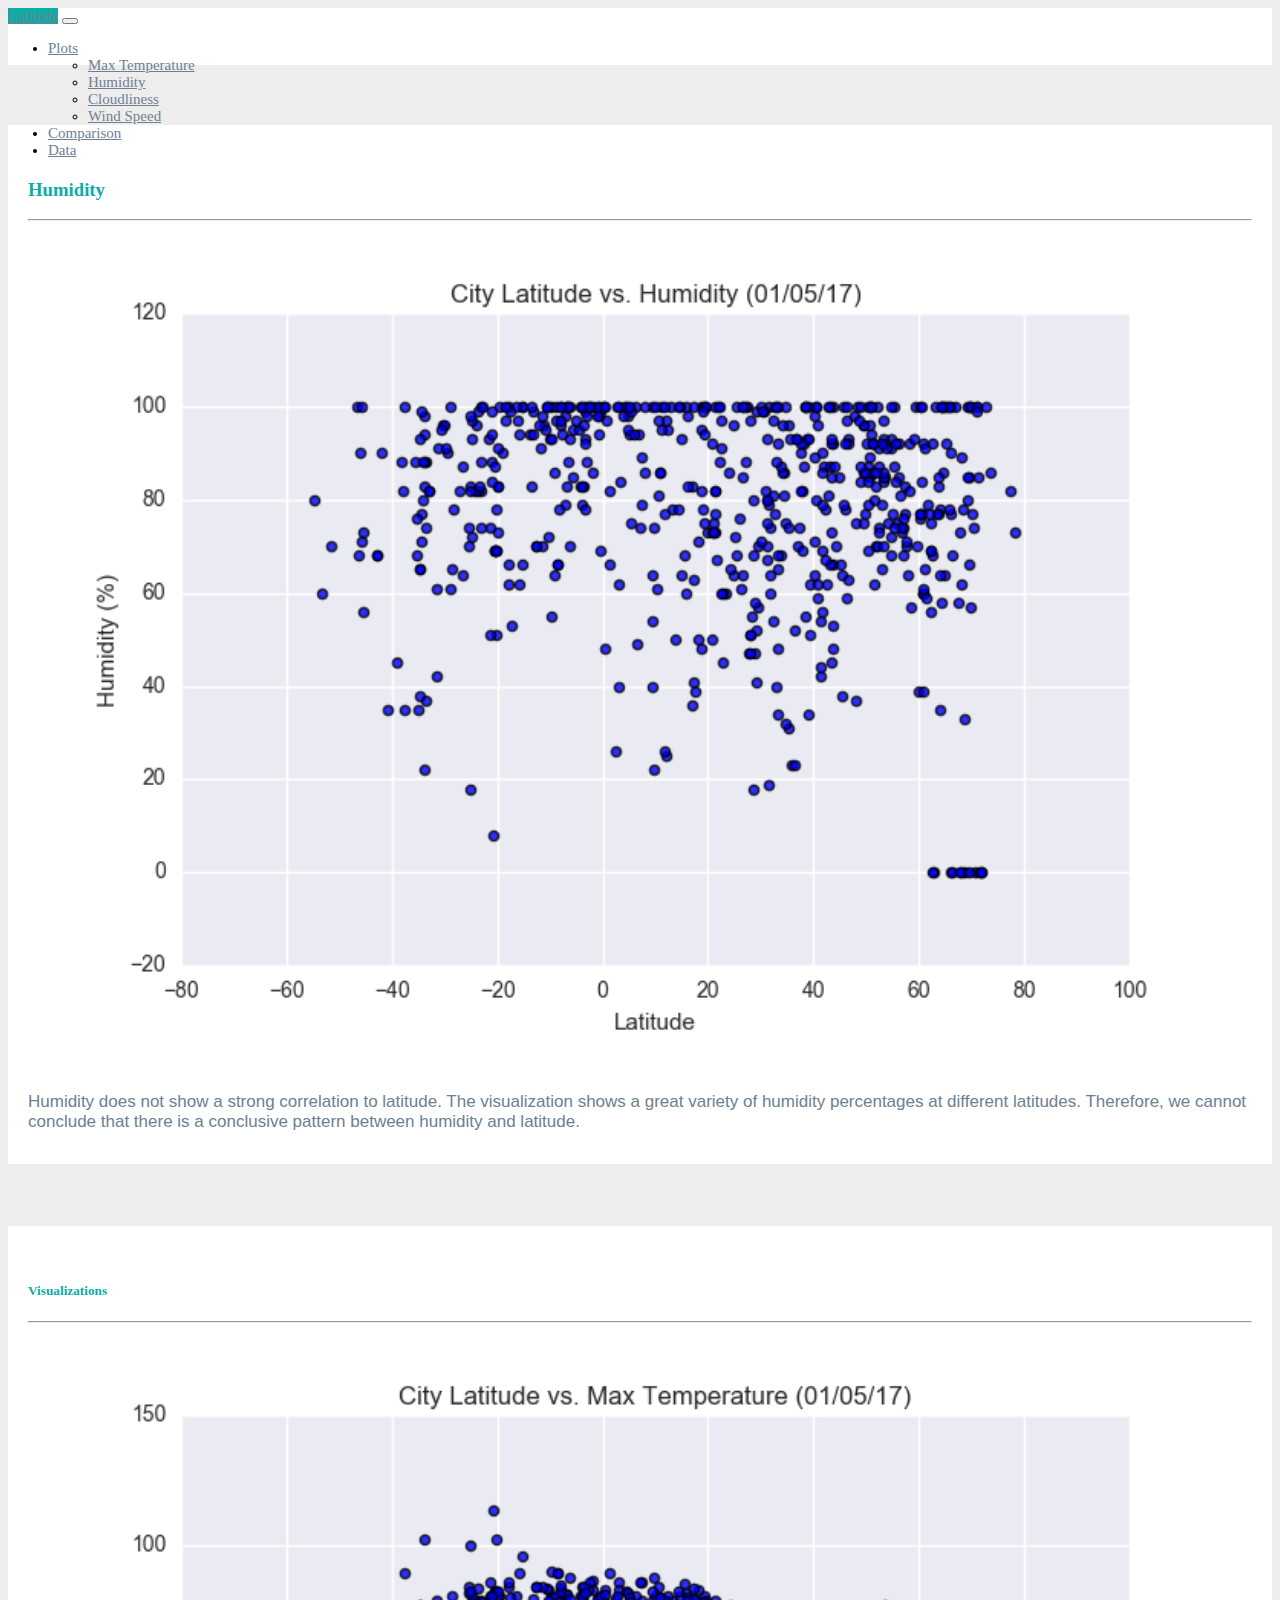
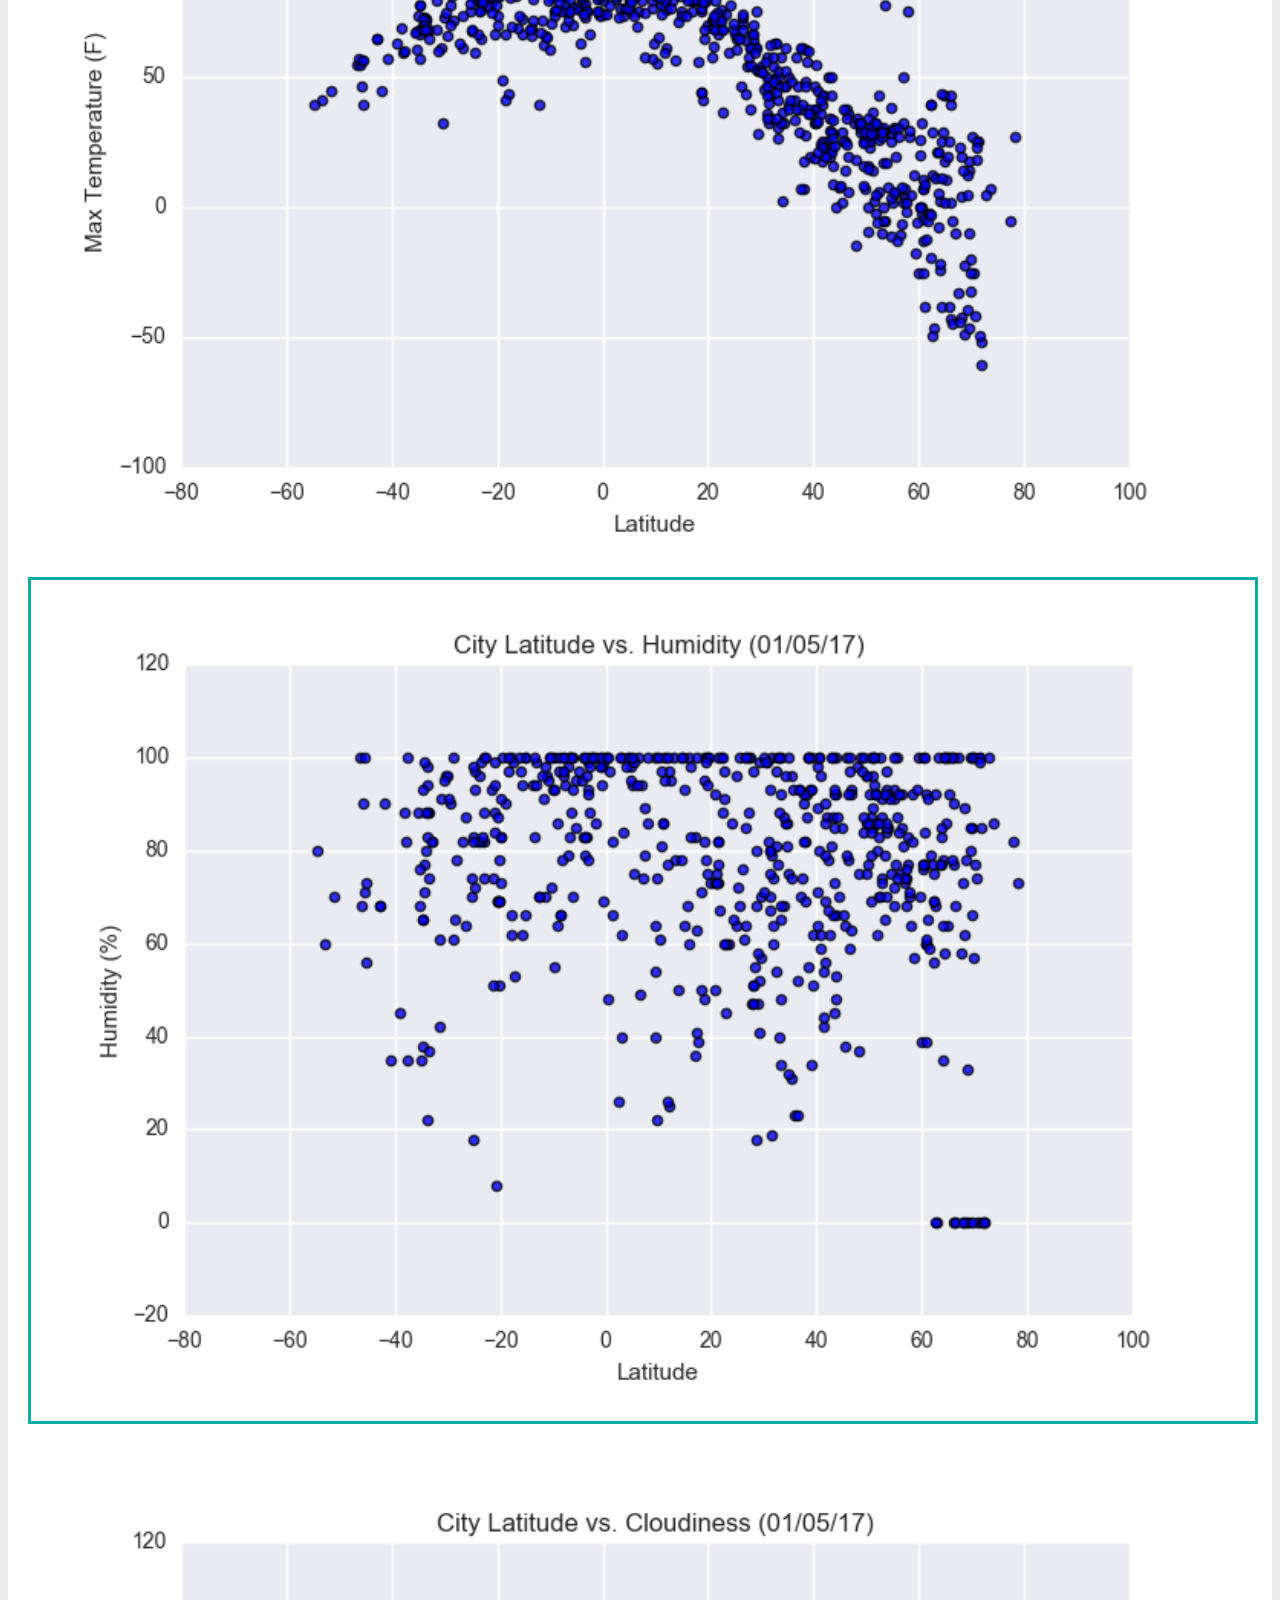
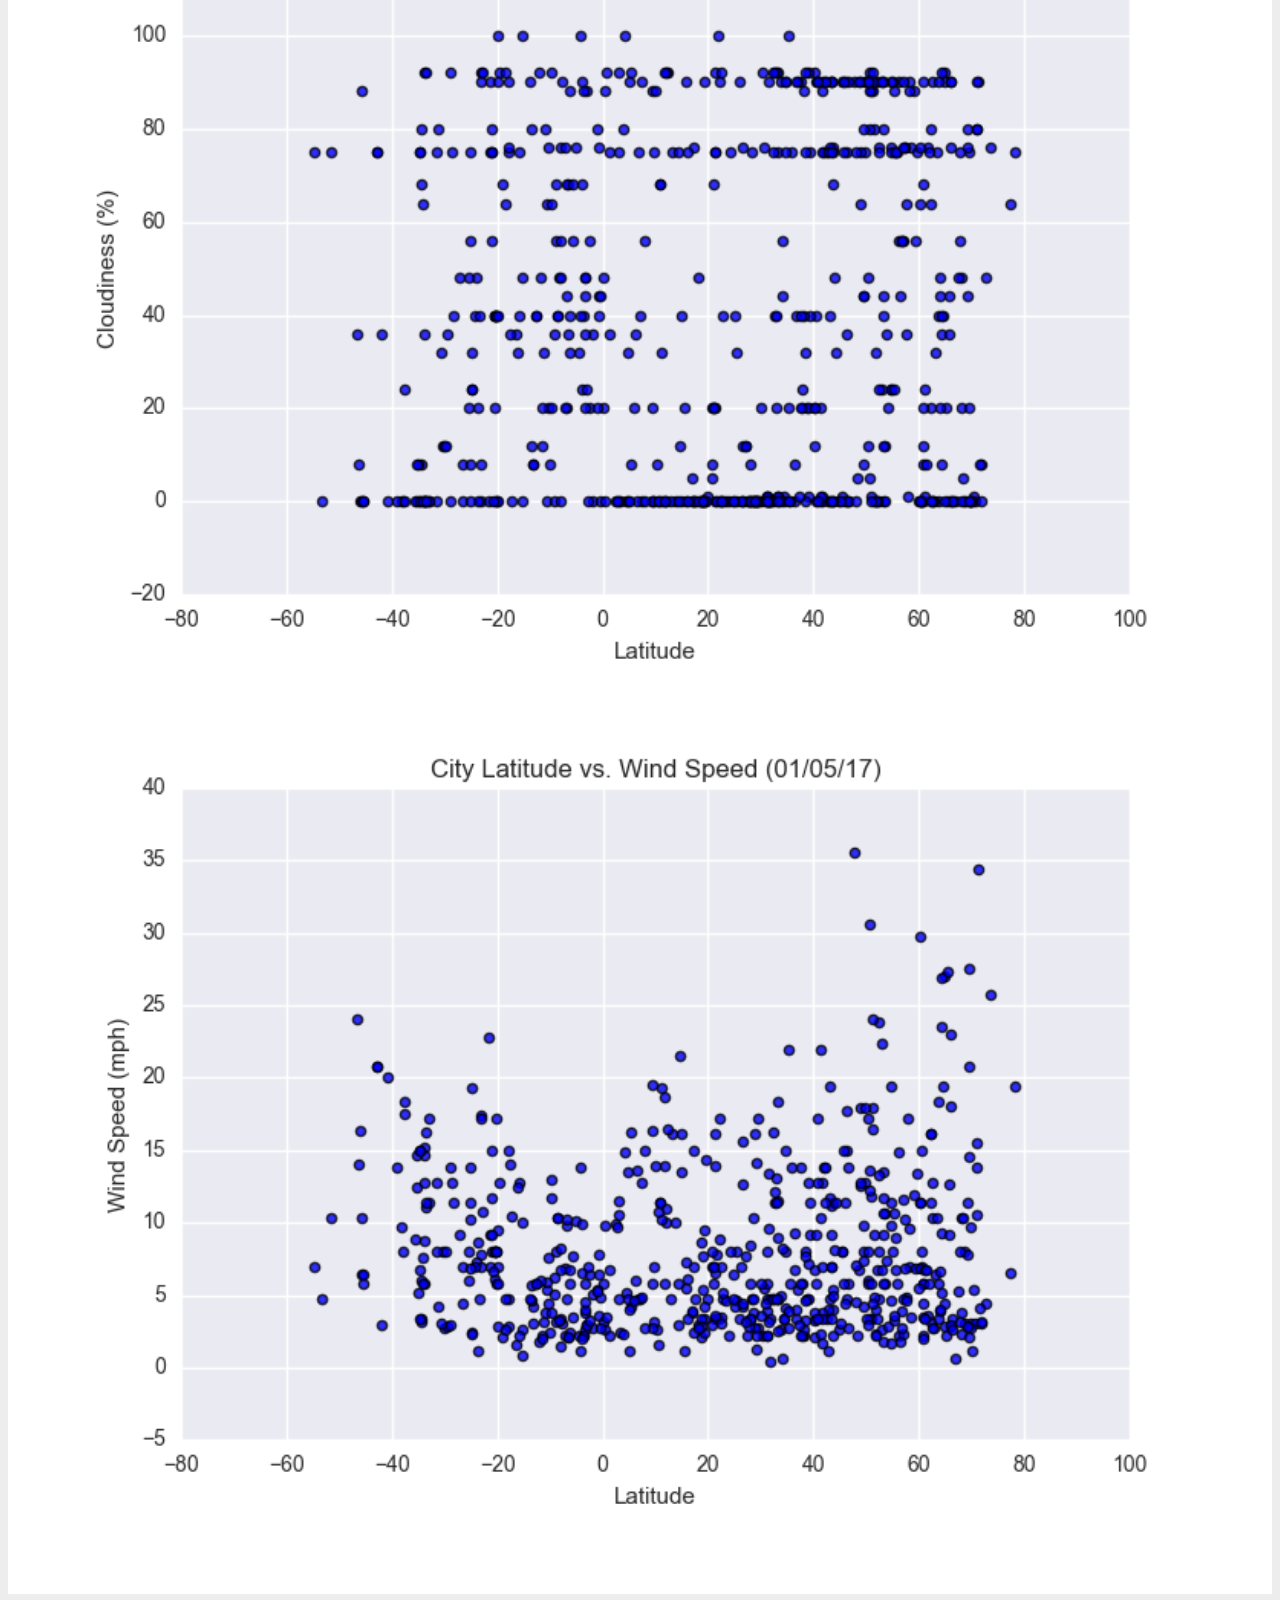
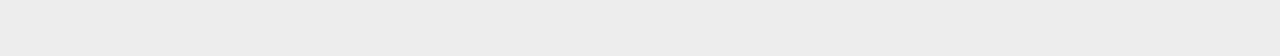
<file: humidity.html>
<!DOCTYPE html>
<html lang="en">
<head>
    <meta charset="UTF-8">
    <meta name="viewport" content="width=device-width, initial-scale=1.0">
    <title>Bootstrap Visualization Dashboard</title>
    
    <!-- Bootstrap CSS -->
    <link href="https://cdn.jsdelivr.net/npm/bootstrap@5.0.0-beta2/dist/css/bootstrap.min.css" rel="stylesheet" integrity="sha384-BmbxuPwQa2lc/FVzBcNJ7UAyJxM6wuqIj61tLrc4wSX0szH/Ev+nYRRuWlolflfl" crossorigin="anonymous">
    
     <!--CSS Link-->
    <link rel="stylesheet" href="style.css">

</head>
<body>
    <!-- Navigation Section -->
   <nav class="navbar navbar-expand-lg navbar-light bg-light">
    <div class="container-fluid">
      <a class="navbar-brand" style="background-color: #0BADA6;" href="index.html">Latitude</a>
      <button class="navbar-toggler border border-white" type="button" data-bs-toggle="collapse" data-bs-target="#navbarSupportedContent" aria-controls="navbarSupportedContent" aria-expanded="false" aria-label="Toggle navigation">
        <span class="navbar-toggler-icon"></span>
        <div class="container">
     </div>
      </button>
      <div class="collapse navbar-collapse" id="navbarSupportedContent">
       <!--- <ul class="navbar-nav me-auto mb-2 mb-lg-0 justify-content-end "> -->
        <ul class="navbar-nav me-auto">
          <li class="nav-item dropdown">
            <a class="nav-link dropdown-toggle" href="#" id="navbarDropdown" role="button" data-bs-toggle="dropdown" aria-haspopup="true" aria-expanded="false">
              Plots
            </a>
            <ul class="dropdown-menu" aria-labelledby="navbarDropdown">
              <li><a class="dropdown-item" href="max_temperature.html">Max Temperature</a></li>
              <li><a class="dropdown-item" href="humidity.html">Humidity</a></li>
             <li><a class="dropdown-item" href="cloudiness.html">Cloudliness</a></li>
             <li><a class="dropdown-item" href="wind_speed.html">Wind Speed</a></li>
            </ul>
          </li>
          <li class="nav-item">
            <a class="nav-link" href="comparison.html">Comparison</a>
          </li>
          <li class="nav-item">
            <a class="nav-link" href="data.html">Data</a>
          </li>
          
        </ul>
     
      </div>
    
    </div>
 </nav>
  <!-- Content Section -->
  <div class="container">
    <div class="row">
      <div class="col-lg-7 col-md-12">
        <!-- Left box  -->
        <div class="box">
          <h3 class="title">Humidity</h3>
          <hr>
          <img src="Resources/assets/images/Fig2.png" alt="Humidity Graph">
          <p>Humidity does not show a strong correlation to latitude. The visualization shows a great variety of
            humidity percentages at different latitudes. Therefore, we cannot conclude that there is a conclusive
            pattern between humidity and latitude.</p>
        </div>
      </div>
      <div class="col-lg-5 col-md-12">
        <!-- Right Box -->
        <div class="box">
          <h5 class="title">Visualizations</h5>
          <hr>


          <div class="container">
            <div class="row" style="padding-bottom: 30px;">
              <div class="col-6">
                <a href="max_temperature.html">
                  <img class="panel" src="Resources/assets/images/Fig1.png" alt="Max Temperature Image">
                </a>
              </div>
              <div class="col-6">
                <a href="humidity.html">
                  <img class="panel active" src="Resources/assets/images/Fig2.png" alt="Humidity Graph">
                </a>
              </div>
            </div>

            <div class="row" style="padding-bottom: 30px;">
              <div class="col-6">
                <a href="cloudiness.html">
                  <img class="panel" src="Resources/assets/images/Fig3.png" alt="Cloudiness Graph">
                </a>
              </div>
              <div class="col-6">
                <a href="wind_speed.html">
                  <img class="panel" src="Resources/assets/images/Fig4.png" alt="Wind Speed Graph">
                </a>
              </div>


            </div>
          </div>


        </div>
      </div>
    </div>
  </div>
  <!-- Optional JavaScript; choose one of the two! -->

    <!-- Option 1: Bootstrap Bundle with Popper -->
    <script src="https://cdn.jsdelivr.net/npm/bootstrap@5.0.0-beta2/dist/js/bootstrap.bundle.min.js" integrity="sha384-b5kHyXgcpbZJO/tY9Ul7kGkf1S0CWuKcCD38l8YkeH8z8QjE0GmW1gYU5S9FOnJ0" crossorigin="anonymous"></script>

    <!-- Option 2: Separate Popper and Bootstrap JS -->
    <!--
    <script src="https://cdn.jsdelivr.net/npm/@popperjs/core@2.6.0/dist/umd/popper.min.js" integrity="sha384-KsvD1yqQ1/1+IA7gi3P0tyJcT3vR+NdBTt13hSJ2lnve8agRGXTTyNaBYmCR/Nwi" crossorigin="anonymous"></script>
    <script src="https://cdn.jsdelivr.net/npm/bootstrap@5.0.0-beta2/dist/js/bootstrap.min.js" integrity="sha384-nsg8ua9HAw1y0W1btsyWgBklPnCUAFLuTMS2G72MMONqmOymq585AcH49TLBQObG" crossorigin="anonymous"></script>
    -->
</body>
</html>
</file>
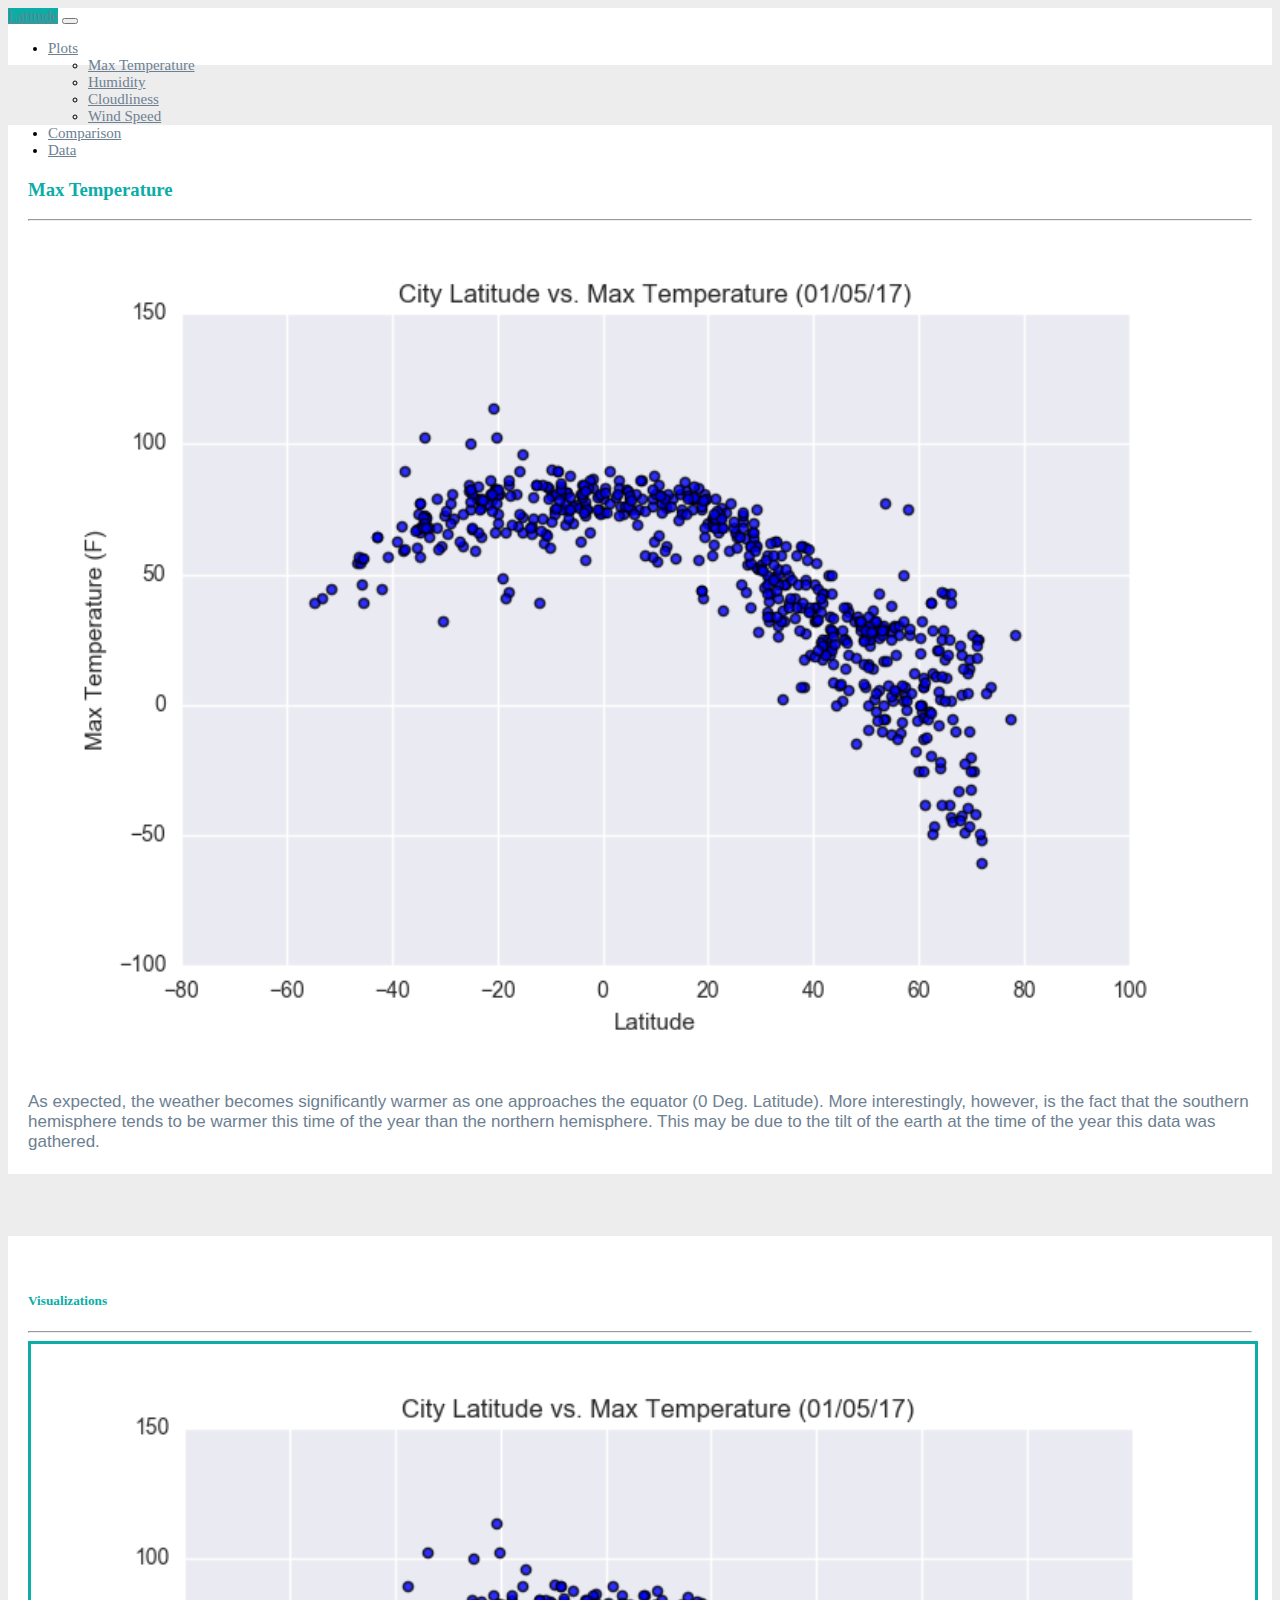
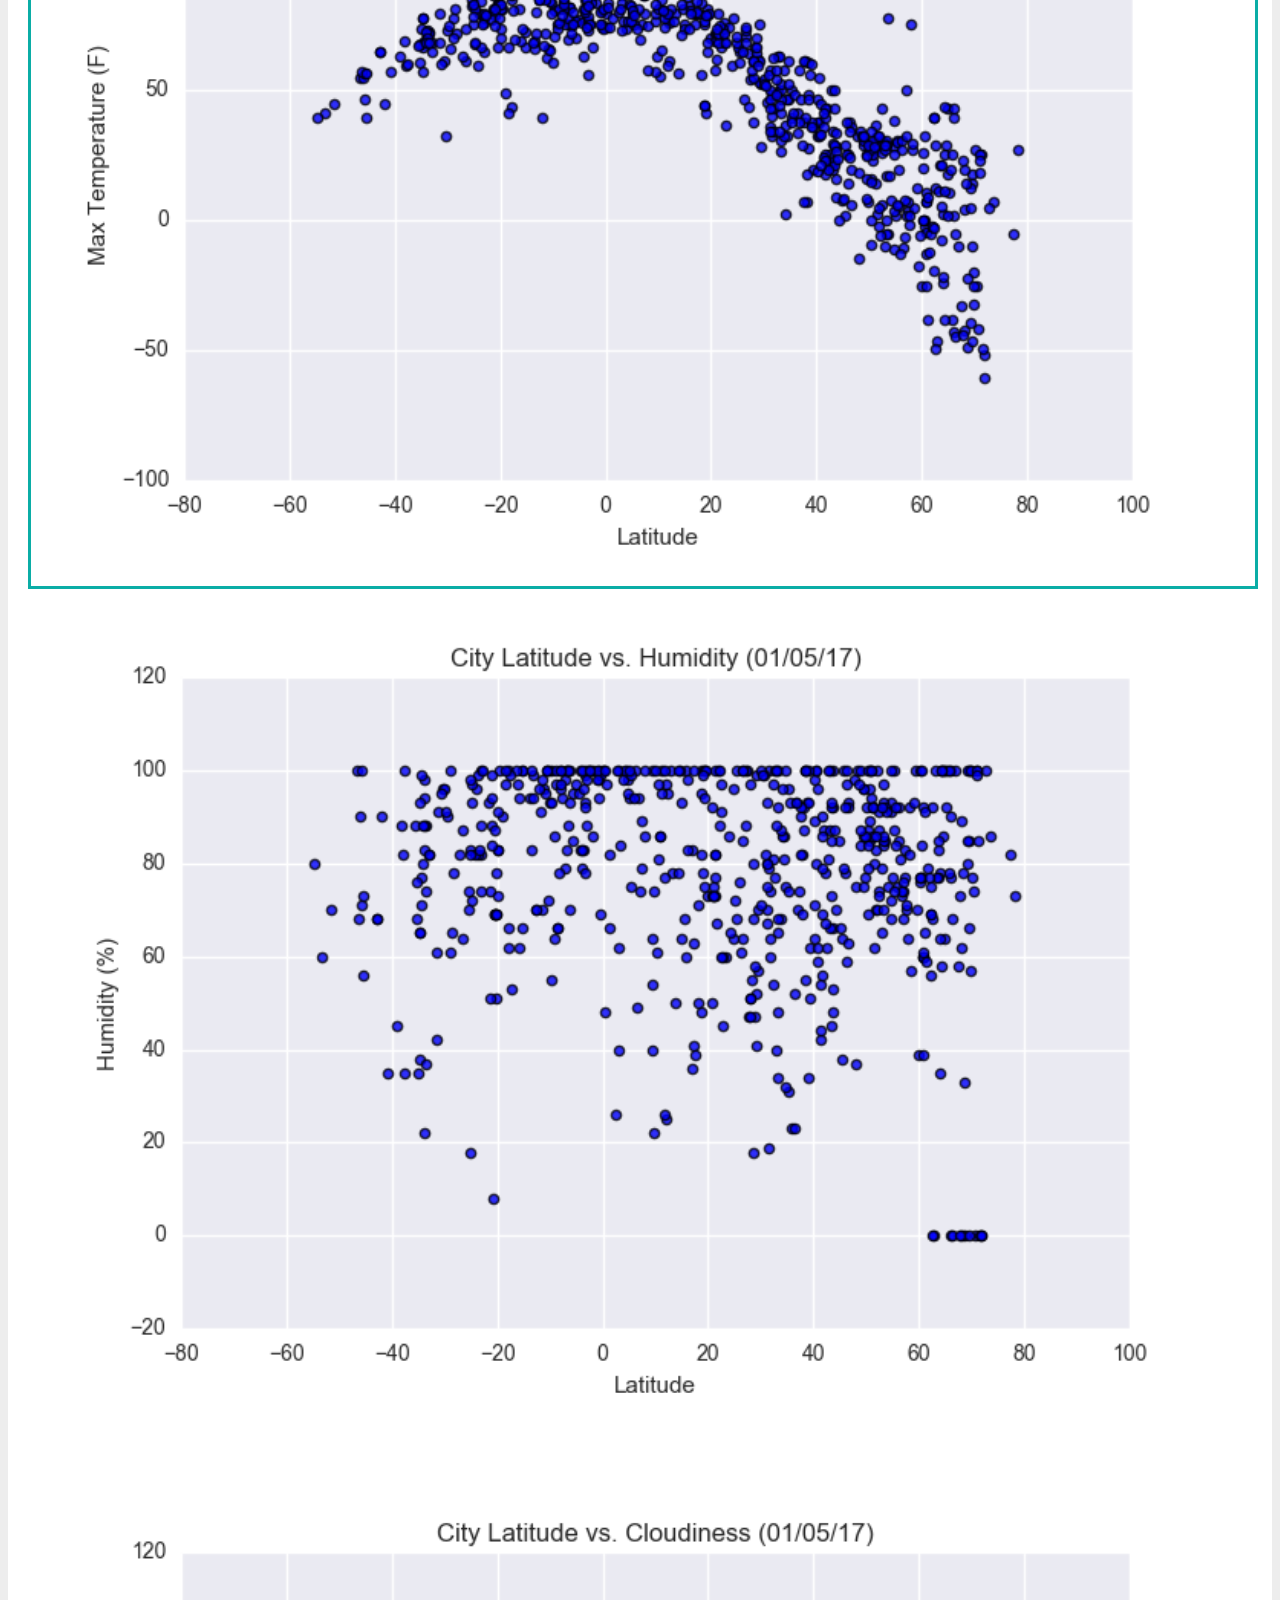
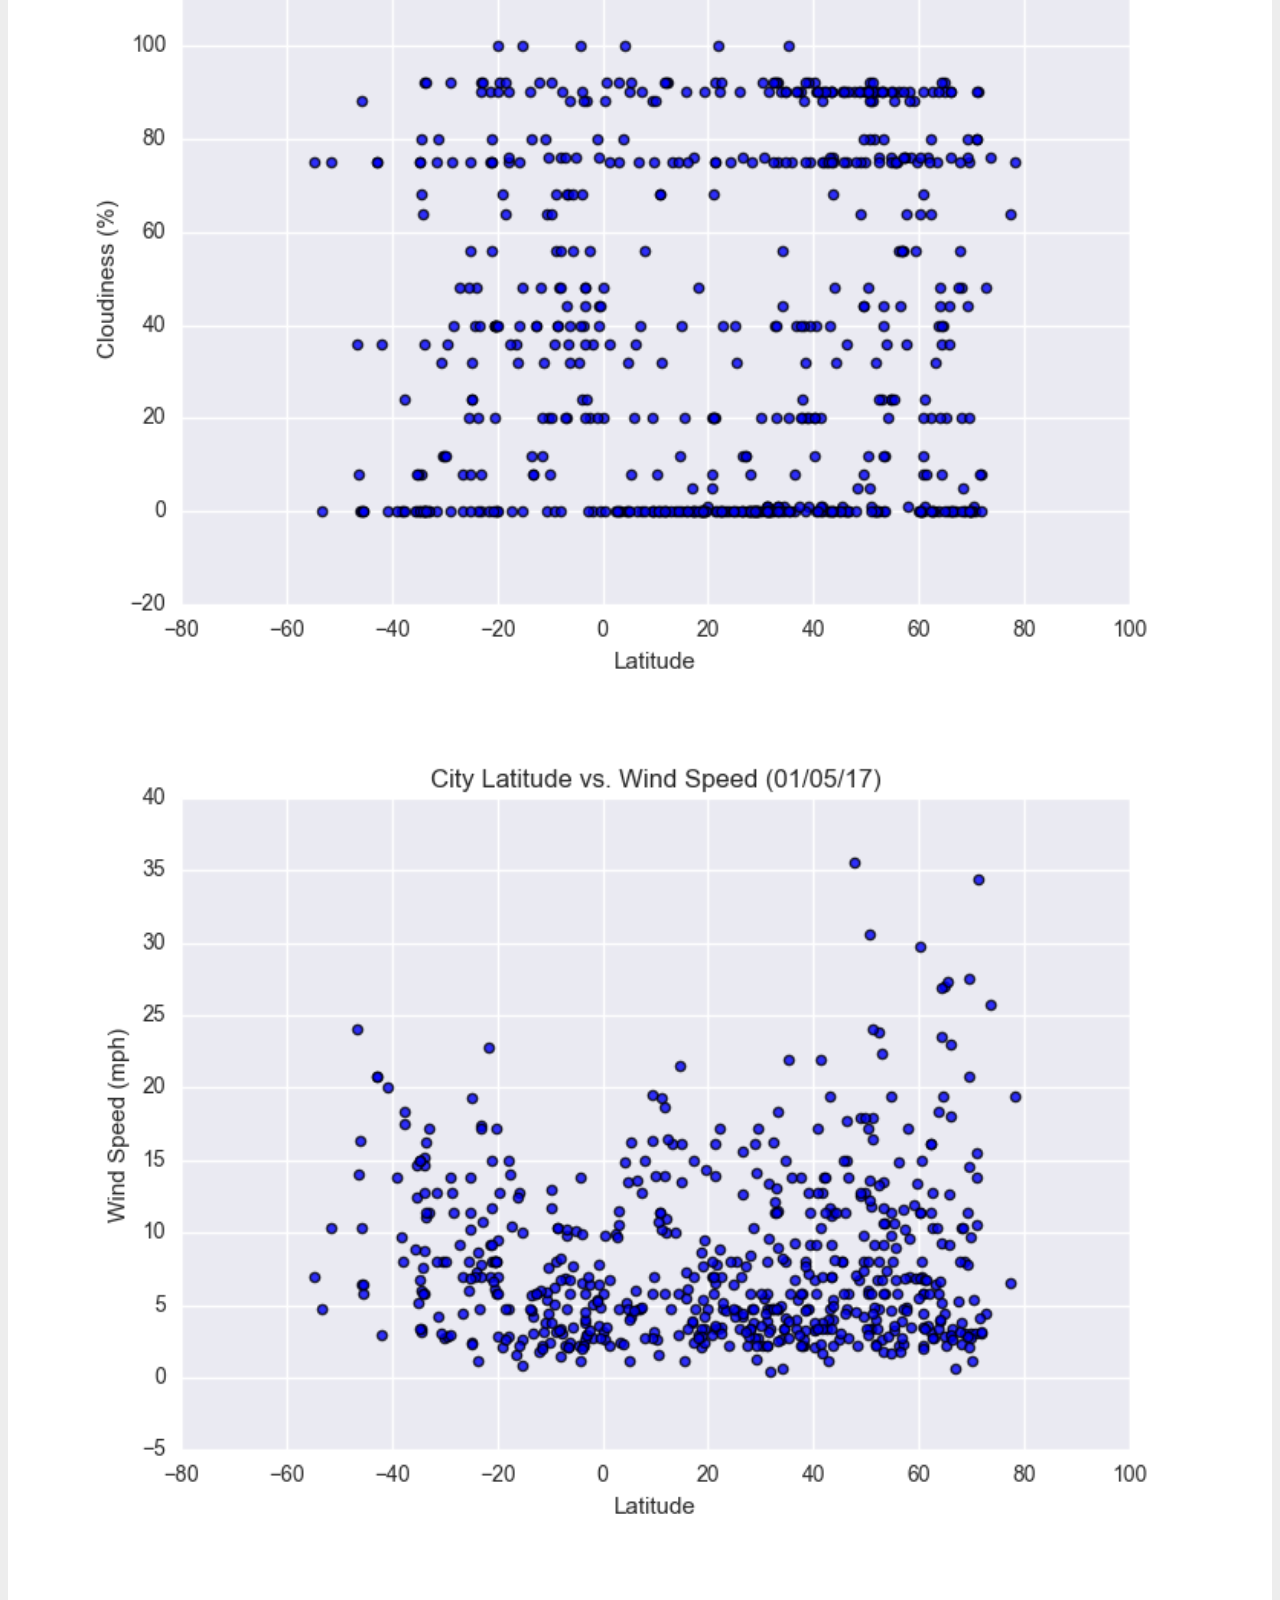
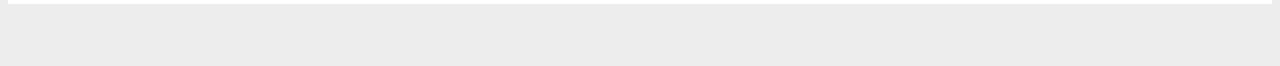
<file: max_temperature.html>
<!DOCTYPE html>
<html lang="en">
<head>
    <meta charset="UTF-8">
    <meta name="viewport" content="width=device-width, initial-scale=1.0">
    <title>Bootstrap Visualization Dashboard</title>

    
    <!-- Bootstrap CSS -->
    <link href="https://cdn.jsdelivr.net/npm/bootstrap@5.0.0-beta2/dist/css/bootstrap.min.css" rel="stylesheet" integrity="sha384-BmbxuPwQa2lc/FVzBcNJ7UAyJxM6wuqIj61tLrc4wSX0szH/Ev+nYRRuWlolflfl" crossorigin="anonymous">
    
     <!--CSS Link-->
    <link rel="stylesheet" href="style.css">

</head>
<body>
    <!-- Navigation Section -->
   <nav class="navbar navbar-expand-lg navbar-light bg-light">
    <div class="container-fluid">
      <a class="navbar-brand" style="background-color: #0BADA6;" href="index.html">Latitude</a>
      <button class="navbar-toggler border border-white" type="button" data-bs-toggle="collapse" data-bs-target="#navbarSupportedContent" aria-controls="navbarSupportedContent" aria-expanded="false" aria-label="Toggle navigation">
        <span class="navbar-toggler-icon"></span>
        <div class="container">
     </div>
      </button>
      <div class="collapse navbar-collapse" id="navbarSupportedContent">
       <!--- <ul class="navbar-nav me-auto mb-2 mb-lg-0 justify-content-end "> -->
        <ul class="navbar-nav me-auto">
          <li class="nav-item dropdown">
            <a class="nav-link dropdown-toggle" href="#" id="navbarDropdown" role="button" data-bs-toggle="dropdown" aria-haspopup="true" aria-expanded="false">
              Plots
            </a>
            <ul class="dropdown-menu" aria-labelledby="navbarDropdown">
              <li><a class="dropdown-item" href="max_temperature.html">Max Temperature</a></li>
              <li><a class="dropdown-item" href="humidity.html">Humidity</a></li>
             <li><a class="dropdown-item" href="cloudiness.html">Cloudliness</a></li>
             <li><a class="dropdown-item" href="wind_speed.html">Wind Speed</a></li>
            </ul>
          </li>
          <li class="nav-item">
            <a class="nav-link" href="comparison.html">Comparison</a>
          </li>
          <li class="nav-item">
            <a class="nav-link" href="data.html">Data</a>
          </li>
          
        </ul>
     
      </div>
    
    </div>
 </nav>
 <!-- Content Section -->
 <div class="container">
    <div class="row">
      <div class="col-lg-7 col-md-12">
        <!-- Left box  -->
        <div class="box" style="padding-bottom: 5px;">
          <h3 class="title">Max Temperature</h3>
          <hr>
          <img src="Resources/assets/images/Fig1.png" alt="Max Temperature Graph">
          <p>As expected, the weather becomes significantly warmer as one approaches the equator (0 Deg. Latitude).
            More interestingly, however, is the fact that the southern hemisphere tends to be warmer this time of the
            year than the northern hemisphere. This may be due to the tilt of the earth at the time of the year this
            data was gathered.</p>
        </div>
      </div>
      <div class="col-lg-5 col-md-12">
        <!-- Right Box -->
        <div class="box">
          <h5 class="title">Visualizations</h5>
          <hr>


          <div class="container">
            <div class="row" style="padding-bottom: 30px;">
              <div class="col-6">
                <a href="max_temperature.html">
                  <img class="panel active" src="Resources/assets/images/Fig1.png" alt="Max Temperature Image">
                </a>
              </div>
              <div class="col-6">
                <a href="humidity.html">
                  <img class="panel" src="Resources/assets/images/Fig2.png" alt="Humidity Graph">
                </a>
              </div>
            </div>

            <div class="row" style="padding-bottom: 30px;">
              <div class="col-6">
                <a href="cloudiness.html">
                  <img class="panel" src="Resources/assets/images/Fig3.png" alt="Cloudiness Graph">
                </a>
              </div>
              <div class="col-6">
                <a href="wind_speed.html">
                  <img class="panel" src="Resources/assets/images/Fig4.png" alt="Wind Speed Graph">
                </a>
              </div>


            </div>
          </div>


        </div>
      </div>
    </div>
  </div>
  <!-- Optional JavaScript; choose one of the two! -->

    <!-- Option 1: Bootstrap Bundle with Popper -->
    <script src="https://cdn.jsdelivr.net/npm/bootstrap@5.0.0-beta2/dist/js/bootstrap.bundle.min.js" integrity="sha384-b5kHyXgcpbZJO/tY9Ul7kGkf1S0CWuKcCD38l8YkeH8z8QjE0GmW1gYU5S9FOnJ0" crossorigin="anonymous"></script>

    <!-- Option 2: Separate Popper and Bootstrap JS -->
    <!--
    <script src="https://cdn.jsdelivr.net/npm/@popperjs/core@2.6.0/dist/umd/popper.min.js" integrity="sha384-KsvD1yqQ1/1+IA7gi3P0tyJcT3vR+NdBTt13hSJ2lnve8agRGXTTyNaBYmCR/Nwi" crossorigin="anonymous"></script>
    <script src="https://cdn.jsdelivr.net/npm/bootstrap@5.0.0-beta2/dist/js/bootstrap.min.js" integrity="sha384-nsg8ua9HAw1y0W1btsyWgBklPnCUAFLuTMS2G72MMONqmOymq585AcH49TLBQObG" crossorigin="anonymous"></script>
    -->
</body>
</html>
</file>
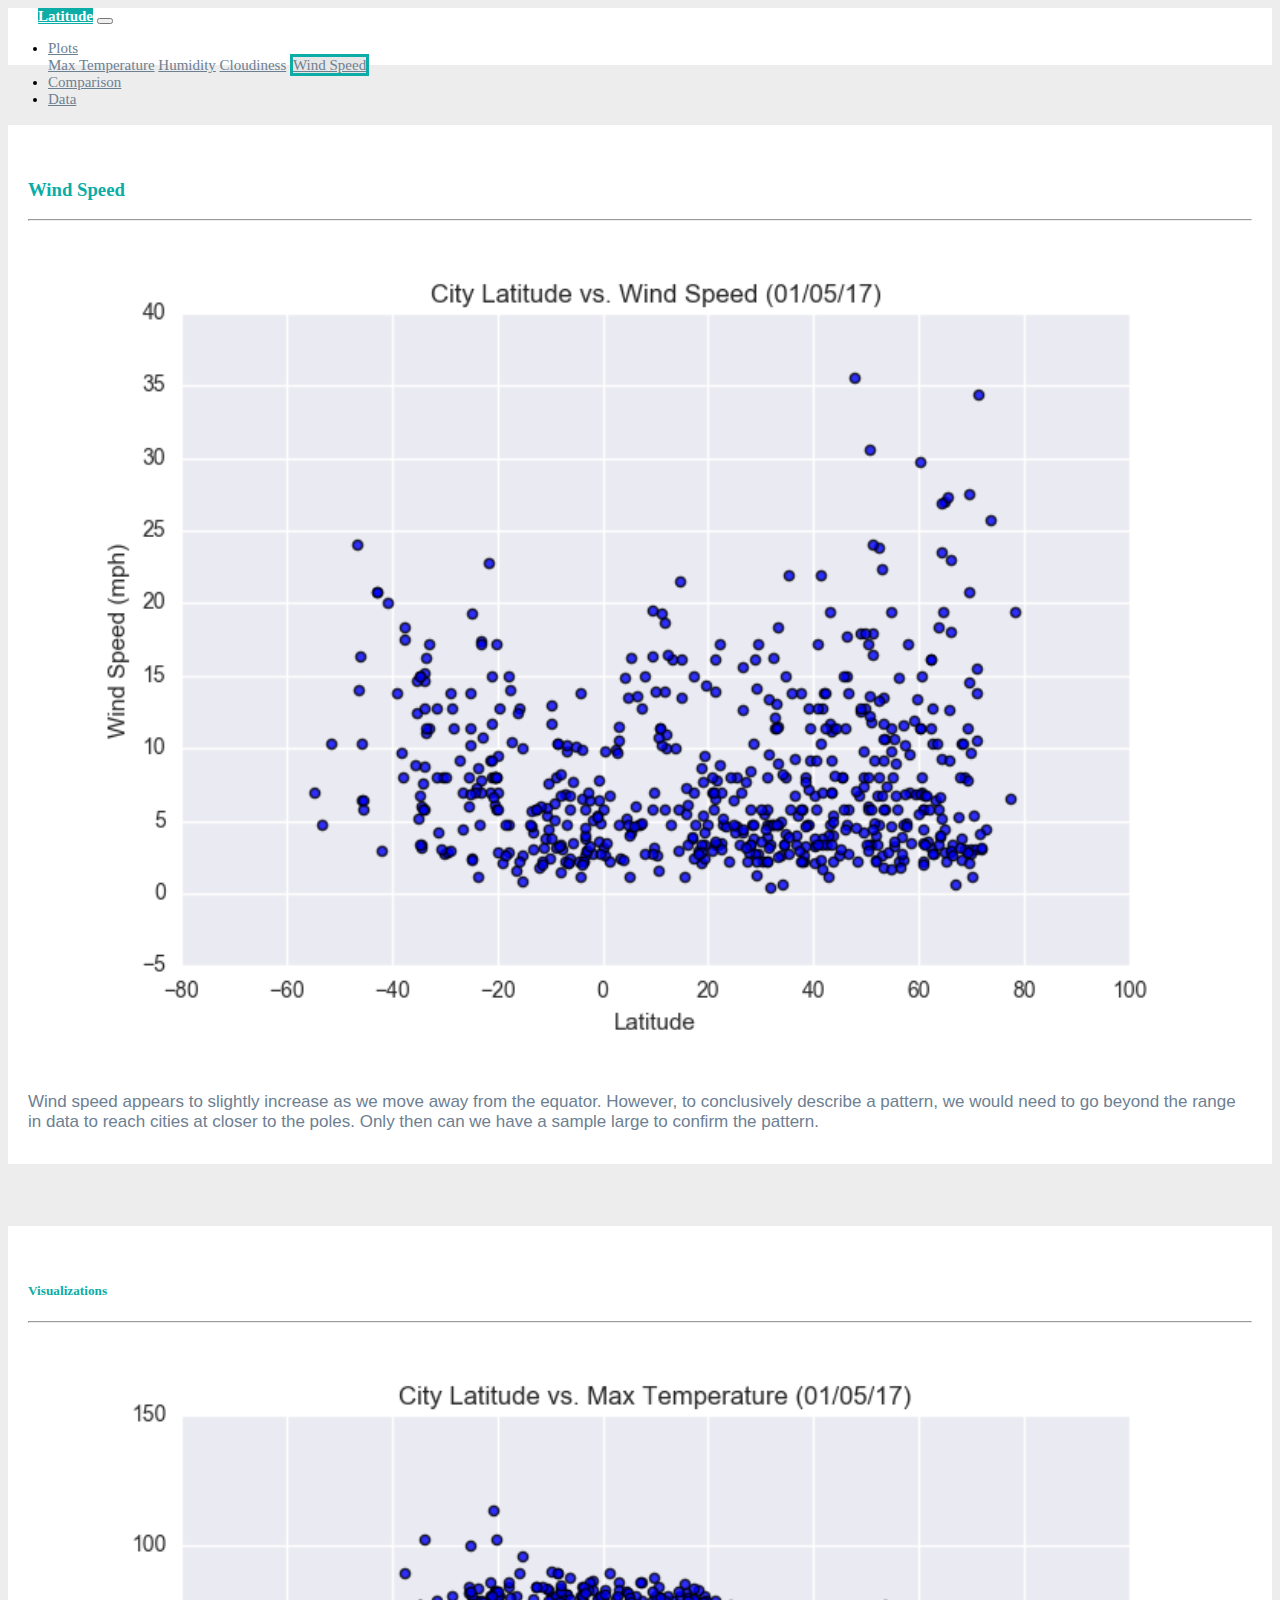
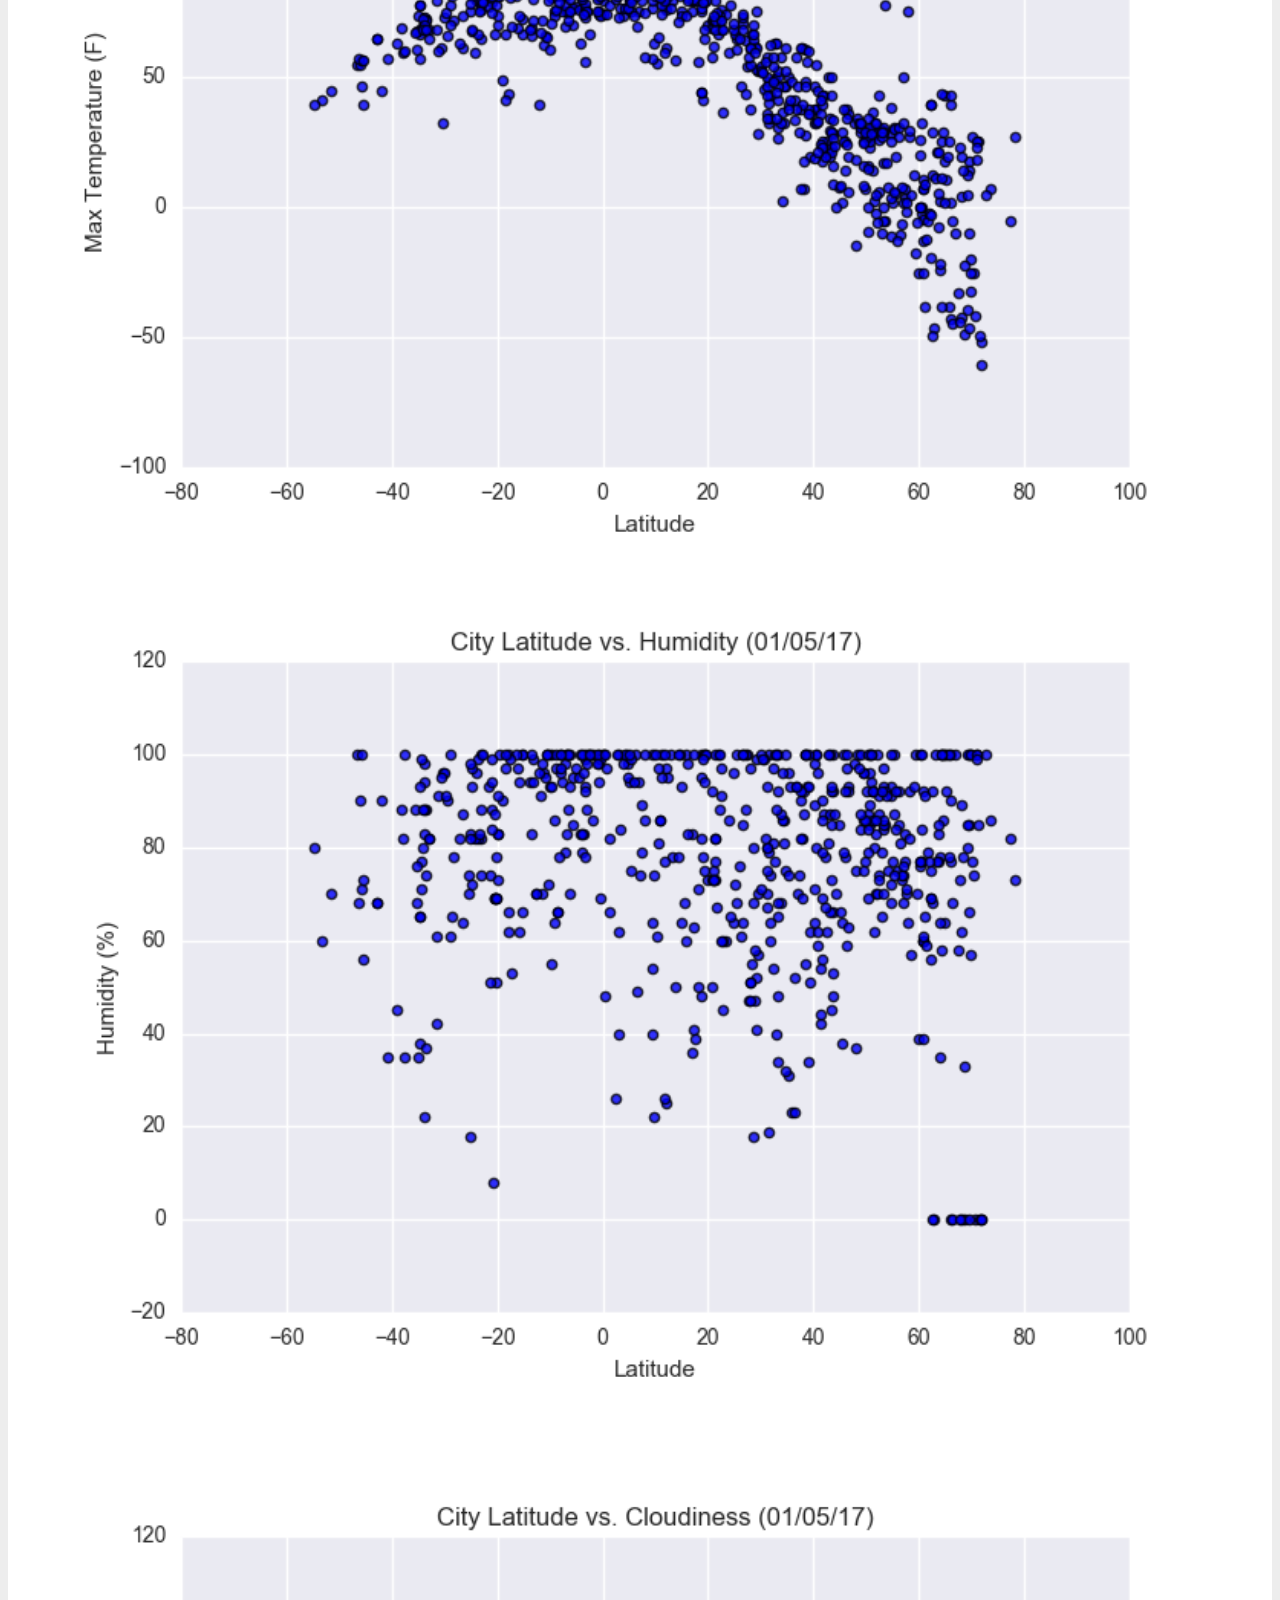
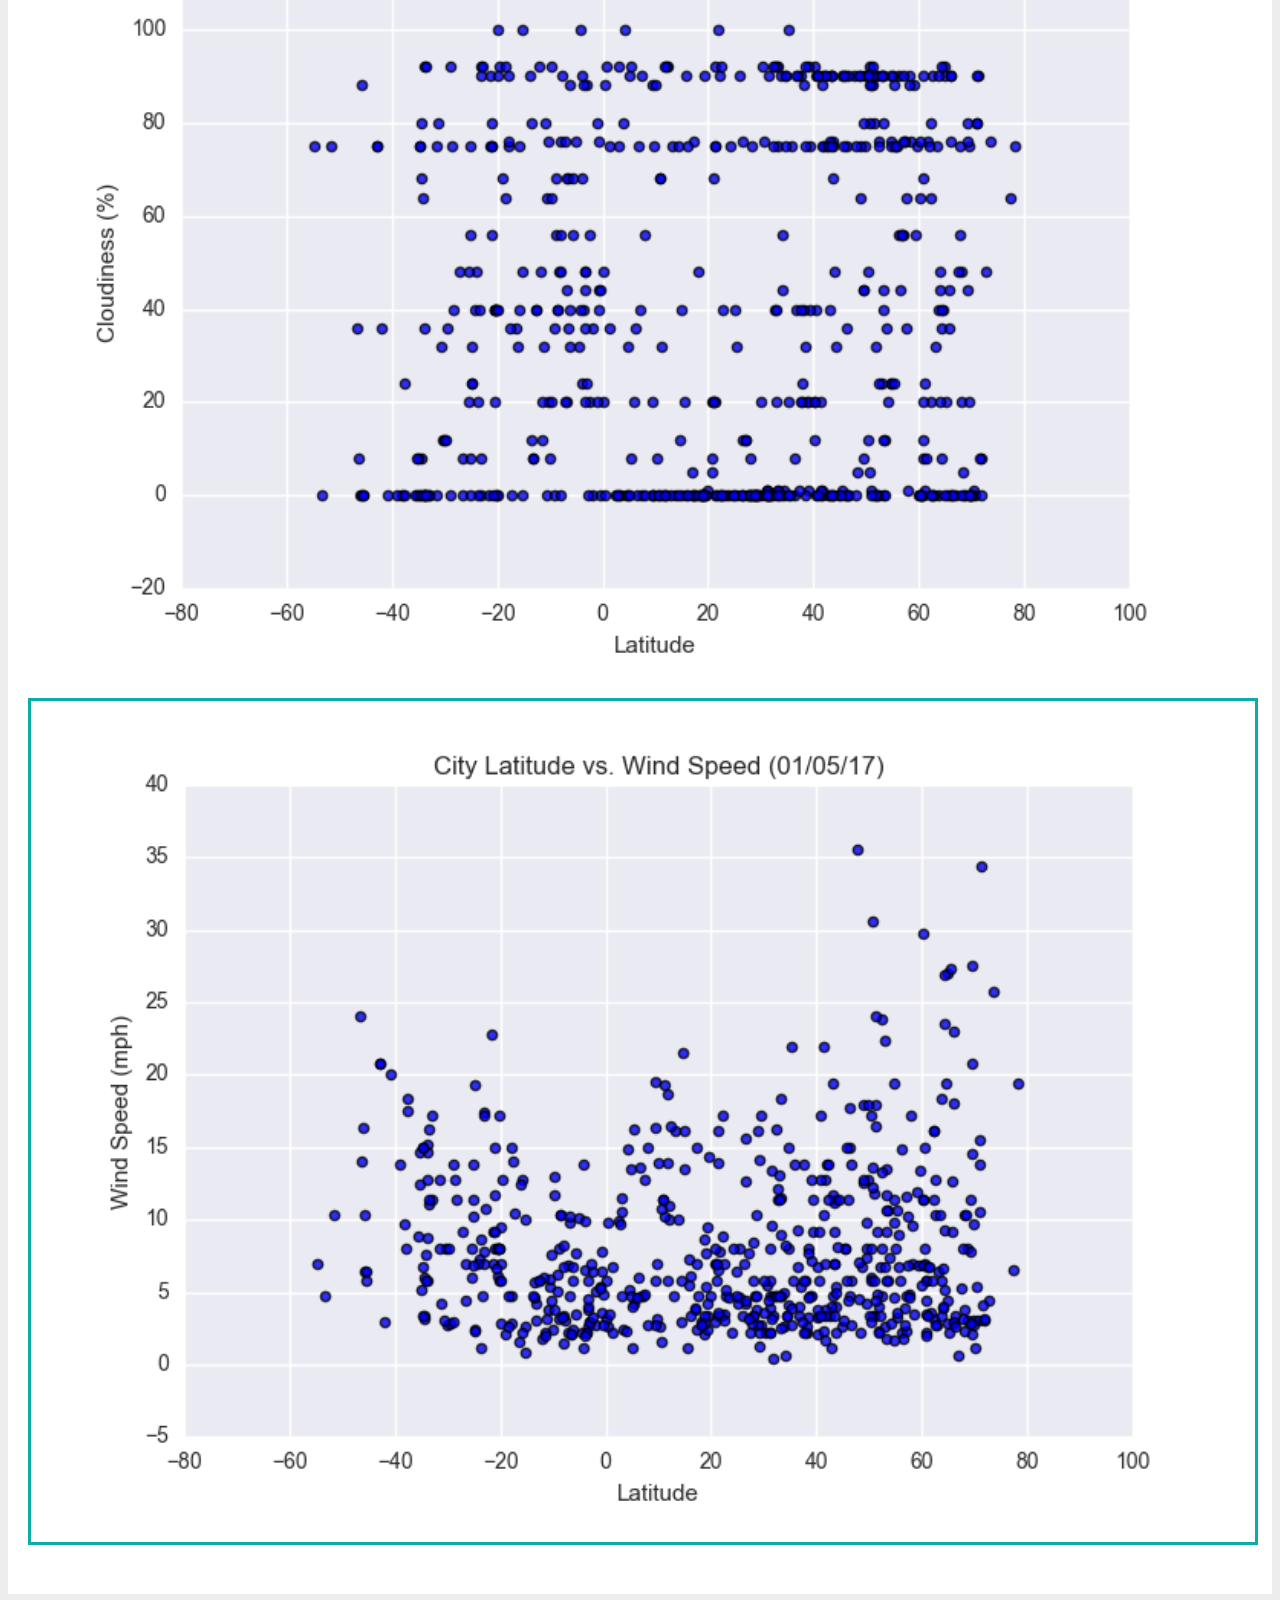
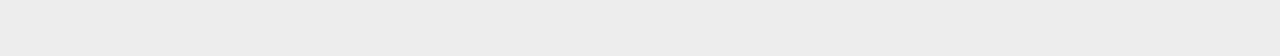
<file: wind_speed.html>
<!DOCTYPE html>
<html lang="en">
<head>
    <meta charset="UTF-8">
    <meta name="viewport" content="width=device-width, initial-scale=1.0">
    <title>Bootstrap Visualization Dashboard</title>
    <!-- Bootstrap CSS -->
    <link href="https://cdn.jsdelivr.net/npm/bootstrap@5.0.0-beta2/dist/css/bootstrap.min.css" rel="stylesheet" integrity="sha384-BmbxuPwQa2lc/FVzBcNJ7UAyJxM6wuqIj61tLrc4wSX0szH/Ev+nYRRuWlolflfl" crossorigin="anonymous">
    
     <!--CSS Link-->
    <link rel="stylesheet" href="style.css">
</head>
<body>

  <!-- Navigation Section -->
  <div class="navigation">
    <nav class="navbar navbar-expand-lg navbar-light">
      <a class="navbar-brand" style="background-color: #0BADA6;" href="index.html">Latitude</a>
      <button class="navbar-toggler border border-white" type="button" data-toggle="collapse" data-target="#navbarNavDropdown"
        aria-controls="navbarNavDropdown" aria-expanded="false" aria-label="Toggle navigation">
        <span class="navbar-toggler-icon"></span>
      </button>
      <div class="collapse navbar-collapse" id="navbarNavDropdown">
        <ul class="navbar-nav ml-auto">
          <li class="nav-item dropdown">
            <a class="nav-link dropdown-toggle" href="#" id="navbarDropdownMenuLink" data-toggle="dropdown"
              aria-haspopup="true" aria-expanded="false">
              Plots
            </a>
            <div class="dropdown-menu" aria-labelledby="navbarDropdownMenuLink">
              <a class="dropdown-item" href="max_temperature.html">Max Temperature</a>
              <a class="dropdown-item" href="humidity.html">Humidity</a>
              <a class="dropdown-item" href="cloudiness.html">Cloudiness</a>
              <a class="dropdown-item active" href="wind_speed.html">Wind Speed</a>
            </div>
          </li>
          <li class="nav-item">
            <a class="nav-link" href="comparisons.html">Comparison</a>
          </li>
          <li class="nav-item">
            <a class="nav-link" href="data.html">Data</a>
          </li>

        </ul>
      </div>
    </nav>
  </div>
  <!-- Content Section -->
  <div class="container">
    <div class="row">
      <div class="col-lg-7 col-md-12">
        <!-- Left box  -->
        <div class="box">
          <h3 class="title">Wind Speed</h3>
          <hr>
          <img src="Resources/assets/images/Fig4.png" alt="Wind Speed Graph">
          <p>Wind speed appears to slightly increase as we move away from the equator. However, to conclusively
            describe a pattern, we would need to go beyond the range in data to reach cities at closer to the poles.
            Only then can we have a sample large to confirm the pattern.</p>
        </div>
      </div>
      <div class="col-lg-5 col-md-12">
        <!-- Right Box -->
        <div class="box">
          <h5 class="title">Visualizations</h5>
          <hr>
          <div class="container">
            <div class="row" style="padding-bottom: 30px;">
              <div class="col-6">
                <a href="max_temperature.html">
                  <img class="panel" src="Resources/assets/images/Fig1.png" alt="Max Temperature Image">
                </a>
              </div>
              <div class="col-6">
                <a href="humidity.html">
                  <img class="panel" src="Resources/assets/images/Fig2.png" alt="Humidity Graph">
                </a>
              </div>
            </div>
            <div class="row" style="padding-bottom: 30px;">
              <div class="col-6">
                <a href="cloudiness.html">
                  <img class="panel" src="Resources/assets/images/Fig3.png" alt="Cloudiness Graph">
                </a>
              </div>
              <div class="col-6">
                <a href="wind_speed.html">
                  <img class="panel active" src="Resources/assets/images/Fig4.png" alt="Wind Speed Graph">
                </a>
              </div>
            </div>
          </div>
        </div>
      </div>
    </div>
  </div>


   <!-- Optional JavaScript; choose one of the two! -->

    <!-- Option 1: Bootstrap Bundle with Popper -->
    <script src="https://cdn.jsdelivr.net/npm/bootstrap@5.0.0-beta2/dist/js/bootstrap.bundle.min.js" integrity="sha384-b5kHyXgcpbZJO/tY9Ul7kGkf1S0CWuKcCD38l8YkeH8z8QjE0GmW1gYU5S9FOnJ0" crossorigin="anonymous"></script>

    <!-- Option 2: Separate Popper and Bootstrap JS -->
    <!--
    <script src="https://cdn.jsdelivr.net/npm/@popperjs/core@2.6.0/dist/umd/popper.min.js" integrity="sha384-KsvD1yqQ1/1+IA7gi3P0tyJcT3vR+NdBTt13hSJ2lnve8agRGXTTyNaBYmCR/Nwi" crossorigin="anonymous"></script>
    <script src="https://cdn.jsdelivr.net/npm/bootstrap@5.0.0-beta2/dist/js/bootstrap.min.js" integrity="sha384-nsg8ua9HAw1y0W1btsyWgBklPnCUAFLuTMS2G72MMONqmOymq585AcH49TLBQObG" crossorigin="anonymous"></script>
    --> 
</body>
</html>
</file>
<file: style.css>
/* Body */
body{
    background-color: #EDEDED; 
}
/* Navbar */
.navbar{
    max-height: 57px; 
}
.navigation .navbar-brand{
    color: white; 
    margin-left: 30px; 
    padding: inherit; 
    font-weight: bold; 
    background-color: #0BADA6;
    font-family: Georgia, 'Times New Roman', Times, serif;
}
.navbar{
    background-color: white; 
    font-size: 15px; 
}
.active, .dropdown-menu .dropdown-item:active a:hover{
    background-color:#E7E7E7!important; 
}
.dropdown-item{
    color: #6D8092 !important; 
}
.dropdown .dropdown-menu .dropdown-item:active, .dropdown .dropdown-menu .dropdown-item:hover{
    background-color:#E7E7E7 !important; 
}
a{
    color: #6D8092;
    font-size: 15px; 
}
.nav-link:hover{
    background-color:#E7E7E7 !important;
   }

.navbar-brand:hover{
color: rgb(175, 175, 175) !important;
}
/* Images */
img{
    width:100% !important;
    height:100% !important;
}
.active, .panel:hover{
    border-color:#0BADA6;
    border-style: solid; 
    
}
.vizualization{
    width:50% !important;
    height:50% !important;
}

/* Title Class  */
.title{
    color: #0BADA6;  
    font-family: Georgia, 'Times New Roman', Times, serif;
    font-weight: bolder; 
    padding-top: 25px; 
}
/* Paragraph Element */
p{
 color: #6D8092;
 font-family: Arial, Helvetica, sans-serif;
 font-size: 17px; 
}
/* Box Class */
.box {
    margin-top: 60px; 
    margin-bottom: 62px; 
    padding: 10px 20px 15px; 
    color:black;
    background-color: white; 

  }
/* Table */
  .table{
    font-size: 15px; 
    border-top-color: white !important; 
}
/* Footer */
footer{
background-color: #666666; 
border-top-style: solid; 
border-top-width: 5px; 
border-top-color: #0BADA6;
color: white; 
min-height: 55px; 
font-family: Arial, Helvetica, sans-serif;
font-size: 15px; 
text-align: center; 
position: fixed;
left: 0;
bottom: 0;
width: 100%;
padding-top: 15px; 
}
/* Media Queries */
@media(max-width: 992px){
.navbar-expand-lg{
background-color: #0BADA6 !important;
}
.navbar{
    max-height: none; 
    padding: inherit;
}
.navbar div{
    margin: inherit; 
    background-color: white;  
}
.navbar-brand{
    padding: 10px !important; 
}

button{
    margin-right: 30px; 
}
button:focus {

    outline: 1px dotted;
    outline: 5px auto -webkit-focusring-color;
    
    }
}
</file>
